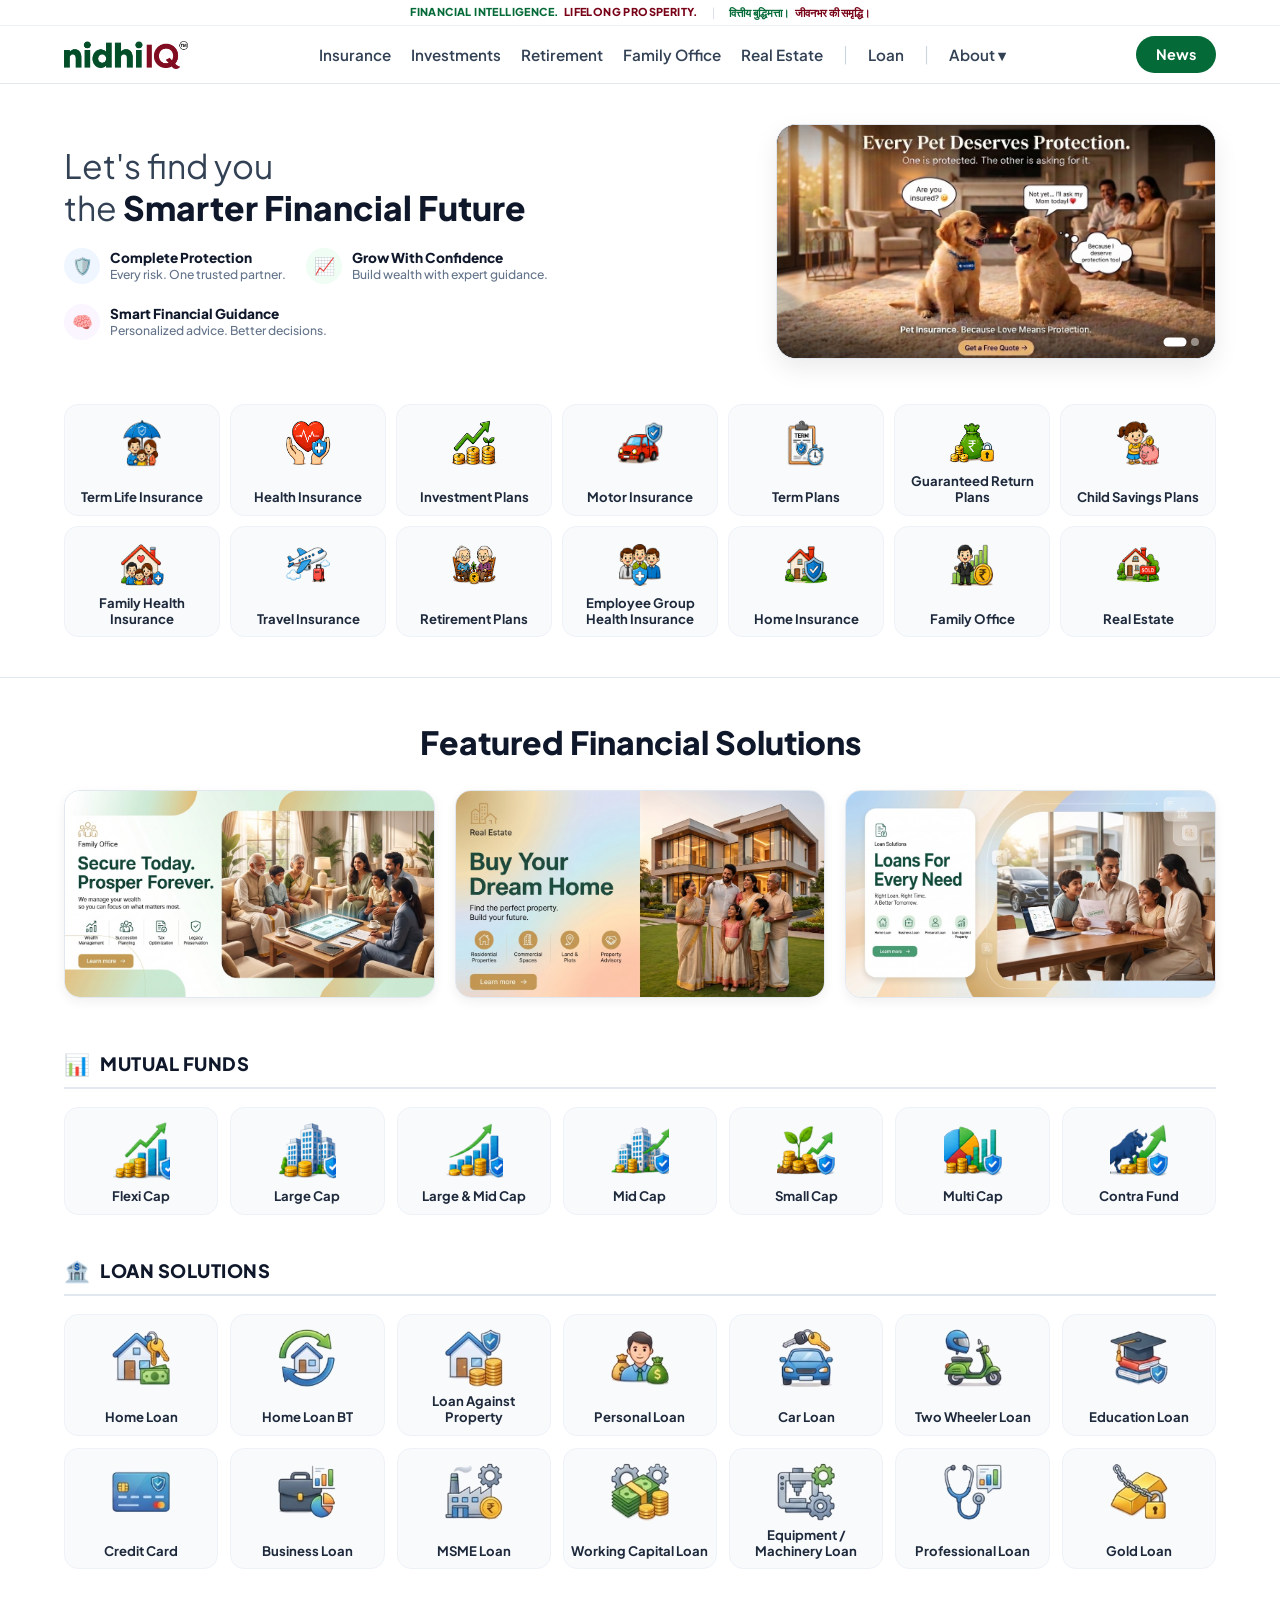
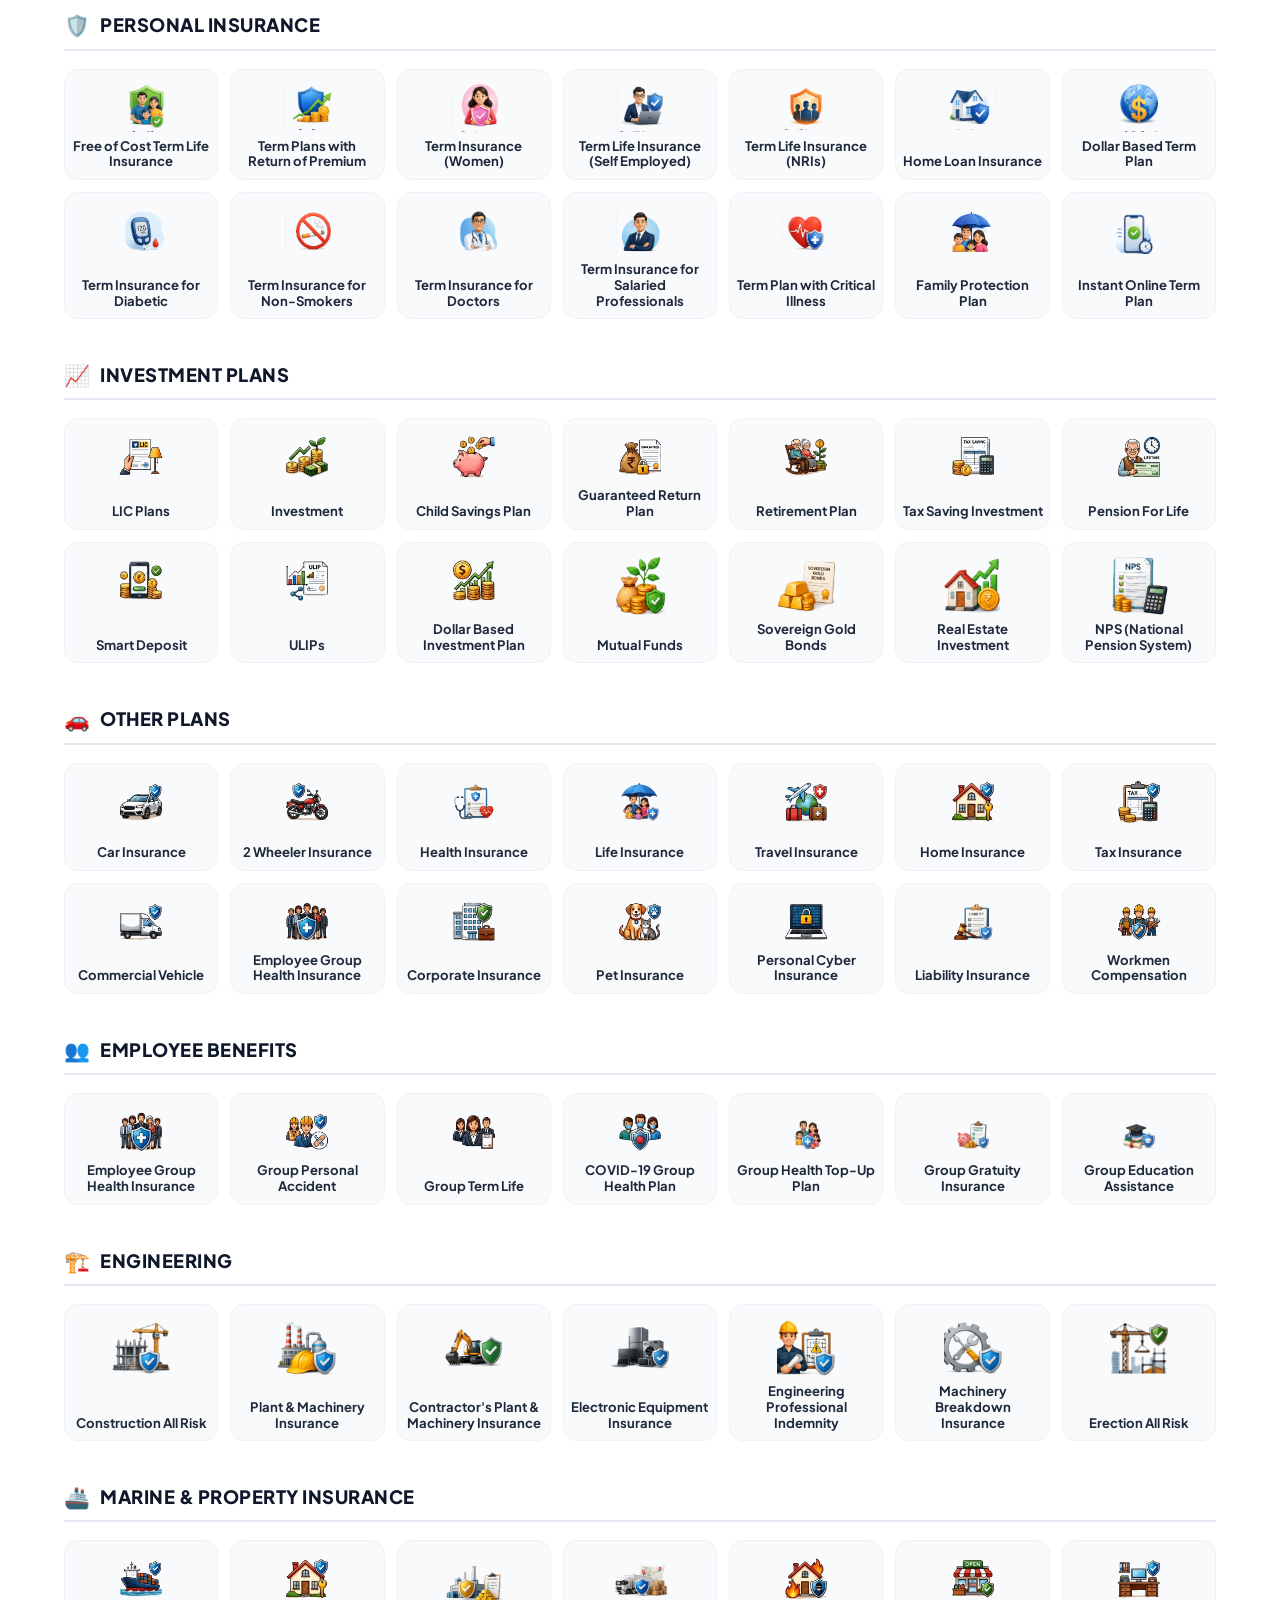
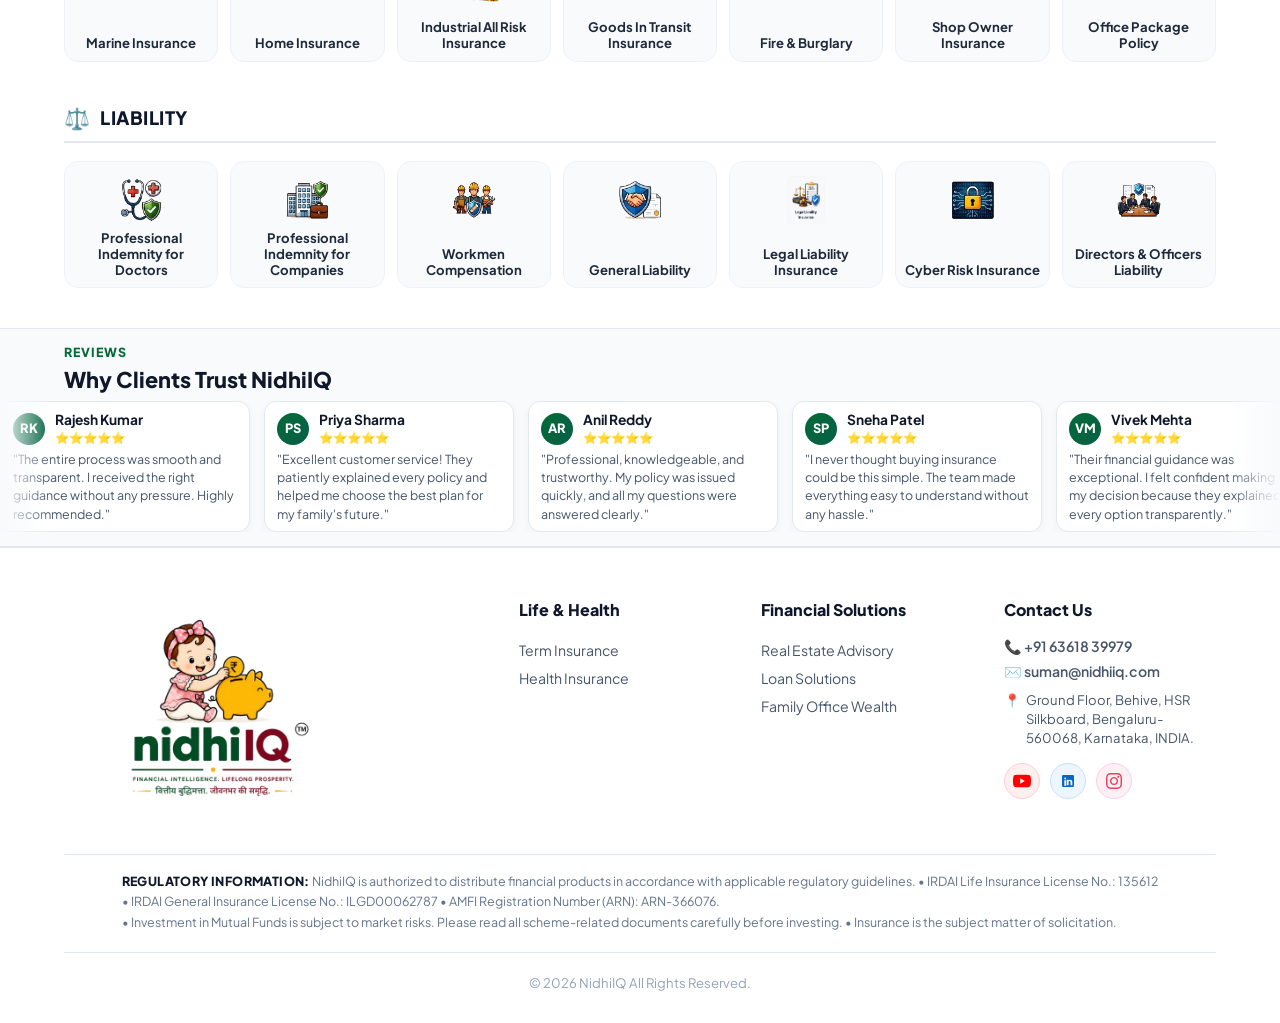
<file: index.html>
<!DOCTYPE html>
<html lang="en">

<head>
  <meta charset="UTF-8">
  <meta name="viewport" content="width=device-width, initial-scale=1.0">
  <title>NidhiIQ — FINANCIAL INTELLIGENCE. LIFELONG PROSPERITY. | वित्तीय बुद्धिमत्ता। जीवनभर की समृद्धि।</title>
  <meta name="description"
    content="NidhiIQ — FINANCIAL INTELLIGENCE. LIFELONG PROSPERITY. | वित्तीय बुद्धिमत्ता। जीवनभर की समृद्धि। Compare & Buy Insurance, Investment, Family Office & Real Estate Solutions online.">
  <link rel="stylesheet" href="/static/css/main.css">
  <link rel="shortcut icon" href="/static/images/nidhiiq_official_logo.png">
  <style>
    /* Desktop Default Clean Flat Cards (Rectangular Shape) */
    @media (min-width: 769px) {
      .pb-card-7col {
        background: #f8fafc !important;
        border-radius: 14px !important;
        padding: 12px 6px 10px !important;
        text-align: center !important;
        box-shadow: none !important;
        border: 1px solid #eef2f8 !important;
        cursor: pointer;
        transition: background 0.25s ease, transform 0.25s ease, border-color 0.25s ease, box-shadow 0.25s ease;
        display: flex;
        flex-direction: column;
        align-items: center;
        justify-content: space-between;
        position: relative;
        min-height: 108px !important;
      }

      .pb-card-7col:hover {
        background: #e8f0fe !important;
        transform: translateY(-3px);
        border-color: #cbd5e1 !important;
      }

      .pb-card-icon-img {
        width: 48px !important;
        height: 48px !important;
        object-fit: contain;
        margin-top: 2px !important;
        margin-bottom: 6px !important;
        filter: none !important;
        box-shadow: none !important;
      }

      .pb-card-7col-title {
        font-size: 0.82rem !important;
        font-weight: 700 !important;
        color: #1e293b !important;
        line-height: 1.2 !important;
      }
    }

    /* Attached Screenshot Header Specific Styling */
    .nidhi-header-menu {
      display: flex;
      align-items: center;
      gap: 20px;
      list-style: none;
      margin: 0;
      padding: 0;
    }

    .nidhi-header-link {
      color: #334155;
      text-decoration: none;
      font-weight: 600;
      font-size: 0.95rem;
      transition: color 0.2s;
      cursor: pointer;
    }

    .nidhi-header-link:hover {
      color: #046a38;
    }

    .nidhi-nav-divider {
      color: #cbd5e1;
      font-weight: 300;
      font-size: 1.1rem;
      user-select: none;
    }

    .btn-in-news {
      background: #046a38;
      color: #ffffff !important;
      padding: 8px 20px;
      border-radius: 30px;
      font-weight: 700;
      font-size: 0.90rem;
      text-decoration: none;
      display: inline-flex;
      align-items: center;
      justify-content: center;
      white-space: nowrap;
      transition: background 0.2s, transform 0.2s;
      border: none;
      cursor: pointer;
    }

    .btn-in-news:hover {
      background: #03522b;
      transform: translateY(-1px);
    }
  </style>
</head>

<body>

  <!-- Top Header Tagline Bar -->
  <div class="pb-top-bar" style="padding: 4px 5%;">
    <div
      style="display:flex; justify-content:center; align-items:center; gap:14px; flex-wrap:wrap; text-align:center; width:100%;">
      <div style="font-size:0.68rem; letter-spacing:0.4px; text-transform:uppercase;">
        <span style="color:#046a38; font-weight:800;">FINANCIAL INTELLIGENCE.</span>
        <span style="color:#780016; font-weight:800; margin-left:3px;">LIFELONG PROSPERITY.</span>
      </div>
      <div style="color:#cbd5e1; font-weight:300; font-size:0.7rem;">|</div>
      <div style="font-size:0.70rem;">
        <span style="color:#046a38; font-weight:800;">वित्तीय बुद्धिमत्ता।</span>
        <span style="color:#780016; font-weight:800; margin-left:4px;">जीवनभर की समृद्धि।</span>
      </div>
    </div>
  </div>

  <!-- Header Navigation matching User Screenshot -->
  <header class="pb-navbar">
    <div class="pb-navbar-inner nidhi-container">
      <a href="#" style="display:flex; align-items:center; text-decoration:none;">
        <img src="/static/images/nidhiiq_wordmark_logo.png?v=6" alt="NidhiIQ Official Wordmark"
          style="height: 28px; max-height: 30px; width: auto; object-fit: contain;">
      </a>

      <!-- Navbar items matching exact requested screenshot layout -->
      <ul class="nidhi-header-menu">
        <li><a href="#products" class="nidhi-header-link">Insurance</a></li>
        <li><a href="#featured-solutions" class="nidhi-header-link">Investments</a></li>
        <li><a href="javascript:void(0)" onclick="App.openEnquireModal('Retirement Plans')"
            class="nidhi-header-link">Retirement</a></li>
        <li><a href="javascript:void(0)" onclick="App.openEnquireModal('Family Office')"
            class="nidhi-header-link">Family
            Office</a></li>
        <li><a href="javascript:void(0)" onclick="App.openEnquireModal('Real Estate')" class="nidhi-header-link">Real
            Estate</a></li>
        <li class="nidhi-nav-divider">|</li>
        <li><a href="javascript:void(0)" onclick="App.openEnquireModal('Loan Solutions')"
            class="nidhi-header-link">Loan</a></li>
        <li class="nidhi-nav-divider">|</li>
        <li><a href="javascript:void(0)" onclick="App.openEnquireModal('About NidhiIQ')" class="nidhi-header-link">About
            ▾</a></li>
      </ul>

      <!-- 'News' Green Pill Button linking to YouTube -->
      <div class="nidhi-news-wrap">
        <a href="https://www.youtube.com/@NidhiIQOfficial" target="_blank" rel="noopener noreferrer"
          class="btn-in-news">
          News
        </a>
      </div>
    </div>
  </header>

  <!-- PolicyBazaar Hero Section -->
  <section style="background:#ffffff; border-bottom:1px solid #e2e8f0; padding-bottom:10px;">
    <div class="pb-hero-container nidhi-container">
      <div>
        <h1 class="pb-hero-title">Let's find you<br>the <strong>Smarter Financial Future</strong></h1>
        <div class="pb-sub-bullets">
          <div class="pb-bullet-item">
            <div class="pb-icon-circle-blue">🛡️</div>
            <div>
              <div class="pb-bullet-title">Complete Protection</div>
              <div class="pb-bullet-sub">Every risk. One trusted partner.</div>
            </div>
          </div>
          <div class="pb-bullet-item">
            <div class="pb-icon-circle-green">📈</div>
            <div>
              <div class="pb-bullet-title">Grow With Confidence</div>
              <div class="pb-bullet-sub">Build wealth with expert guidance.</div>
            </div>
          </div>
          <div class="pb-bullet-item">
            <div class="pb-icon-circle-purple">🧠</div>
            <div>
              <div class="pb-bullet-title">Smart Financial Guidance</div>
              <div class="pb-bullet-sub">Personalized advice. Better decisions.</div>
            </div>
          </div>
        </div>
      </div>

      <!-- Right Side Compact Slideover Carousel -->
      <div class="hero-slider-wrapper">
        <div class="hero-slider-track" id="heroSliderTrack">
          <!-- Slide 1 -->
          <div class="hero-slide-item" onclick="App.openEnquireModal('Pet Insurance Protection')">
            <img src="/static/images/hero_slides/hero_slide_2.jpg?v=1" alt="Pet Insurance Protection"
              class="hero-slide-img">
          </div>
          <!-- Slide 2 -->
          <div class="hero-slide-item" onclick="App.openEnquireModal('Child Future Savings')">
            <img src="/static/images/hero_slides/hero_slide_3.jpg?v=1" alt="Child Future Savings"
              class="hero-slide-img">
          </div>
        </div>

        <!-- Slider Arrow Controls -->
        <button class="hero-slider-arrow hero-arrow-left" onclick="App.prevHeroSlide(event)"
          aria-label="Previous Slide">‹</button>
        <button class="hero-slider-arrow hero-arrow-right" onclick="App.nextHeroSlide(event)"
          aria-label="Next Slide">›</button>

        <!-- Slider Pagination Dots -->
        <div class="hero-slider-dots">
          <span class="hero-dot active" onclick="App.goToHeroSlide(0, event)"></span>
          <span class="hero-dot" onclick="App.goToHeroSlide(1, event)"></span>
        </div>
      </div>
    </div>

    <!-- 7 Columns per row (2 rows x 7 cols = 14 product tiles with HIGH-RES CENTERED ICONS) -->
    <div class="pb-grid-7col" id="products">
      <!-- ROW 1 -->
      <div class="pb-card-7col" onclick="App.openEnquireModal('Term Life Insurance')">
        <img src="/static/images/clean_icons/term_life_insurance.png?v=11" alt="Term Life Insurance"
          class="pb-card-icon-img">
        <div class="pb-card-7col-title">Term Life Insurance</div>
      </div>

      <div class="pb-card-7col" onclick="App.openEnquireModal('Health Insurance')">
        <img src="/static/images/clean_icons/health_insurance.png?v=11" alt="Health Insurance" class="pb-card-icon-img">
        <div class="pb-card-7col-title">Health Insurance</div>
      </div>

      <div class="pb-card-7col" onclick="App.openEnquireModal('Investment Plans')">
        <img src="/static/images/clean_icons/investment_plans.png?v=11" alt="Investment Plans" class="pb-card-icon-img">
        <div class="pb-card-7col-title">Investment Plans</div>
      </div>

      <div class="pb-card-7col" onclick="App.openEnquireModal('Motor Insurance')">
        <img src="/static/images/clean_icons/motor_insurance.png?v=11" alt="Motor Insurance" class="pb-card-icon-img">
        <div class="pb-card-7col-title">Motor Insurance</div>
      </div>

      <div class="pb-card-7col" onclick="App.openEnquireModal('Term Plans')">
        <img src="/static/images/clean_icons/term_plans.png?v=11" alt="Term Plans" class="pb-card-icon-img">
        <div class="pb-card-7col-title">Term Plans</div>
      </div>

      <div class="pb-card-7col" onclick="App.openEnquireModal('Guaranteed Return Plans')">
        <img src="/static/images/clean_icons/guaranteed_return_plans.png?v=11" alt="Guaranteed Return Plans"
          class="pb-card-icon-img">
        <div class="pb-card-7col-title">Guaranteed Return Plans</div>
      </div>

      <div class="pb-card-7col" onclick="App.openEnquireModal('Child Savings Plans')">
        <img src="/static/images/clean_icons/child_savings_plans.png?v=11" alt="Child Savings Plans"
          class="pb-card-icon-img">
        <div class="pb-card-7col-title">Child Savings Plans</div>
      </div>

      <!-- ROW 2 -->
      <div class="pb-card-7col" onclick="App.openEnquireModal('Family Health Insurance')">
        <img src="/static/images/clean_icons/family_health_insurance.png?v=11" alt="Family Health Insurance"
          class="pb-card-icon-img">
        <div class="pb-card-7col-title">Family Health Insurance</div>
      </div>

      <div class="pb-card-7col" onclick="App.openEnquireModal('Travel Insurance')">
        <img src="/static/images/clean_icons/travel_insurance.png?v=11" alt="Travel Insurance" class="pb-card-icon-img">
        <div class="pb-card-7col-title">Travel Insurance</div>
      </div>

      <div class="pb-card-7col" onclick="App.openEnquireModal('Retirement Plans')">
        <img src="/static/images/clean_icons/retirement_plans.png?v=11" alt="Retirement Plans" class="pb-card-icon-img">
        <div class="pb-card-7col-title">Retirement Plans</div>
      </div>

      <div class="pb-card-7col" onclick="App.openEnquireModal('Employee Group Health Insurance')">
        <img src="/static/images/clean_icons/employee_group_health_insurance.png?v=11"
          alt="Employee Group Health Insurance" class="pb-card-icon-img">
        <div class="pb-card-7col-title">Employee Group Health Insurance</div>
      </div>

      <div class="pb-card-7col" onclick="App.openEnquireModal('Home Insurance')">
        <img src="/static/images/clean_icons/home_insurance.png?v=11" alt="Home Insurance" class="pb-card-icon-img">
        <div class="pb-card-7col-title">Home Insurance</div>
      </div>

      <div class="pb-card-7col" onclick="App.openEnquireModal('Family Office')">
        <img src="/static/images/clean_icons/family_office.png?v=11" alt="Family Office" class="pb-card-icon-img">
        <div class="pb-card-7col-title">Family Office</div>
      </div>

      <div class="pb-card-7col" onclick="App.openEnquireModal('Real Estate')">
        <img src="/static/images/clean_icons/real_estate.png?v=11" alt="Real Estate" class="pb-card-icon-img">
        <div class="pb-card-7col-title">Real Estate</div>
      </div>
    </div>
  </section>

  <!-- Featured Solutions Section: 3 IN A ROW BANNERS -->
  <section id="featured-solutions" style="max-width:1350px; margin:40px auto; padding:0 5%;">
    <div style="text-align:center; margin-bottom:24px;">
      <h2 style="font-size:2rem; font-weight:800; color:#0f172a;">Featured Financial Solutions</h2>
    </div>

    <!-- 3 IN A ROW BANNERS GRID -->
    <div class="banners-grid-3col">
      <!-- 1. Family Office -->
      <div class="banner-card-short" onclick="App.openEnquireModal('Family Office')">
        <img src="/static/images/featured_family_office.jpg?v=2" alt="Family Office — Secure Today. Prosper Forever.">
      </div>

      <!-- 2. Real Estate -->
      <div class="banner-card-short" onclick="App.openEnquireModal('Real Estate')">
        <img src="/static/images/featured_real_estate.jpg?v=2" alt="Real Estate — Buy Your Dream Home">
      </div>

      <!-- 3. Loan Solutions -->
      <div class="banner-card-short" onclick="App.openEnquireModal('Loan Solutions')">
        <img src="/static/images/featured_loans.jpg?v=2" alt="Loan Solutions — Loans For Every Need">
      </div>
    </div>
  </section>


  
  
  
  
  
  
  
  
  
  
  
  <!-- Categorized Products Section (Placed After Featured Financial Solutions) -->
  <section id="categorized-products" style="max-width:1350px; margin:50px auto 30px; padding:0 5%;">
    <!-- Category: MUTUAL FUNDS -->
    <div style="margin-bottom:40px;">
      <div style="display:flex; align-items:center; gap:10px; margin-bottom:18px; border-bottom:2px solid #e2e8f0; padding-bottom:8px;">
        <span style="font-size:1.3rem;">📊</span>
        <h3 style="font-size:1.15rem; font-weight:800; color:#0f172a; letter-spacing:0.5px; margin:0;">MUTUAL FUNDS</h3>
      </div>
      <div class="cat-grid-7col">
        <div class="pb-card-7col" onclick="App.openEnquireModal('Flexi Cap')">
          <img src="/static/images/mutual_funds_icons/flexi_cap.png?v=12" alt="Flexi Cap" class="pb-card-icon-img" style="width: 58px !important; height: 58px !important;">
          <div class="pb-card-7col-title">Flexi Cap</div>
        </div>
        <div class="pb-card-7col" onclick="App.openEnquireModal('Large Cap')">
          <img src="/static/images/mutual_funds_icons/large_cap.png?v=12" alt="Large Cap" class="pb-card-icon-img" style="width: 58px !important; height: 58px !important;">
          <div class="pb-card-7col-title">Large Cap</div>
        </div>
        <div class="pb-card-7col" onclick="App.openEnquireModal('Large & Mid Cap')">
          <img src="/static/images/mutual_funds_icons/large_and_mid_cap.png?v=12" alt="Large & Mid Cap" class="pb-card-icon-img" style="width: 58px !important; height: 58px !important;">
          <div class="pb-card-7col-title">Large &amp; Mid Cap</div>
        </div>
        <div class="pb-card-7col" onclick="App.openEnquireModal('Mid Cap')">
          <img src="/static/images/mutual_funds_icons/mid_cap.png?v=12" alt="Mid Cap" class="pb-card-icon-img" style="width: 58px !important; height: 58px !important;">
          <div class="pb-card-7col-title">Mid Cap</div>
        </div>
        <div class="pb-card-7col" onclick="App.openEnquireModal('Small Cap')">
          <img src="/static/images/mutual_funds_icons/small_cap.png?v=12" alt="Small Cap" class="pb-card-icon-img" style="width: 58px !important; height: 58px !important;">
          <div class="pb-card-7col-title">Small Cap</div>
        </div>
        <div class="pb-card-7col" onclick="App.openEnquireModal('Multi Cap')">
          <img src="/static/images/mutual_funds_icons/multi_cap.png?v=12" alt="Multi Cap" class="pb-card-icon-img" style="width: 58px !important; height: 58px !important;">
          <div class="pb-card-7col-title">Multi Cap</div>
        </div>
        <div class="pb-card-7col" onclick="App.openEnquireModal('Contra Fund')">
          <img src="/static/images/mutual_funds_icons/contra_fund.png?v=12" alt="Contra Fund" class="pb-card-icon-img" style="width: 58px !important; height: 58px !important;">
          <div class="pb-card-7col-title">Contra Fund</div>
        </div>
      </div>
    </div>
    <!-- Category: LOAN SOLUTIONS -->
    <div style="margin-bottom:40px;">
      <div style="display:flex; align-items:center; gap:10px; margin-bottom:18px; border-bottom:2px solid #e2e8f0; padding-bottom:8px;">
        <span style="font-size:1.3rem;">🏦</span>
        <h3 style="font-size:1.15rem; font-weight:800; color:#0f172a; letter-spacing:0.5px; margin:0;">LOAN SOLUTIONS</h3>
      </div>
      <div class="cat-grid-7col">
        <div class="pb-card-7col" onclick="App.openEnquireModal('Home Loan')">
          <img src="/static/images/loan_icons/home_loan.png?v=13" alt="Home Loan" class="pb-card-icon-img" style="width: 58px !important; height: 58px !important;">
          <div class="pb-card-7col-title">Home Loan</div>
        </div>
        <div class="pb-card-7col" onclick="App.openEnquireModal('Home Loan BT')">
          <img src="/static/images/loan_icons/home_loan_bt.png?v=13" alt="Home Loan BT" class="pb-card-icon-img" style="width: 58px !important; height: 58px !important;">
          <div class="pb-card-7col-title">Home Loan BT</div>
        </div>
        <div class="pb-card-7col" onclick="App.openEnquireModal('Loan Against Property')">
          <img src="/static/images/loan_icons/loan_against_property.png?v=13" alt="Loan Against Property" class="pb-card-icon-img" style="width: 58px !important; height: 58px !important;">
          <div class="pb-card-7col-title">Loan Against Property</div>
        </div>
        <div class="pb-card-7col" onclick="App.openEnquireModal('Personal Loan')">
          <img src="/static/images/loan_icons/personal_loan.png?v=13" alt="Personal Loan" class="pb-card-icon-img" style="width: 58px !important; height: 58px !important;">
          <div class="pb-card-7col-title">Personal Loan</div>
        </div>
        <div class="pb-card-7col" onclick="App.openEnquireModal('Car Loan')">
          <img src="/static/images/loan_icons/car_loan.png?v=13" alt="Car Loan" class="pb-card-icon-img" style="width: 58px !important; height: 58px !important;">
          <div class="pb-card-7col-title">Car Loan</div>
        </div>
        <div class="pb-card-7col" onclick="App.openEnquireModal('Two Wheeler Loan')">
          <img src="/static/images/loan_icons/two_wheeler_loan.png?v=13" alt="Two Wheeler Loan" class="pb-card-icon-img" style="width: 58px !important; height: 58px !important;">
          <div class="pb-card-7col-title">Two Wheeler Loan</div>
        </div>
        <div class="pb-card-7col" onclick="App.openEnquireModal('Education Loan')">
          <img src="/static/images/loan_icons/education_loan.png?v=13" alt="Education Loan" class="pb-card-icon-img" style="width: 58px !important; height: 58px !important;">
          <div class="pb-card-7col-title">Education Loan</div>
        </div>
        <div class="pb-card-7col" onclick="App.openEnquireModal('Credit Card')">
          <img src="/static/images/loan_icons/credit_card.png?v=13" alt="Credit Card" class="pb-card-icon-img" style="width: 58px !important; height: 58px !important;">
          <div class="pb-card-7col-title">Credit Card</div>
        </div>
        <div class="pb-card-7col" onclick="App.openEnquireModal('Business Loan')">
          <img src="/static/images/loan_icons/business_loan.png?v=13" alt="Business Loan" class="pb-card-icon-img" style="width: 58px !important; height: 58px !important;">
          <div class="pb-card-7col-title">Business Loan</div>
        </div>
        <div class="pb-card-7col" onclick="App.openEnquireModal('MSME Loan')">
          <img src="/static/images/loan_icons/msme_loan.png?v=13" alt="MSME Loan" class="pb-card-icon-img" style="width: 58px !important; height: 58px !important;">
          <div class="pb-card-7col-title">MSME Loan</div>
        </div>
        <div class="pb-card-7col" onclick="App.openEnquireModal('Working Capital Loan')">
          <img src="/static/images/loan_icons/working_capital_loan.png?v=13" alt="Working Capital Loan" class="pb-card-icon-img" style="width: 58px !important; height: 58px !important;">
          <div class="pb-card-7col-title">Working Capital Loan</div>
        </div>
        <div class="pb-card-7col" onclick="App.openEnquireModal('Equipment / Machinery Loan')">
          <img src="/static/images/loan_icons/equipment_machinery_loan.png?v=13" alt="Equipment / Machinery Loan" class="pb-card-icon-img" style="width: 58px !important; height: 58px !important;">
          <div class="pb-card-7col-title">Equipment / Machinery Loan</div>
        </div>
        <div class="pb-card-7col" onclick="App.openEnquireModal('Professional Loan')">
          <img src="/static/images/loan_icons/professional_loan.png?v=13" alt="Professional Loan" class="pb-card-icon-img" style="width: 58px !important; height: 58px !important;">
          <div class="pb-card-7col-title">Professional Loan</div>
        </div>
        <div class="pb-card-7col" onclick="App.openEnquireModal('Gold Loan')">
          <img src="/static/images/loan_icons/gold_loan.png?v=13" alt="Gold Loan" class="pb-card-icon-img" style="width: 58px !important; height: 58px !important;">
          <div class="pb-card-7col-title">Gold Loan</div>
        </div>
      </div>
    </div>
    <!-- Category: PERSONAL INSURANCE -->
    <div style="margin-bottom:40px;">
      <div style="display:flex; align-items:center; gap:10px; margin-bottom:18px; border-bottom:2px solid #e2e8f0; padding-bottom:8px;">
        <span style="font-size:1.3rem;">🛡️</span>
        <h3 style="font-size:1.15rem; font-weight:800; color:#0f172a; letter-spacing:0.5px; margin:0;">PERSONAL INSURANCE</h3>
      </div>
      <div class="cat-grid-7col">
        <div class="pb-card-7col" onclick="App.openEnquireModal('Free of Cost Term Life Insurance')">
          <img src="/static/images/grouped_icons/free_term_life.png?v=15" alt="Free of Cost Term Life Insurance" class="pb-card-icon-img">
          <div class="pb-card-7col-title">Free of Cost Term Life Insurance</div>
        </div>
        <div class="pb-card-7col" onclick="App.openEnquireModal('Term Plans with Return of Premium')">
          <img src="/static/images/grouped_icons/term_plans_rop.png?v=15" alt="Term Plans with Return of Premium" class="pb-card-icon-img">
          <div class="pb-card-7col-title">Term Plans with Return of Premium</div>
        </div>
        <div class="pb-card-7col" onclick="App.openEnquireModal('Term Insurance (Women)')">
          <img src="/static/images/grouped_icons/term_insurance_women.png?v=15" alt="Term Insurance (Women)" class="pb-card-icon-img">
          <div class="pb-card-7col-title">Term Insurance (Women)</div>
        </div>
        <div class="pb-card-7col" onclick="App.openEnquireModal('Term Life Insurance (Self Employed)')">
          <img src="/static/images/grouped_icons/term_life_self_employed.png?v=15" alt="Term Life Insurance (Self Employed)" class="pb-card-icon-img">
          <div class="pb-card-7col-title">Term Life Insurance (Self Employed)</div>
        </div>
        <div class="pb-card-7col" onclick="App.openEnquireModal('Term Life Insurance (NRIs)')">
          <img src="/static/images/grouped_icons/term_life_nri_global.png?v=15" alt="Term Life Insurance (NRIs)" class="pb-card-icon-img">
          <div class="pb-card-7col-title">Term Life Insurance (NRIs)</div>
        </div>
        <div class="pb-card-7col" onclick="App.openEnquireModal('Home Loan Insurance')">
          <img src="/static/images/grouped_icons/home_loan_insurance.png?v=15" alt="Home Loan Insurance" class="pb-card-icon-img">
          <div class="pb-card-7col-title">Home Loan Insurance</div>
        </div>
        <div class="pb-card-7col" onclick="App.openEnquireModal('Dollar Based Term Plan')">
          <img src="/static/images/grouped_icons/dollar_term_plan.png?v=15" alt="Dollar Based Term Plan" class="pb-card-icon-img">
          <div class="pb-card-7col-title">Dollar Based Term Plan</div>
        </div>
        <div class="pb-card-7col" onclick="App.openEnquireModal('Term Insurance for Diabetic')">
          <img src="/static/images/grouped_icons/term_insurance_diabetic.png?v=15" alt="Term Insurance for Diabetic" class="pb-card-icon-img">
          <div class="pb-card-7col-title">Term Insurance for Diabetic</div>
        </div>
        <div class="pb-card-7col" onclick="App.openEnquireModal('Term Insurance for Non-Smokers')">
          <img src="/static/images/grouped_icons/term_insurance_non_smokers.png?v=15" alt="Term Insurance for Non-Smokers" class="pb-card-icon-img">
          <div class="pb-card-7col-title">Term Insurance for Non-Smokers</div>
        </div>
        <div class="pb-card-7col" onclick="App.openEnquireModal('Term Insurance for Doctors')">
          <img src="/static/images/grouped_icons/term_insurance_doctors.png?v=15" alt="Term Insurance for Doctors" class="pb-card-icon-img">
          <div class="pb-card-7col-title">Term Insurance for Doctors</div>
        </div>
        <div class="pb-card-7col" onclick="App.openEnquireModal('Term Insurance for Salaried Professionals')">
          <img src="/static/images/grouped_icons/term_insurance_salaried.png?v=15" alt="Term Insurance for Salaried Professionals" class="pb-card-icon-img">
          <div class="pb-card-7col-title">Term Insurance for Salaried Professionals</div>
        </div>
        <div class="pb-card-7col" onclick="App.openEnquireModal('Term Plan with Critical Illness')">
          <img src="/static/images/grouped_icons/term_plan_critical_illness.png?v=15" alt="Term Plan with Critical Illness" class="pb-card-icon-img">
          <div class="pb-card-7col-title">Term Plan with Critical Illness</div>
        </div>
        <div class="pb-card-7col" onclick="App.openEnquireModal('Family Protection Plan')">
          <img src="/static/images/grouped_icons/family_protection_plan.png?v=15" alt="Family Protection Plan" class="pb-card-icon-img">
          <div class="pb-card-7col-title">Family Protection Plan</div>
        </div>
        <div class="pb-card-7col" onclick="App.openEnquireModal('Instant Online Term Plan')">
          <img src="/static/images/grouped_icons/instant_online_term_plan.png?v=15" alt="Instant Online Term Plan" class="pb-card-icon-img">
          <div class="pb-card-7col-title">Instant Online Term Plan</div>
        </div>
      </div>
    </div>
    <!-- Category: INVESTMENT PLANS -->
    <div style="margin-bottom:40px;">
      <div style="display:flex; align-items:center; gap:10px; margin-bottom:18px; border-bottom:2px solid #e2e8f0; padding-bottom:8px;">
        <span style="font-size:1.3rem;">📈</span>
        <h3 style="font-size:1.15rem; font-weight:800; color:#0f172a; letter-spacing:0.5px; margin:0;">INVESTMENT PLANS</h3>
      </div>
      <div class="cat-grid-7col">
        <div class="pb-card-7col" onclick="App.openEnquireModal('LIC Plans')">
          <img src="/static/images/grouped_icons/lic_plans.png?v=3" alt="LIC Plans" class="pb-card-icon-img">
          <div class="pb-card-7col-title">LIC Plans</div>
        </div>
        <div class="pb-card-7col" onclick="App.openEnquireModal('Investment')">
          <img src="/static/images/grouped_icons/investment_general.png?v=3" alt="Investment" class="pb-card-icon-img">
          <div class="pb-card-7col-title">Investment</div>
        </div>
        <div class="pb-card-7col" onclick="App.openEnquireModal('Child Savings Plan')">
          <img src="/static/images/grouped_icons/child_savings_plan.png?v=3" alt="Child Savings Plan" class="pb-card-icon-img">
          <div class="pb-card-7col-title">Child Savings Plan</div>
        </div>
        <div class="pb-card-7col" onclick="App.openEnquireModal('Guaranteed Return Plan')">
          <img src="/static/images/grouped_icons/guaranteed_return_plan.png?v=3" alt="Guaranteed Return Plan" class="pb-card-icon-img">
          <div class="pb-card-7col-title">Guaranteed Return Plan</div>
        </div>
        <div class="pb-card-7col" onclick="App.openEnquireModal('Retirement Plan')">
          <img src="/static/images/grouped_icons/retirement_plan.png?v=3" alt="Retirement Plan" class="pb-card-icon-img">
          <div class="pb-card-7col-title">Retirement Plan</div>
        </div>
        <div class="pb-card-7col" onclick="App.openEnquireModal('Tax Saving Investment')">
          <img src="/static/images/grouped_icons/tax_saving_investment.png?v=3" alt="Tax Saving Investment" class="pb-card-icon-img">
          <div class="pb-card-7col-title">Tax Saving Investment</div>
        </div>
        <div class="pb-card-7col" onclick="App.openEnquireModal('Pension For Life')">
          <img src="/static/images/grouped_icons/pension_for_life.png?v=3" alt="Pension For Life" class="pb-card-icon-img">
          <div class="pb-card-7col-title">Pension For Life</div>
        </div>
        <div class="pb-card-7col" onclick="App.openEnquireModal('Smart Deposit')">
          <img src="/static/images/grouped_icons/smart_deposit.png?v=3" alt="Smart Deposit" class="pb-card-icon-img">
          <div class="pb-card-7col-title">Smart Deposit</div>
        </div>
        <div class="pb-card-7col" onclick="App.openEnquireModal('ULIPs')">
          <img src="/static/images/grouped_icons/ulips.png?v=3" alt="ULIPs" class="pb-card-icon-img">
          <div class="pb-card-7col-title">ULIPs</div>
        </div>
        <div class="pb-card-7col" onclick="App.openEnquireModal('Dollar Based Investment Plan')">
          <img src="/static/images/grouped_icons/dollar_investment_plan.png?v=3" alt="Dollar Based Investment Plan" class="pb-card-icon-img">
          <div class="pb-card-7col-title">Dollar Based Investment Plan</div>
        </div>
        <div class="pb-card-7col" onclick="App.openEnquireModal('Mutual Funds')">
          <img src="/static/images/grouped_icons/mutual_funds.png?v=17" alt="Mutual Funds" class="pb-card-icon-img" style="width: 58px !important; height: 58px !important;">
          <div class="pb-card-7col-title">Mutual Funds</div>
        </div>
        <div class="pb-card-7col" onclick="App.openEnquireModal('Sovereign Gold Bonds')">
          <img src="/static/images/grouped_icons/sovereign_gold_bonds.png?v=17" alt="Sovereign Gold Bonds" class="pb-card-icon-img" style="width: 58px !important; height: 58px !important;">
          <div class="pb-card-7col-title">Sovereign Gold Bonds</div>
        </div>
        <div class="pb-card-7col" onclick="App.openEnquireModal('Real Estate Investment')">
          <img src="/static/images/grouped_icons/real_estate_investment.png?v=17" alt="Real Estate Investment" class="pb-card-icon-img" style="width: 58px !important; height: 58px !important;">
          <div class="pb-card-7col-title">Real Estate Investment</div>
        </div>
        <div class="pb-card-7col" onclick="App.openEnquireModal('NPS (National Pension System)')">
          <img src="/static/images/grouped_icons/nps_national_pension_system.png?v=17" alt="NPS (National Pension System)" class="pb-card-icon-img" style="width: 58px !important; height: 58px !important;">
          <div class="pb-card-7col-title">NPS (National Pension System)</div>
        </div>
      </div>
    </div>
    <!-- Category: OTHER PLANS -->
    <div style="margin-bottom:40px;">
      <div style="display:flex; align-items:center; gap:10px; margin-bottom:18px; border-bottom:2px solid #e2e8f0; padding-bottom:8px;">
        <span style="font-size:1.3rem;">🚗</span>
        <h3 style="font-size:1.15rem; font-weight:800; color:#0f172a; letter-spacing:0.5px; margin:0;">OTHER PLANS</h3>
      </div>
      <div class="cat-grid-7col">
        <div class="pb-card-7col" onclick="App.openEnquireModal('Car Insurance')">
          <img src="/static/images/grouped_icons/car_insurance.png?v=3" alt="Car Insurance" class="pb-card-icon-img">
          <div class="pb-card-7col-title">Car Insurance</div>
        </div>
        <div class="pb-card-7col" onclick="App.openEnquireModal('2 Wheeler Insurance')">
          <img src="/static/images/grouped_icons/two_wheeler_insurance.png?v=3" alt="2 Wheeler Insurance" class="pb-card-icon-img">
          <div class="pb-card-7col-title">2 Wheeler Insurance</div>
        </div>
        <div class="pb-card-7col" onclick="App.openEnquireModal('Health Insurance')">
          <img src="/static/images/grouped_icons/health_insurance.png?v=3" alt="Health Insurance" class="pb-card-icon-img">
          <div class="pb-card-7col-title">Health Insurance</div>
        </div>
        <div class="pb-card-7col" onclick="App.openEnquireModal('Life Insurance')">
          <img src="/static/images/grouped_icons/life_insurance.png?v=3" alt="Life Insurance" class="pb-card-icon-img">
          <div class="pb-card-7col-title">Life Insurance</div>
        </div>
        <div class="pb-card-7col" onclick="App.openEnquireModal('Travel Insurance')">
          <img src="/static/images/grouped_icons/travel_insurance.png?v=3" alt="Travel Insurance" class="pb-card-icon-img">
          <div class="pb-card-7col-title">Travel Insurance</div>
        </div>
        <div class="pb-card-7col" onclick="App.openEnquireModal('Home Insurance')">
          <img src="/static/images/grouped_icons/home_insurance.png?v=3" alt="Home Insurance" class="pb-card-icon-img">
          <div class="pb-card-7col-title">Home Insurance</div>
        </div>
        <div class="pb-card-7col" onclick="App.openEnquireModal('Tax Insurance')">
          <img src="/static/images/grouped_icons/tax_insurance.png?v=3" alt="Tax Insurance" class="pb-card-icon-img">
          <div class="pb-card-7col-title">Tax Insurance</div>
        </div>
        <div class="pb-card-7col" onclick="App.openEnquireModal('Commercial Vehicle')">
          <img src="/static/images/grouped_icons/commercial_vehicle.png?v=3" alt="Commercial Vehicle" class="pb-card-icon-img">
          <div class="pb-card-7col-title">Commercial Vehicle</div>
        </div>
        <div class="pb-card-7col" onclick="App.openEnquireModal('Employee Group Health Insurance')">
          <img src="/static/images/grouped_icons/employee_group_health.png?v=3" alt="Employee Group Health Insurance" class="pb-card-icon-img">
          <div class="pb-card-7col-title">Employee Group Health Insurance</div>
        </div>
        <div class="pb-card-7col" onclick="App.openEnquireModal('Corporate Insurance')">
          <img src="/static/images/grouped_icons/corporate_insurance.png?v=3" alt="Corporate Insurance" class="pb-card-icon-img">
          <div class="pb-card-7col-title">Corporate Insurance</div>
        </div>
        <div class="pb-card-7col" onclick="App.openEnquireModal('Pet Insurance')">
          <img src="/static/images/grouped_icons/pet_insurance.png?v=3" alt="Pet Insurance" class="pb-card-icon-img">
          <div class="pb-card-7col-title">Pet Insurance</div>
        </div>
        <div class="pb-card-7col" onclick="App.openEnquireModal('Personal Cyber Insurance')">
          <img src="/static/images/grouped_icons/personal_cyber_insurance.png?v=3" alt="Personal Cyber Insurance" class="pb-card-icon-img">
          <div class="pb-card-7col-title">Personal Cyber Insurance</div>
        </div>
        <div class="pb-card-7col" onclick="App.openEnquireModal('Liability Insurance')">
          <img src="/static/images/grouped_icons/liability_insurance.png?v=3" alt="Liability Insurance" class="pb-card-icon-img">
          <div class="pb-card-7col-title">Liability Insurance</div>
        </div>
        <div class="pb-card-7col" onclick="App.openEnquireModal('Workmen Compensation')">
          <img src="/static/images/grouped_icons/workmen_compensation.png?v=3" alt="Workmen Compensation" class="pb-card-icon-img">
          <div class="pb-card-7col-title">Workmen Compensation</div>
        </div>
      </div>
    </div>
    <!-- Category: EMPLOYEE BENEFITS -->
    <div style="margin-bottom:40px;">
      <div style="display:flex; align-items:center; gap:10px; margin-bottom:18px; border-bottom:2px solid #e2e8f0; padding-bottom:8px;">
        <span style="font-size:1.3rem;">👥</span>
        <h3 style="font-size:1.15rem; font-weight:800; color:#0f172a; letter-spacing:0.5px; margin:0;">EMPLOYEE BENEFITS</h3>
      </div>
      <div class="cat-grid-7col">
        <div class="pb-card-7col" onclick="App.openEnquireModal('Employee Group Health Insurance')">
          <img src="/static/images/grouped_icons/group_health.png?v=3" alt="Employee Group Health Insurance" class="pb-card-icon-img">
          <div class="pb-card-7col-title">Employee Group Health Insurance</div>
        </div>
        <div class="pb-card-7col" onclick="App.openEnquireModal('Group Personal Accident')">
          <img src="/static/images/grouped_icons/group_personal_accident.png?v=3" alt="Group Personal Accident" class="pb-card-icon-img">
          <div class="pb-card-7col-title">Group Personal Accident</div>
        </div>
        <div class="pb-card-7col" onclick="App.openEnquireModal('Group Term Life')">
          <img src="/static/images/grouped_icons/group_term_life.png?v=3" alt="Group Term Life" class="pb-card-icon-img">
          <div class="pb-card-7col-title">Group Term Life</div>
        </div>
        <div class="pb-card-7col" onclick="App.openEnquireModal('COVID-19 Group Health Plan')">
          <img src="/static/images/grouped_icons/covid19_group_health.png?v=3" alt="COVID-19 Group Health Plan" class="pb-card-icon-img">
          <div class="pb-card-7col-title">COVID-19 Group Health Plan</div>
        </div>
        <div class="pb-card-7col" onclick="App.openEnquireModal('Group Health Top-Up Plan')">
          <img src="/static/images/grouped_icons/group_health_topup_plan.png?v=3" alt="Group Health Top-Up Plan" class="pb-card-icon-img">
          <div class="pb-card-7col-title">Group Health Top-Up Plan</div>
        </div>
        <div class="pb-card-7col" onclick="App.openEnquireModal('Group Gratuity Insurance')">
          <img src="/static/images/grouped_icons/group_gratuity_insurance.png?v=3" alt="Group Gratuity Insurance" class="pb-card-icon-img">
          <div class="pb-card-7col-title">Group Gratuity Insurance</div>
        </div>
        <div class="pb-card-7col" onclick="App.openEnquireModal('Group Education Assistance')">
          <img src="/static/images/grouped_icons/group_education_assistance.png?v=3" alt="Group Education Assistance" class="pb-card-icon-img">
          <div class="pb-card-7col-title">Group Education Assistance</div>
        </div>
      </div>
    </div>
    <!-- Category: ENGINEERING -->
    <div style="margin-bottom:40px;">
      <div style="display:flex; align-items:center; gap:10px; margin-bottom:18px; border-bottom:2px solid #e2e8f0; padding-bottom:8px;">
        <span style="font-size:1.3rem;">🏗️</span>
        <h3 style="font-size:1.15rem; font-weight:800; color:#0f172a; letter-spacing:0.5px; margin:0;">ENGINEERING</h3>
      </div>
      <div class="cat-grid-7col">
        <div class="pb-card-7col" onclick="App.openEnquireModal('Construction All Risk')">
          <img src="/static/images/grouped_icons/construction_all_risk.png?v=18" alt="Construction All Risk" class="pb-card-icon-img" style="width: 58px !important; height: 58px !important;">
          <div class="pb-card-7col-title">Construction All Risk</div>
        </div>
        <div class="pb-card-7col" onclick="App.openEnquireModal('Plant & Machinery Insurance')">
          <img src="/static/images/grouped_icons/plant_machinery_insurance.png?v=18" alt="Plant & Machinery Insurance" class="pb-card-icon-img" style="width: 58px !important; height: 58px !important;">
          <div class="pb-card-7col-title">Plant &amp; Machinery Insurance</div>
        </div>
        <div class="pb-card-7col" onclick="App.openEnquireModal('Contractor\'s Plant & Machinery Insurance')">
          <img src="/static/images/grouped_icons/contractors_plant_machinery_insurance.png?v=19" alt="Contractor's Plant & Machinery Insurance" class="pb-card-icon-img" style="width: 58px !important; height: 58px !important;">
          <div class="pb-card-7col-title">Contractor's Plant &amp; Machinery Insurance</div>
        </div>
        <div class="pb-card-7col" onclick="App.openEnquireModal('Electronic Equipment Insurance')">
          <img src="/static/images/grouped_icons/electronic_equipment_insurance.png?v=19" alt="Electronic Equipment Insurance" class="pb-card-icon-img" style="width: 58px !important; height: 58px !important;">
          <div class="pb-card-7col-title">Electronic Equipment Insurance</div>
        </div>
        <div class="pb-card-7col" onclick="App.openEnquireModal('Engineering Professional Indemnity')">
          <img src="/static/images/grouped_icons/engineering_professional_indemnity.png?v=18" alt="Engineering Professional Indemnity" class="pb-card-icon-img" style="width: 58px !important; height: 58px !important;">
          <div class="pb-card-7col-title">Engineering Professional Indemnity</div>
        </div>
        <div class="pb-card-7col" onclick="App.openEnquireModal('Machinery Breakdown Insurance')">
          <img src="/static/images/grouped_icons/machinery_breakdown_insurance.png?v=18" alt="Machinery Breakdown Insurance" class="pb-card-icon-img" style="width: 58px !important; height: 58px !important;">
          <div class="pb-card-7col-title">Machinery Breakdown Insurance</div>
        </div>
        <div class="pb-card-7col" onclick="App.openEnquireModal('Erection All Risk')">
          <img src="/static/images/grouped_icons/erection_all_risk.png?v=18" alt="Erection All Risk" class="pb-card-icon-img" style="width: 58px !important; height: 58px !important;">
          <div class="pb-card-7col-title">Erection All Risk</div>
        </div>
      </div>
    </div>
    <!-- Category: MARINE & PROPERTY INSURANCE -->
    <div style="margin-bottom:40px;">
      <div style="display:flex; align-items:center; gap:10px; margin-bottom:18px; border-bottom:2px solid #e2e8f0; padding-bottom:8px;">
        <span style="font-size:1.3rem;">🚢</span>
        <h3 style="font-size:1.15rem; font-weight:800; color:#0f172a; letter-spacing:0.5px; margin:0;">MARINE & PROPERTY INSURANCE</h3>
      </div>
      <div class="cat-grid-7col">
        <div class="pb-card-7col" onclick="App.openEnquireModal('Marine Insurance')">
          <img src="/static/images/grouped_icons/marine_insurance.png?v=3" alt="Marine Insurance" class="pb-card-icon-img">
          <div class="pb-card-7col-title">Marine Insurance</div>
        </div>
        <div class="pb-card-7col" onclick="App.openEnquireModal('Home Insurance')">
          <img src="/static/images/grouped_icons/home_insurance.png?v=3" alt="Home Insurance" class="pb-card-icon-img">
          <div class="pb-card-7col-title">Home Insurance</div>
        </div>
        <div class="pb-card-7col" onclick="App.openEnquireModal('Industrial All Risk Insurance')">
          <img src="/static/images/grouped_icons/industrial_all_risk_insurance.png?v=20" alt="Industrial All Risk Insurance" class="pb-card-icon-img" style="width: 58px !important; height: 58px !important;">
          <div class="pb-card-7col-title">Industrial All Risk Insurance</div>
        </div>
        <div class="pb-card-7col" onclick="App.openEnquireModal('Goods In Transit Insurance')">
          <img src="/static/images/grouped_icons/goods_in_transit_insurance.png?v=20" alt="Goods In Transit Insurance" class="pb-card-icon-img" style="width: 58px !important; height: 58px !important;">
          <div class="pb-card-7col-title">Goods In Transit Insurance</div>
        </div>
        <div class="pb-card-7col" onclick="App.openEnquireModal('Fire & Burglary')">
          <img src="/static/images/grouped_icons/fire_and_burglary.png?v=3" alt="Fire & Burglary" class="pb-card-icon-img">
          <div class="pb-card-7col-title">Fire &amp; Burglary</div>
        </div>
        <div class="pb-card-7col" onclick="App.openEnquireModal('Shop Owner Insurance')">
          <img src="/static/images/grouped_icons/shop_owner_open.png?v=3" alt="Shop Owner Insurance" class="pb-card-icon-img">
          <div class="pb-card-7col-title">Shop Owner Insurance</div>
        </div>
        <div class="pb-card-7col" onclick="App.openEnquireModal('Office Package Policy')">
          <img src="/static/images/grouped_icons/office_policy_desk.png?v=3" alt="Office Package Policy" class="pb-card-icon-img">
          <div class="pb-card-7col-title">Office Package Policy</div>
        </div>
      </div>
    </div>
    <!-- Category: LIABILITY -->
    <div style="margin-bottom:40px;">
      <div style="display:flex; align-items:center; gap:10px; margin-bottom:18px; border-bottom:2px solid #e2e8f0; padding-bottom:8px;">
        <span style="font-size:1.3rem;">⚖️</span>
        <h3 style="font-size:1.15rem; font-weight:800; color:#0f172a; letter-spacing:0.5px; margin:0;">LIABILITY</h3>
      </div>
      <div class="cat-grid-7col">
        <div class="pb-card-7col" onclick="App.openEnquireModal('Professional Indemnity for Doctors')">
          <img src="/static/images/grouped_icons/professional_indemnity_doctors.png?v=3" alt="Professional Indemnity for Doctors" class="pb-card-icon-img">
          <div class="pb-card-7col-title">Professional Indemnity for Doctors</div>
        </div>
        <div class="pb-card-7col" onclick="App.openEnquireModal('Professional Indemnity for Companies')">
          <img src="/static/images/grouped_icons/professional_indemnity_companies.png?v=3" alt="Professional Indemnity for Companies" class="pb-card-icon-img">
          <div class="pb-card-7col-title">Professional Indemnity for Companies</div>
        </div>
        <div class="pb-card-7col" onclick="App.openEnquireModal('Workmen Compensation')">
          <img src="/static/images/grouped_icons/workmen_compensation.png?v=3" alt="Workmen Compensation" class="pb-card-icon-img">
          <div class="pb-card-7col-title">Workmen Compensation</div>
        </div>
        <div class="pb-card-7col" onclick="App.openEnquireModal('General Liability')">
          <img src="/static/images/grouped_icons/general_liability.png?v=3" alt="General Liability" class="pb-card-icon-img">
          <div class="pb-card-7col-title">General Liability</div>
        </div>
        <div class="pb-card-7col" onclick="App.openEnquireModal('Legal Liability Insurance')">
          <img src="/static/images/grouped_icons/legal_liability_insurance.png?v=10" alt="Legal Liability Insurance" class="pb-card-icon-img">
          <div class="pb-card-7col-title">Legal Liability Insurance</div>
        </div>
        <div class="pb-card-7col" onclick="App.openEnquireModal('Cyber Risk Insurance')">
          <img src="/static/images/grouped_icons/cyber_risk_insurance.png?v=3" alt="Cyber Risk Insurance" class="pb-card-icon-img">
          <div class="pb-card-7col-title">Cyber Risk Insurance</div>
        </div>
        <div class="pb-card-7col" onclick="App.openEnquireModal('Directors & Officers Liability')">
          <img src="/static/images/grouped_icons/directors_officers_liability.png?v=3" alt="Directors & Officers Liability" class="pb-card-icon-img">
          <div class="pb-card-7col-title">Directors &amp; Officers Liability</div>
        </div>
      </div>
    </div>
  </section>












  <!-- Client Reviews & Testimonials Section (Auto-Scrolling Marquee) -->
  <section
    style="background:#f8fafc; border-top:1px solid #e2e8f0; border-bottom:1px solid #e2e8f0; padding:14px 0; overflow:hidden;">
    <div class="nidhi-container" style="margin-bottom:4px;">
      <div
        style="font-size:0.78rem; font-weight:800; color:#046a38; letter-spacing:1px; text-transform:uppercase; margin-bottom:2px;">
        REVIEWS</div>
      <h2 style="font-size:1.35rem; font-weight:800; color:#0f172a; margin:0;">Why Clients Trust NidhiIQ</h2>
    </div>

    <!-- Infinite Auto-Scrolling Marquee Track -->
    <div class="reviews-marquee-wrapper">
      <div class="reviews-marquee-track">
        <!-- Set 1 of 10 Cards -->
        <div class="review-card-sm">
          <div class="review-card-header-sm">
            <div class="review-avatar-sm">RK</div>
            <div>
              <div class="review-author-sm">Rajesh Kumar</div>
              <div class="review-stars-sm">⭐⭐⭐⭐⭐</div>
            </div>
          </div>
          <p class="review-text-sm">"The entire process was smooth and transparent. I received the right guidance
            without any pressure. Highly recommended."</p>
        </div>

        <div class="review-card-sm">
          <div class="review-card-header-sm">
            <div class="review-avatar-sm">PS</div>
            <div>
              <div class="review-author-sm">Priya Sharma</div>
              <div class="review-stars-sm">⭐⭐⭐⭐⭐</div>
            </div>
          </div>
          <p class="review-text-sm">"Excellent customer service! They patiently explained every policy and helped me
            choose the best plan for my family's future."</p>
        </div>

        <div class="review-card-sm">
          <div class="review-card-header-sm">
            <div class="review-avatar-sm">AR</div>
            <div>
              <div class="review-author-sm">Anil Reddy</div>
              <div class="review-stars-sm">⭐⭐⭐⭐⭐</div>
            </div>
          </div>
          <p class="review-text-sm">"Professional, knowledgeable, and trustworthy. My policy was issued quickly, and all
            my questions were answered clearly."</p>
        </div>

        <div class="review-card-sm">
          <div class="review-card-header-sm">
            <div class="review-avatar-sm">SP</div>
            <div>
              <div class="review-author-sm">Sneha Patel</div>
              <div class="review-stars-sm">⭐⭐⭐⭐⭐</div>
            </div>
          </div>
          <p class="review-text-sm">"I never thought buying insurance could be this simple. The team made everything
            easy to understand without any hassle."</p>
        </div>

        <div class="review-card-sm">
          <div class="review-card-header-sm">
            <div class="review-avatar-sm">VM</div>
            <div>
              <div class="review-author-sm">Vivek Mehta</div>
              <div class="review-stars-sm">⭐⭐⭐⭐⭐</div>
            </div>
          </div>
          <p class="review-text-sm">"Their financial guidance was exceptional. I felt confident making my decision
            because they explained every option transparently."</p>
        </div>

        <div class="review-card-sm">
          <div class="review-card-header-sm">
            <div class="review-avatar-sm">KN</div>
            <div>
              <div class="review-author-sm">Kavya Nair</div>
              <div class="review-stars-sm">⭐⭐⭐⭐⭐</div>
            </div>
          </div>
          <p class="review-text-sm">"The team genuinely cares about their customers. Everything was handled
            professionally and efficiently."</p>
        </div>

        <div class="review-card-sm">
          <div class="review-card-header-sm">
            <div class="review-avatar-sm">RV</div>
            <div>
              <div class="review-author-sm">Rohit Verma</div>
              <div class="review-stars-sm">⭐⭐⭐⭐⭐</div>
            </div>
          </div>
          <p class="review-text-sm">"Fast response, excellent service, and complete transparency throughout. I would
            happily recommend them to my friends and family."</p>
        </div>

        <div class="review-card-sm">
          <div class="review-card-header-sm">
            <div class="review-avatar-sm">PI</div>
            <div>
              <div class="review-author-sm">Pooja Iyer</div>
              <div class="review-stars-sm">⭐⭐⭐⭐⭐</div>
            </div>
          </div>
          <p class="review-text-sm">"They helped me compare multiple plans and choose the one that matched my needs. The
            experience exceeded my expectations."</p>
        </div>

        <div class="review-card-sm">
          <div class="review-card-header-sm">
            <div class="review-avatar-sm">SG</div>
            <div>
              <div class="review-author-sm">Sandeep Gupta</div>
              <div class="review-stars-sm">⭐⭐⭐⭐⭐</div>
            </div>
          </div>
          <p class="review-text-sm">"Very reliable and customer-focused. I appreciate their honest advice and prompt
            assistance. Truly caring professionals."</p>
        </div>

        <div class="review-card-sm">
          <div class="review-card-header-sm">
            <div class="review-avatar-sm">AJ</div>
            <div>
              <div class="review-author-sm">Aditi Joshi</div>
              <div class="review-stars-sm">⭐⭐⭐⭐⭐</div>
            </div>
          </div>
          <p class="review-text-sm">"One of the best financial service experiences I've had. The process was quick,
            simple, and completely stress-free."</p>
        </div>

        <!-- Duplicated Set for Seamless Continuous Infinite Loop -->
        <div class="review-card-sm">
          <div class="review-card-header-sm">
            <div class="review-avatar-sm">RK</div>
            <div>
              <div class="review-author-sm">Rajesh Kumar</div>
              <div class="review-stars-sm">⭐⭐⭐⭐⭐</div>
            </div>
          </div>
          <p class="review-text-sm">"The entire process was smooth and transparent. I received the right guidance
            without any pressure. Highly recommended."</p>
        </div>

        <div class="review-card-sm">
          <div class="review-card-header-sm">
            <div class="review-avatar-sm">PS</div>
            <div>
              <div class="review-author-sm">Priya Sharma</div>
              <div class="review-stars-sm">⭐⭐⭐⭐⭐</div>
            </div>
          </div>
          <p class="review-text-sm">"Excellent customer service! They patiently explained every policy and helped me
            choose the best plan for my family's future."</p>
        </div>

        <div class="review-card-sm">
          <div class="review-card-header-sm">
            <div class="review-avatar-sm">AR</div>
            <div>
              <div class="review-author-sm">Anil Reddy</div>
              <div class="review-stars-sm">⭐⭐⭐⭐⭐</div>
            </div>
          </div>
          <p class="review-text-sm">"Professional, knowledgeable, and trustworthy. My policy was issued quickly, and all
            my questions were answered clearly."</p>
        </div>

        <div class="review-card-sm">
          <div class="review-card-header-sm">
            <div class="review-avatar-sm">SP</div>
            <div>
              <div class="review-author-sm">Sneha Patel</div>
              <div class="review-stars-sm">⭐⭐⭐⭐⭐</div>
            </div>
          </div>
          <p class="review-text-sm">"I never thought buying insurance could be this simple. The team made everything
            easy to understand without any hassle."</p>
        </div>

        <div class="review-card-sm">
          <div class="review-card-header-sm">
            <div class="review-avatar-sm">VM</div>
            <div>
              <div class="review-author-sm">Vivek Mehta</div>
              <div class="review-stars-sm">⭐⭐⭐⭐⭐</div>
            </div>
          </div>
          <p class="review-text-sm">"Their financial guidance was exceptional. I felt confident making my decision
            because they explained every option transparently."</p>
        </div>

        <div class="review-card-sm">
          <div class="review-card-header-sm">
            <div class="review-avatar-sm">KN</div>
            <div>
              <div class="review-author-sm">Kavya Nair</div>
              <div class="review-stars-sm">⭐⭐⭐⭐⭐</div>
            </div>
          </div>
          <p class="review-text-sm">"The team genuinely cares about their customers. Everything was handled
            professionally and efficiently."</p>
        </div>

        <div class="review-card-sm">
          <div class="review-card-header-sm">
            <div class="review-avatar-sm">RV</div>
            <div>
              <div class="review-author-sm">Rohit Verma</div>
              <div class="review-stars-sm">⭐⭐⭐⭐⭐</div>
            </div>
          </div>
          <p class="review-text-sm">"Fast response, excellent service, and complete transparency throughout. I would
            happily recommend them to my friends and family."</p>
        </div>

        <div class="review-card-sm">
          <div class="review-card-header-sm">
            <div class="review-avatar-sm">PI</div>
            <div>
              <div class="review-author-sm">Pooja Iyer</div>
              <div class="review-stars-sm">⭐⭐⭐⭐⭐</div>
            </div>
          </div>
          <p class="review-text-sm">"They helped me compare multiple plans and choose the one that matched my needs. The
            experience exceeded my expectations."</p>
        </div>

        <div class="review-card-sm">
          <div class="review-card-header-sm">
            <div class="review-avatar-sm">SG</div>
            <div>
              <div class="review-author-sm">Sandeep Gupta</div>
              <div class="review-stars-sm">⭐⭐⭐⭐⭐</div>
            </div>
          </div>
          <p class="review-text-sm">"Very reliable and customer-focused. I appreciate their honest advice and prompt
            assistance. Truly caring professionals."</p>
        </div>

        <div class="review-card-sm">
          <div class="review-card-header-sm">
            <div class="review-avatar-sm">AJ</div>
            <div>
              <div class="review-author-sm">Aditi Joshi</div>
              <div class="review-stars-sm">⭐⭐⭐⭐⭐</div>
            </div>
          </div>
          <p class="review-text-sm">"One of the best financial service experiences I've had. The process was quick,
            simple, and completely stress-free."</p>
        </div>
      </div>
    </div>
  </section>

  <!-- Footer (Tail Section) -->
  <footer style="background:#ffffff; color:#334155; padding:50px 5% 30px; border-top:1px solid #e2e8f0;">
    <div
      style="display:grid; grid-template-columns:2fr repeat(3, 1fr); gap:30px; max-width:1350px; margin:0 auto 30px;">
      <div>
        <img src="/static/images/nidhiiq_footer_logo.png?v=3" alt="NidhiIQ Footer Logo"
          style="height: 220px; width: auto; object-fit: contain; margin-left: 36px;">
      </div>
      <div>
        <h4 style="color:#0f172a; font-weight:800; margin-bottom:14px; font-size:1rem;">Life & Health</h4>
        <ul style="list-style:none; font-size:0.88rem; padding:0; margin:0; line-height:2;">
          <li><a href="javascript:void(0)" onclick="App.openEnquireModal('Term Life Insurance')"
              style="color:#475569; text-decoration:none;">Term Insurance</a></li>
          <li><a href="javascript:void(0)" onclick="App.openEnquireModal('Health Insurance')"
              style="color:#475569; text-decoration:none;">Health Insurance</a></li>
        </ul>
      </div>
      <div>
        <h4 style="color:#0f172a; font-weight:800; margin-bottom:14px; font-size:1rem;">Financial Solutions</h4>
        <ul style="list-style:none; font-size:0.88rem; padding:0; margin:0; line-height:2;">
          <li><a href="javascript:void(0)" onclick="App.openEnquireModal('Real Estate')"
              style="color:#475569; text-decoration:none;">Real Estate Advisory</a></li>
          <li><a href="javascript:void(0)" onclick="App.openEnquireModal('Loan Solutions')"
              style="color:#475569; text-decoration:none;">Loan Solutions</a></li>
          <li><a href="javascript:void(0)" onclick="App.openEnquireModal('Family Office')"
              style="color:#475569; text-decoration:none;">Family Office Wealth</a></li>
        </ul>
      </div>
      <div>
        <h4 style="color:#0f172a; font-weight:800; margin-bottom:12px; font-size:1rem;">Contact Us</h4>

        <ul style="list-style:none; font-size:0.88rem; padding:0; margin:0 0 16px 0; line-height:1.8;">
          <li>📞 <a href="tel:+916361839979" style="color:#475569; text-decoration:none; font-weight:600;">+91 63618 39979</a></li>
          <li>✉️ <a href="mailto:suman@nidhiiq.com" style="color:#475569; text-decoration:none; font-weight:600;">suman@nidhiiq.com</a></li>
          <li style="display:flex; align-items:flex-start; gap:6px; margin-top:6px; color:#475569; line-height:1.45; font-size:0.82rem;">
            <span style="flex-shrink:0;">📍</span>
            <span>Ground Floor, Behive, HSR Silkboard, Bengaluru-560068, Karnataka, INDIA.</span>
          </li>
        </ul>

        <div style="display:flex; align-items:center; gap:10px;">
          <a href="https://www.youtube.com/@NidhiIQOfficial" target="_blank" rel="noopener noreferrer" title="YouTube - NidhiIQ Official" style="display:inline-flex; align-items:center; justify-content:center; width:36px; height:36px; border-radius:50%; background:#fff0f0; border:1px solid #ffcdd2; transition:transform 0.2s, background 0.2s; text-decoration:none;">
            <svg width="18" height="18" viewBox="0 0 24 24" fill="#FF0000"><path d="M23.498 6.186a3.016 3.016 0 0 0-2.122-2.136C19.505 3.545 12 3.545 12 3.545s-7.505 0-9.377.505A3.017 3.017 0 0 0 .502 6.186C0 8.07 0 12 0 12s0 3.93.502 5.814a3.016 3.016 0 0 0 2.122 2.136c1.871.505 9.376.505 9.376.505s7.505 0 9.377-.505a3.015 3.015 0 0 0 2.122-2.136C24 15.93 24 12 24 12s0-3.93-.502-5.814zM9.545 15.568V8.432L15.818 12l-6.273 3.568z"/></svg>
          </a>
          <a href="https://www.linkedin.com/in/nidhiiq/" target="_blank" rel="noopener noreferrer" title="LinkedIn - NidhiIQ" style="display:inline-flex; align-items:center; justify-content:center; width:36px; height:36px; border-radius:50%; background:#edf5ff; border:1px solid #c6e0ff; transition:transform 0.2s, background 0.2s; text-decoration:none;">
            <svg width="16" height="16" viewBox="0 0 24 24" fill="#0A66C2"><path d="M19 3a2 2 0 0 1 2 2v14a2 2 0 0 1-2 2H5a2 2 0 0 1-2-2V5a2 2 0 0 1 2-2h14m-.5 15.5v-5.3a3.26 3.26 0 0 0-3.26-3.26c-.85 0-1.84.52-2.28 1.3v-1.11h-2.79v8.37h2.79v-4.93c0-.77.62-1.4 1.39-1.4a1.4 1.4 0 0 1 1.4 1.4v4.93h2.75M6.46 10.9v8.37H9.25V10.9H6.46M7.86 6.75a1.45 1.45 0 1 0 0 2.9 1.45 1.45 0 0 0 0-2.9z"/></svg>
          </a>
          <a href="https://www.instagram.com/nidhiiqofficial/" target="_blank" rel="noopener noreferrer" title="Instagram - NidhiIQ Official" style="display:inline-flex; align-items:center; justify-content:center; width:36px; height:36px; border-radius:50%; background:#fdf0f5; border:1px solid #fbcfe8; transition:transform 0.2s, background 0.2s; text-decoration:none;">
            <svg width="16" height="16" viewBox="0 0 24 24" fill="#E4405F"><path d="M12 2.163c3.204 0 3.584.012 4.85.07 3.252.148 4.771 1.691 4.919 4.919.058 1.265.069 1.645.069 4.849 0 3.205-.012 3.584-.069 4.849-.149 3.225-1.664 4.771-4.919 4.919-1.266.058-1.644.07-4.85.07-3.204 0-3.584-.012-4.849-.07-3.26-.149-4.771-1.699-4.919-4.92-.058-1.265-.07-1.644-.07-4.849 0-3.204.013-3.583.07-4.849.149-3.227 1.664-4.771 4.919-4.919 1.266-.057 1.645-.069 4.849-.069zm0-2.163c-3.259 0-3.667.014-4.947.072-4.358.2-6.78 2.618-6.98 6.98-.059 1.281-.073 1.689-.073 4.948 0 3.259.014 3.668.072 4.948.2 4.358 2.618 6.78 6.98 6.98 1.281.058 1.689.072 4.948.072 3.259 0 3.668-.014 4.948-.072 4.354-.2 6.782-2.618 6.979-6.98.059-1.28.073-1.689.073-4.948 0-3.259-.014-3.667-.072-4.947-.196-4.354-2.617-6.78-6.979-6.98-1.281-.059-1.69-.073-4.949-.073zm0 5.838c-3.403 0-6.162 2.759-6.162 6.162s2.759 6.163 6.162 6.163 6.162-2.759 6.162-6.163c0-3.403-2.759-6.162-6.162-6.162zm0 10.162c-2.209 0-4-1.79-4-4 0-2.209 1.791-4 4-4s4 1.791 4 4c0 2.21-1.791 4-4 4zm6.406-11.845c-.796 0-1.441.645-1.441 1.44s.645 1.44 1.441 1.44c.795 0 1.439-.645 1.439-1.44s-.644-1.44-1.439-1.44z"/></svg>
          </a>
        </div>
      </div>
    </div>
    <!-- Regulatory Information Section -->
    <div class="nidhi-container"
      style="margin:20px auto 0; border-top:1px solid #e2e8f0; padding-top:16px; font-size:0.78rem; color:#64748b; line-height:1.65;">
      <span style="color:#0f172a; font-weight:800; text-transform:uppercase; letter-spacing:0.4px;">Regulatory
        Information:</span> NidhiIQ is authorized to distribute financial products in accordance with applicable
      regulatory guidelines. &bull; IRDAI Life Insurance License No.: 135612 &bull; IRDAI General Insurance License No.:
      ILGD00062787 &bull; AMFI Registration Number (ARN): ARN-366076.<br>
      &bull; Investment in Mutual Funds is subject to market risks. Please read all scheme-related documents carefully
      before investing. &bull; Insurance is the subject matter of solicitation.
    </div>

    <div
      style="text-align:center; font-size:0.82rem; color:#94a3b8; border-top:1px solid #e2e8f0; padding-top:20px; margin-top:20px;">
      © 2026 NidhiIQ All Rights Reserved.
    </div>
  </footer>

  <!-- EXACT MODERN PRODUCT ENQUIRE POP-UP MODAL (Matching Uploaded Design) -->
  <div id="enquireModal" class="modal-overlay" style="display:none; position:fixed; top:0; left:0; width:100%; height:100%; background:rgba(15,23,42,0.65); backdrop-filter:blur(6px); z-index:9999; justify-content:center; align-items:center; padding:20px; overflow-y:auto;">
    <div class="modal-content-enquire-v2" style="background:#ffffff; border-radius:24px; max-width:1040px; width:95%; padding:36px 40px; position:relative; box-shadow:0 25px 50px -12px rgba(0,0,0,0.25); max-height:92vh; overflow-y:auto; box-sizing:border-box;">
      <button class="modal-close-btn-v2" onclick="App.closeEnquireModal()" style="position:absolute; top:18px; right:18px; background:#f1f5f9; border:none; width:34px; height:34px; border-radius:50%; font-size:1.1rem; font-weight:700; color:#64748b; cursor:pointer; z-index:10; display:flex; align-items:center; justify-content:center; transition:all 0.2s;">✕</button>

      <div style="display:grid; grid-template-columns:1fr 380px; gap:36px; align-items:start;" class="modal-grid-v2">
        <!-- Left Column: Product Details & Features -->
        <div id="enquireModalLeftCol">
          <!-- Top Tagline Badge -->
          <div style="display:inline-flex; align-items:center; gap:8px; background:#e0e7ff; color:#3730a3; padding:6px 14px; border-radius:20px; font-size:0.82rem; font-weight:700; margin-bottom:14px;">
            <span>🛡️</span> <span id="enquireModalBadge">Secure Today. Protect Tomorrow.</span>
          </div>

          <!-- Product Title & Subtitle -->
          <h2 id="enquireModalProductTitle" style="font-size:1.95rem; font-weight:900; color:#0f172a; margin:0 0 10px; line-height:1.2; letter-spacing:-0.5px;">Term Life Insurance – Financial Protection</h2>
          <p id="enquireModalProductSubtitle" style="font-size:0.92rem; color:#475569; margin:0 0 28px; line-height:1.5;">Financial Protection for Your Family: Secure their future with Term Life Insurance.</p>

          <!-- 4 Feature Pillars Grid -->
          <div class="modal-features-grid-v2" style="display:grid; grid-template-columns:repeat(4, 1fr); gap:12px; margin-bottom:32px; text-align:center;">
            <div style="display:flex; flex-direction:column; align-items:center;">
              <img src="/static/images/modal_assets/feat_security.png?v=1" style="width:68px; height:68px; object-fit:contain; margin-bottom:8px;">
              <div style="font-weight:700; font-size:0.84rem; color:#0f172a; line-height:1.2;">Financial<br>Security</div>
            </div>
            <div style="display:flex; flex-direction:column; align-items:center;">
              <img src="/static/images/modal_assets/feat_cover.png?v=1" style="width:68px; height:68px; object-fit:contain; margin-bottom:8px;">
              <div style="font-weight:700; font-size:0.84rem; color:#0f172a; line-height:1.2;">High Cover,<br>Low Premium</div>
            </div>
            <div style="display:flex; flex-direction:column; align-items:center;">
              <img src="/static/images/modal_assets/feat_simple.png?v=1" style="width:68px; height:68px; object-fit:contain; margin-bottom:8px;">
              <div style="font-weight:700; font-size:0.84rem; color:#0f172a; line-height:1.2;">Simple &amp;<br>Transparent</div>
            </div>
            <div style="display:flex; flex-direction:column; align-items:center;">
              <img src="/static/images/modal_assets/feat_tax.png?v=1" style="width:68px; height:68px; object-fit:contain; margin-bottom:8px;">
              <div style="font-weight:700; font-size:0.84rem; color:#0f172a; line-height:1.2;">Tax<br>Benefits</div>
            </div>
          </div>

          <!-- How It Works Flow -->
          <div>
            <h3 style="font-size:1.1rem; font-weight:800; color:#0f172a; text-align:center; margin:0 0 18px;">How It Works</h3>
            <div class="modal-steps-flex-v2" style="display:flex; align-items:center; justify-content:space-between; gap:6px;">
              <!-- Step 1 -->
              <div style="display:flex; flex-direction:column; align-items:center; text-align:center;">
                <div style="position:relative; margin-bottom:6px;">
                  <img src="/static/images/modal_assets/step_choose.png?v=2" style="width:64px; height:64px; border-radius:50%; object-fit:cover;">
                  <span style="position:absolute; top:-4px; left:-4px; background:#15803d; color:#ffffff; width:20px; height:20px; border-radius:50%; font-size:0.75rem; font-weight:800; display:flex; align-items:center; justify-content:center;">1</span>
                </div>
                <div style="font-size:0.8rem; font-weight:700; color:#1e293b;">Choose Plan</div>
              </div>
              <div class="modal-steps-arrow-v2" style="color:#cbd5e1; font-weight:800; font-size:1.1rem;">➔</div>
              <!-- Step 2 -->
              <div style="display:flex; flex-direction:column; align-items:center; text-align:center;">
                <div style="position:relative; margin-bottom:6px;">
                  <img src="/static/images/modal_assets/step_pay.png?v=2" style="width:64px; height:64px; border-radius:50%; object-fit:cover;">
                  <span style="position:absolute; top:-4px; left:-4px; background:#15803d; color:#ffffff; width:20px; height:20px; border-radius:50%; font-size:0.75rem; font-weight:800; display:flex; align-items:center; justify-content:center;">2</span>
                </div>
                <div style="font-size:0.8rem; font-weight:700; color:#1e293b;">Pay Premium</div>
              </div>
              <div class="modal-steps-arrow-v2" style="color:#cbd5e1; font-weight:800; font-size:1.1rem;">➔</div>
              <!-- Step 3 -->
              <div style="display:flex; flex-direction:column; align-items:center; text-align:center;">
                <div style="position:relative; margin-bottom:6px;">
                  <img src="/static/images/modal_assets/step_protected.png?v=2" style="width:64px; height:64px; border-radius:50%; object-fit:cover;">
                  <span style="position:absolute; top:-4px; left:-4px; background:#15803d; color:#ffffff; width:20px; height:20px; border-radius:50%; font-size:0.75rem; font-weight:800; display:flex; align-items:center; justify-content:center;">3</span>
                </div>
                <div style="font-size:0.8rem; font-weight:700; color:#1e293b;">Stay Protected</div>
              </div>
              <div class="modal-steps-arrow-v2" style="color:#cbd5e1; font-weight:800; font-size:1.1rem;">➔</div>
              <!-- Step 4 -->
              <div style="display:flex; flex-direction:column; align-items:center; text-align:center;">
                <div style="position:relative; margin-bottom:6px;">
                  <img src="/static/images/modal_assets/step_family.png?v=2" style="width:64px; height:64px; border-radius:50%; object-fit:cover;">
                  <span style="position:absolute; top:-4px; left:-4px; background:#15803d; color:#ffffff; width:20px; height:20px; border-radius:50%; font-size:0.75rem; font-weight:800; display:flex; align-items:center; justify-content:center;">4</span>
                </div>
                <div style="font-size:0.8rem; font-weight:700; color:#1e293b;">Family Secured</div>
              </div>
            </div>
          </div>
        </div>
        </div>

        <!-- Right Column: Family Hero & Form Card -->
        <div style="position:relative;">
          <!-- Family Image Hero -->
          <div style="text-align:center; margin-bottom:-20px; position:relative; z-index:1;">
            <img id="enquireModalHeroImg" src="/static/images/modal_assets/family_shield_hero.png?v=1" style="max-width:260px; width:100%; height:auto;">
          </div>

          <!-- Clean Form Card Container -->
          <div style="background:#ffffff; border:1px solid #e2e8f0; border-radius:18px; padding:24px; box-shadow:0 10px 25px -5px rgba(0,0,0,0.08); position:relative; z-index:2;">
            <h3 id="enquireModalTitle" style="font-size:1.2rem; font-weight:800; color:#0f172a; margin:0 0 16px; line-height:1.3;">Enquire about Term Life Insurance</h3>

            <form id="enquireForm" onsubmit="event.preventDefault(); App.submitEnquireForm(false);">
              <div style="margin-bottom:12px;">
                <input type="text" id="enquireName" required placeholder="Full Name" style="width:100%; padding:11px 14px; border:1px solid #cbd5e1; border-radius:10px; font-size:0.9rem; outline:none; box-sizing:border-box;">
              </div>

              <div style="margin-bottom:12px;">
                <div style="display:flex; align-items:center; border:1px solid #cbd5e1; border-radius:10px; overflow:hidden;">
                  <span style="background:#f8fafc; padding:11px 13px; font-size:0.9rem; font-weight:700; color:#475569; border-right:1px solid #cbd5e1;">+91</span>
                  <input type="tel" id="enquirePhone" required placeholder="Contact Number" maxlength="10" style="width:100%; padding:11px 14px; border:none; font-size:0.9rem; outline:none; box-sizing:border-box;">
                </div>
              </div>

              <div style="margin-bottom:16px;">
                <textarea id="enquireReq" rows="2" placeholder="Requirement" maxlength="500" style="width:100%; padding:11px 14px; border:1px solid #cbd5e1; border-radius:10px; font-size:0.9rem; outline:none; resize:none; box-sizing:border-box;"></textarea>
              </div>

              <div id="enquireMsg" style="display:none; margin-bottom:12px; font-size:0.85rem; font-weight:600; text-align:center;"></div>

              <button type="submit" style="width:100%; background:#15803d; color:#ffffff; border:none; padding:13px 18px; border-radius:30px; font-weight:700; font-size:0.92rem; cursor:pointer; display:flex; align-items:center; justify-content:center; gap:8px; transition:background 0.2s; box-shadow:0 4px 12px rgba(21,128,61,0.25);">
                <span>Submit &amp; Continue on WhatsApp</span>
                <span>💬</span>
              </button>
            </form>
          </div>
        </div>
      </div>
    </div>
  </div>

  <!-- STANDARD PREVIOUS QUERY POP-UP MODAL (For Remaining Icons) -->
  <div id="simpleEnquireModal" class="modal-overlay" style="display:none; position:fixed; top:0; left:0; width:100%; height:100%; background:rgba(15,23,42,0.65); backdrop-filter:blur(6px); z-index:9999; justify-content:center; align-items:center; padding:20px;">
    <div class="modal-content-enquire" style="background:#ffffff; border-radius:20px; max-width:440px; width:92%; padding:28px 26px; position:relative; box-shadow:0 25px 50px -12px rgba(0,0,0,0.25); box-sizing:border-box;">
      <button class="modal-close-btn" onclick="App.closeEnquireModal()" style="position:absolute; top:16px; right:16px; background:#f1f5f9; border:none; width:32px; height:32px; border-radius:50%; font-size:1.1rem; font-weight:700; color:#64748b; cursor:pointer;">✕</button>

      <h3 id="simpleEnquireTitle" style="font-size:1.25rem; font-weight:800; color:#0f172a; margin:0 0 18px; text-align:center;">Enquire about Other Plans</h3>

      <form id="simpleEnquireForm" onsubmit="event.preventDefault(); App.submitEnquireForm(true);">
        <div style="margin-bottom:14px;">
          <label style="display:block; font-size:0.85rem; font-weight:700; color:#334155; margin-bottom:4px;">Full name</label>
          <input type="text" id="simpleEnquireName" required placeholder="e.g. Ananya Sharma" style="width:100%; padding:11px 14px; border:1px solid #cbd5e1; border-radius:10px; font-size:0.9rem; outline:none; box-sizing:border-box;">
        </div>

        <div style="margin-bottom:14px;">
          <label style="display:block; font-size:0.85rem; font-weight:700; color:#334155; margin-bottom:4px;">Contact number</label>
          <div style="display:flex; align-items:center; border:1px solid #cbd5e1; border-radius:10px; overflow:hidden;">
            <span style="background:#f8fafc; padding:11px 13px; font-size:0.9rem; font-weight:700; color:#475569; border-right:1px solid #cbd5e1;">+91</span>
            <input type="tel" id="simpleEnquirePhone" required placeholder="10-digit mobile" maxlength="10" style="width:100%; padding:11px 14px; border:none; font-size:0.9rem; outline:none; box-sizing:border-box;">
          </div>
        </div>

        <div style="margin-bottom:18px;">
          <label style="display:block; font-size:0.85rem; font-weight:700; color:#334155; margin-bottom:4px;">Your requirement (brief)</label>
          <textarea id="simpleEnquireReq" rows="3" placeholder="Tell us about your requirement" maxlength="500" style="width:100%; padding:11px 14px; border:1px solid #cbd5e1; border-radius:10px; font-size:0.9rem; outline:none; resize:none; box-sizing:border-box;"></textarea>
        </div>

        <div id="simpleEnquireMsg" style="display:none; margin-bottom:12px; font-size:0.85rem; font-weight:600; text-align:center;"></div>

        <button type="submit" style="width:100%; background:#15803d; color:#ffffff; border:none; padding:13px 18px; border-radius:30px; font-weight:700; font-size:0.92rem; cursor:pointer; display:flex; align-items:center; justify-content:center; gap:8px; box-shadow:0 4px 12px rgba(21,128,61,0.25);">
          <span>✈️ Submit &amp; Continue on WhatsApp 💬</span>
        </button>
      </form>
    </div>
  </div>

  <script src="/static/js/quote_engine.js"></script>
  <script src="/static/js/app.js?v=105"></script>
</body>

</html>
</file>
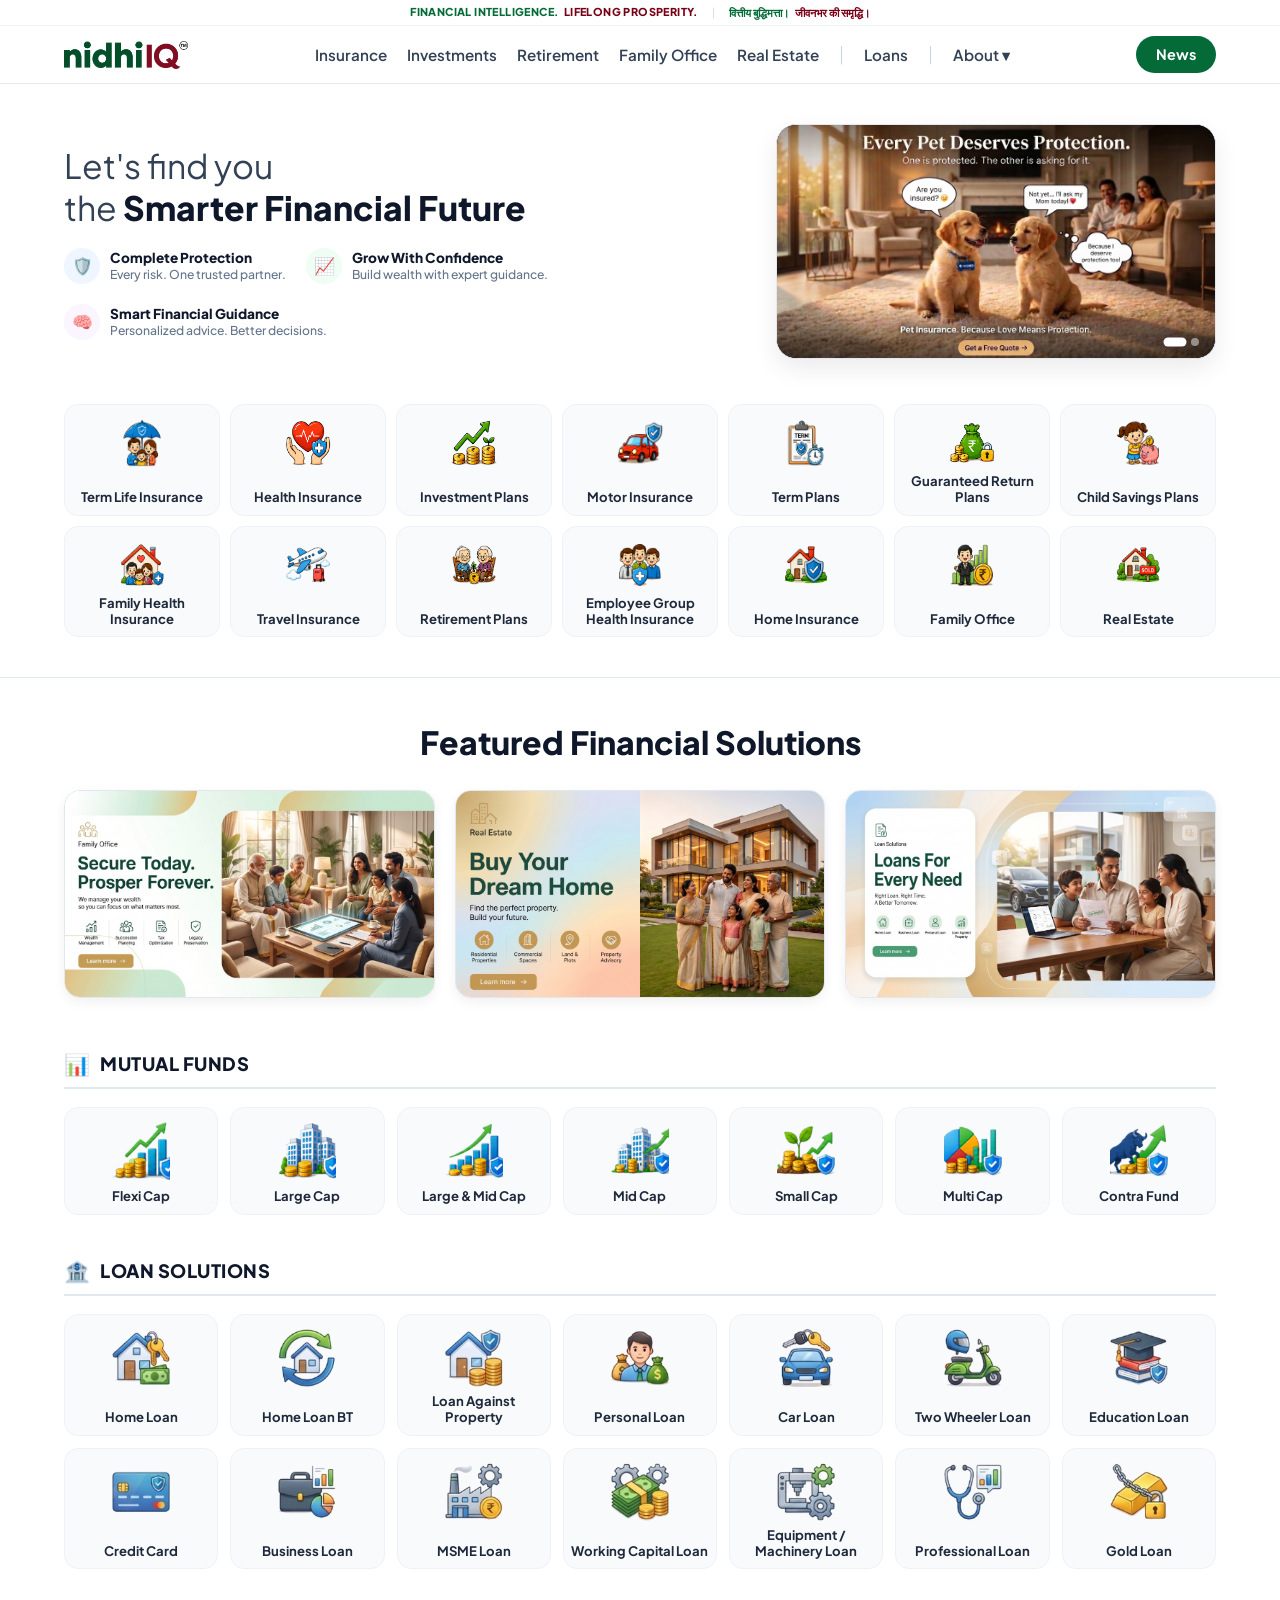
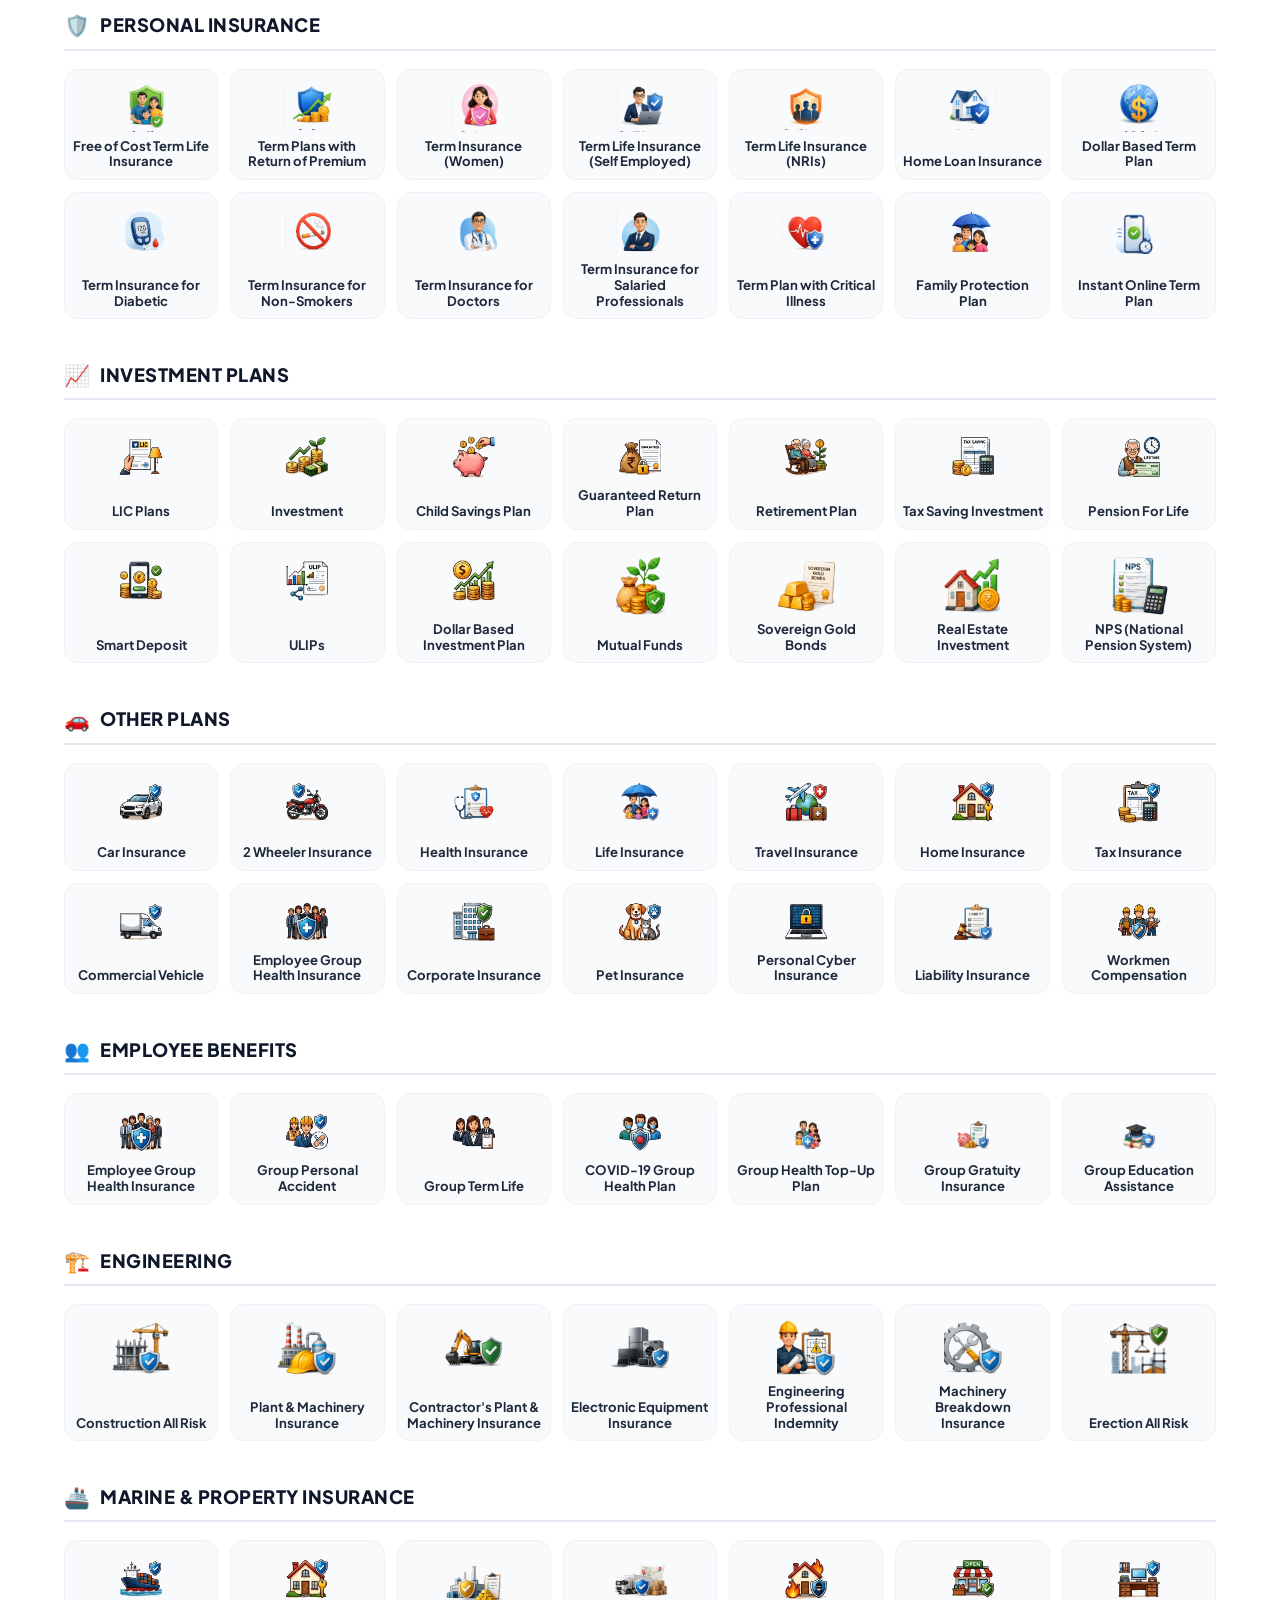
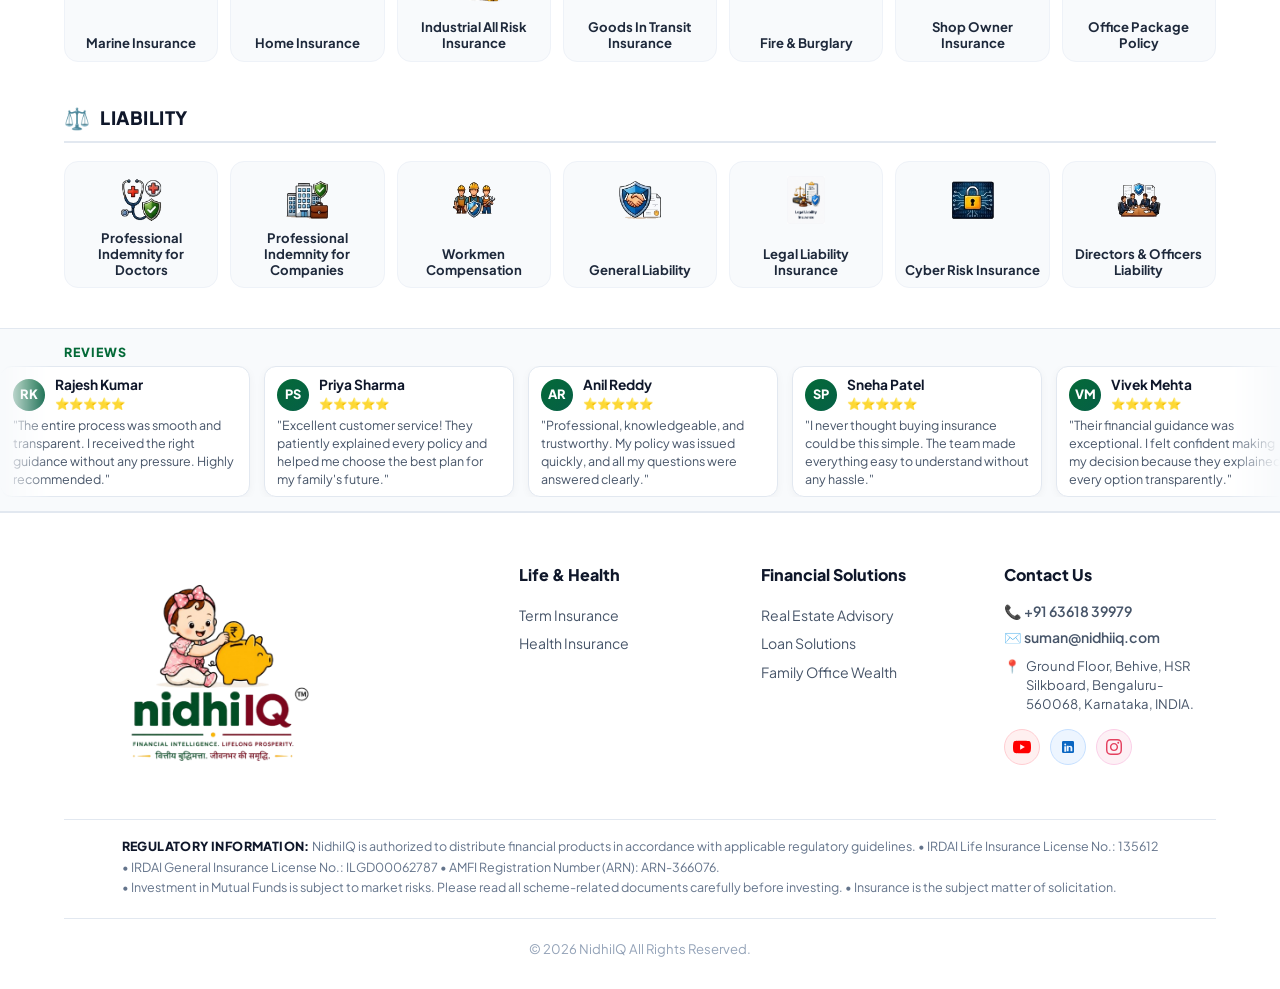
<file: templates/index.html>
<!DOCTYPE html>
<html lang="en">

<head>
  <meta charset="UTF-8">
  <meta name="viewport" content="width=device-width, initial-scale=1.0">
  <title>NidhiIQ — FINANCIAL INTELLIGENCE. LIFELONG PROSPERITY. | वित्तीय बुद्धिमत्ता। जीवनभर की समृद्धि।</title>
  <meta name="description"
    content="NidhiIQ — FINANCIAL INTELLIGENCE. LIFELONG PROSPERITY. | वित्तीय बुद्धिमत्ता। जीवनभर की समृद्धि। Compare & Buy Insurance, Investment, Family Office & Real Estate Solutions online.">
  <link rel="stylesheet" href="/static/css/main.css">
  <link rel="shortcut icon" href="/static/images/nidhiiq_official_logo.png">
  <style>
    /* Desktop Default Clean Flat Cards (Rectangular Shape) */
    @media (min-width: 769px) {
      .pb-card-7col {
        background: #f8fafc !important;
        border-radius: 14px !important;
        padding: 12px 6px 10px !important;
        text-align: center !important;
        box-shadow: none !important;
        border: 1px solid #eef2f8 !important;
        cursor: pointer;
        transition: background 0.25s ease, transform 0.25s ease, border-color 0.25s ease, box-shadow 0.25s ease;
        display: flex;
        flex-direction: column;
        align-items: center;
        justify-content: space-between;
        position: relative;
        min-height: 108px !important;
      }

      .pb-card-7col:hover {
        background: #e8f0fe !important;
        transform: translateY(-3px);
        border-color: #cbd5e1 !important;
      }

      .pb-card-icon-img {
        width: 48px !important;
        height: 48px !important;
        object-fit: contain;
        margin-top: 2px !important;
        margin-bottom: 6px !important;
        filter: none !important;
        box-shadow: none !important;
      }

      .pb-card-7col-title {
        font-size: 0.82rem !important;
        font-weight: 700 !important;
        color: #1e293b !important;
        line-height: 1.2 !important;
      }
    }

    /* Attached Screenshot Header Specific Styling */
    .nidhi-header-menu {
      display: flex;
      align-items: center;
      gap: 20px;
      list-style: none;
      margin: 0;
      padding: 0;
    }

    .nidhi-header-link {
      color: #334155;
      text-decoration: none;
      font-weight: 600;
      font-size: 0.95rem;
      transition: color 0.2s;
      cursor: pointer;
    }

    .nidhi-header-link:hover {
      color: #046a38;
    }

    .nidhi-nav-divider {
      color: #cbd5e1;
      font-weight: 300;
      font-size: 1.1rem;
      user-select: none;
    }

    .btn-in-news {
      background: #046a38;
      color: #ffffff !important;
      padding: 8px 20px;
      border-radius: 30px;
      font-weight: 700;
      font-size: 0.90rem;
      text-decoration: none;
      display: inline-flex;
      align-items: center;
      justify-content: center;
      white-space: nowrap;
      transition: background 0.2s, transform 0.2s;
      border: none;
      cursor: pointer;
    }

    .btn-in-news:hover {
      background: #03522b;
      transform: translateY(-1px);
    }
  </style>
</head>

<body>

  <!-- Top Header Tagline Bar -->
  <div class="pb-top-bar" style="padding: 4px 5%;">
    <div
      style="display:flex; justify-content:center; align-items:center; gap:14px; flex-wrap:wrap; text-align:center; width:100%;">
      <div style="font-size:0.68rem; letter-spacing:0.4px; text-transform:uppercase;">
        <span style="color:#046a38; font-weight:800;">FINANCIAL INTELLIGENCE.</span>
        <span style="color:#780016; font-weight:800; margin-left:3px;">LIFELONG PROSPERITY.</span>
      </div>
      <div style="color:#cbd5e1; font-weight:300; font-size:0.7rem;">|</div>
      <div style="font-size:0.70rem;">
        <span style="color:#046a38; font-weight:800;">वित्तीय बुद्धिमत्ता।</span>
        <span style="color:#780016; font-weight:800; margin-left:4px;">जीवनभर की समृद्धि।</span>
      </div>
    </div>
  </div>

  <!-- Header Navigation matching User Screenshot -->
  <header class="pb-navbar">
    <div class="pb-navbar-inner nidhi-container">
      <a href="#" style="display:flex; align-items:center; text-decoration:none;">
        <img src="/static/images/nidhiiq_wordmark_logo.png?v=6" alt="NidhiIQ Official Wordmark"
          style="height: 28px; max-height: 30px; width: auto; object-fit: contain;">
      </a>

      <!-- Navbar items matching exact requested screenshot layout -->
      <ul class="nidhi-header-menu">
        <li><a href="#products" class="nidhi-header-link">Insurance</a></li>
        <li><a href="#featured-solutions" class="nidhi-header-link">Investments</a></li>
        <li><a href="javascript:void(0)" onclick="App.openEnquireModal('Retirement Plans')"
            class="nidhi-header-link">Retirement</a></li>
        <li><a href="javascript:void(0)" onclick="App.openEnquireModal('Family Office')"
            class="nidhi-header-link">Family
            Office</a></li>
        <li><a href="javascript:void(0)" onclick="App.openEnquireModal('Real Estate')" class="nidhi-header-link">Real
            Estate</a></li>
        <li class="nidhi-nav-divider">|</li>
        <li><a href="javascript:void(0)" onclick="App.openEnquireModal('Loan Solutions')"
            class="nidhi-header-link">Loans</a></li>
        <li class="nidhi-nav-divider">|</li>
        <li><a href="javascript:void(0)" onclick="App.openEnquireModal('About NidhiIQ')" class="nidhi-header-link">About
            ▾</a></li>
      </ul>

      <!-- 'News' Green Pill Button linking to YouTube -->
      <div class="nidhi-news-wrap">
        <a href="https://www.youtube.com/@NidhiIQOfficial" target="_blank" rel="noopener noreferrer"
          class="btn-in-news">
          News
        </a>
      </div>
    </div>
  </header>

  <!-- PolicyBazaar Hero Section -->
  <section style="background:#ffffff; border-bottom:1px solid #e2e8f0; padding-bottom:10px;">
    <div class="pb-hero-container nidhi-container">
      <div>
        <h1 class="pb-hero-title">Let's find you<br>the <strong>Smarter Financial Future</strong></h1>
        <div class="pb-sub-bullets">
          <div class="pb-bullet-item">
            <div class="pb-icon-circle-blue">🛡️</div>
            <div>
              <div class="pb-bullet-title">Complete Protection</div>
              <div class="pb-bullet-sub">Every risk. One trusted partner.</div>
            </div>
          </div>
          <div class="pb-bullet-item">
            <div class="pb-icon-circle-green">📈</div>
            <div>
              <div class="pb-bullet-title">Grow With Confidence</div>
              <div class="pb-bullet-sub">Build wealth with expert guidance.</div>
            </div>
          </div>
          <div class="pb-bullet-item">
            <div class="pb-icon-circle-purple">🧠</div>
            <div>
              <div class="pb-bullet-title">Smart Financial Guidance</div>
              <div class="pb-bullet-sub">Personalized advice. Better decisions.</div>
            </div>
          </div>
        </div>
      </div>

      <!-- Right Side Compact Slideover Carousel -->
      <div class="hero-slider-wrapper">
        <div class="hero-slider-track" id="heroSliderTrack">
          <!-- Slide 1 -->
          <div class="hero-slide-item" onclick="App.openEnquireModal('Pet Insurance Protection')">
            <img src="/static/images/hero_slides/hero_slide_2.jpg?v=1" alt="Pet Insurance Protection"
              class="hero-slide-img">
          </div>
          <!-- Slide 2 -->
          <div class="hero-slide-item" onclick="App.openEnquireModal('Child Future Savings')">
            <img src="/static/images/hero_slides/hero_slide_3.jpg?v=1" alt="Child Future Savings"
              class="hero-slide-img">
          </div>
        </div>

        <!-- Slider Arrow Controls -->
        <button class="hero-slider-arrow hero-arrow-left" onclick="App.prevHeroSlide(event)"
          aria-label="Previous Slide">‹</button>
        <button class="hero-slider-arrow hero-arrow-right" onclick="App.nextHeroSlide(event)"
          aria-label="Next Slide">›</button>

        <!-- Slider Pagination Dots -->
        <div class="hero-slider-dots">
          <span class="hero-dot active" onclick="App.goToHeroSlide(0, event)"></span>
          <span class="hero-dot" onclick="App.goToHeroSlide(1, event)"></span>
        </div>
      </div>
    </div>

    <!-- 7 Columns per row (2 rows x 7 cols = 14 product tiles with HIGH-RES CENTERED ICONS) -->
    <div class="pb-grid-7col" id="products">
      <!-- ROW 1 -->
      <div class="pb-card-7col" onclick="App.openEnquireModal('Term Life Insurance')">
        <img src="/static/images/clean_icons/term_life_insurance.png?v=11" alt="Term Life Insurance"
          class="pb-card-icon-img">
        <div class="pb-card-7col-title">Term Life Insurance</div>
      </div>

      <div class="pb-card-7col" onclick="App.openEnquireModal('Health Insurance')">
        <img src="/static/images/clean_icons/health_insurance.png?v=11" alt="Health Insurance" class="pb-card-icon-img">
        <div class="pb-card-7col-title">Health Insurance</div>
      </div>

      <div class="pb-card-7col" onclick="App.openEnquireModal('Investment Plans')">
        <img src="/static/images/clean_icons/investment_plans.png?v=11" alt="Investment Plans" class="pb-card-icon-img">
        <div class="pb-card-7col-title">Investment Plans</div>
      </div>

      <div class="pb-card-7col" onclick="App.openEnquireModal('Motor Insurance')">
        <img src="/static/images/clean_icons/motor_insurance.png?v=11" alt="Motor Insurance" class="pb-card-icon-img">
        <div class="pb-card-7col-title">Motor Insurance</div>
      </div>

      <div class="pb-card-7col" onclick="App.openEnquireModal('Term Plans')">
        <img src="/static/images/clean_icons/term_plans.png?v=11" alt="Term Plans" class="pb-card-icon-img">
        <div class="pb-card-7col-title">Term Plans</div>
      </div>

      <div class="pb-card-7col" onclick="App.openEnquireModal('Guaranteed Return Plans')">
        <img src="/static/images/clean_icons/guaranteed_return_plans.png?v=11" alt="Guaranteed Return Plans"
          class="pb-card-icon-img">
        <div class="pb-card-7col-title">Guaranteed Return Plans</div>
      </div>

      <div class="pb-card-7col" onclick="App.openEnquireModal('Child Savings Plans')">
        <img src="/static/images/clean_icons/child_savings_plans.png?v=11" alt="Child Savings Plans"
          class="pb-card-icon-img">
        <div class="pb-card-7col-title">Child Savings Plans</div>
      </div>

      <!-- ROW 2 -->
      <div class="pb-card-7col" onclick="App.openEnquireModal('Family Health Insurance')">
        <img src="/static/images/clean_icons/family_health_insurance.png?v=11" alt="Family Health Insurance"
          class="pb-card-icon-img">
        <div class="pb-card-7col-title">Family Health Insurance</div>
      </div>

      <div class="pb-card-7col" onclick="App.openEnquireModal('Travel Insurance')">
        <img src="/static/images/clean_icons/travel_insurance.png?v=11" alt="Travel Insurance" class="pb-card-icon-img">
        <div class="pb-card-7col-title">Travel Insurance</div>
      </div>

      <div class="pb-card-7col" onclick="App.openEnquireModal('Retirement Plans')">
        <img src="/static/images/clean_icons/retirement_plans.png?v=11" alt="Retirement Plans" class="pb-card-icon-img">
        <div class="pb-card-7col-title">Retirement Plans</div>
      </div>

      <div class="pb-card-7col" onclick="App.openEnquireModal('Employee Group Health Insurance')">
        <img src="/static/images/clean_icons/employee_group_health_insurance.png?v=11"
          alt="Employee Group Health Insurance" class="pb-card-icon-img">
        <div class="pb-card-7col-title">Employee Group Health Insurance</div>
      </div>

      <div class="pb-card-7col" onclick="App.openEnquireModal('Home Insurance')">
        <img src="/static/images/clean_icons/home_insurance.png?v=11" alt="Home Insurance" class="pb-card-icon-img">
        <div class="pb-card-7col-title">Home Insurance</div>
      </div>

      <div class="pb-card-7col" onclick="App.openEnquireModal('Family Office')">
        <img src="/static/images/clean_icons/family_office.png?v=11" alt="Family Office" class="pb-card-icon-img">
        <div class="pb-card-7col-title">Family Office</div>
      </div>

      <div class="pb-card-7col" onclick="App.openEnquireModal('Real Estate')">
        <img src="/static/images/clean_icons/real_estate.png?v=11" alt="Real Estate" class="pb-card-icon-img">
        <div class="pb-card-7col-title">Real Estate</div>
      </div>
    </div>
  </section>

  <!-- Featured Solutions Section: 3 IN A ROW BANNERS -->
  <section id="featured-solutions" style="max-width:1350px; margin:40px auto; padding:0 5%;">
    <div style="text-align:center; margin-bottom:24px;">
      <h2 style="font-size:2rem; font-weight:800; color:#0f172a;">Featured Financial Solutions</h2>
    </div>

    <!-- 3 IN A ROW BANNERS GRID -->
    <div class="banners-grid-3col">
      <!-- 1. Family Office -->
      <div class="banner-card-short" onclick="App.openEnquireModal('Family Office')">
        <img src="/static/images/featured_family_office.jpg?v=2" alt="Family Office — Secure Today. Prosper Forever.">
      </div>

      <!-- 2. Real Estate -->
      <div class="banner-card-short" onclick="App.openEnquireModal('Real Estate')">
        <img src="/static/images/featured_real_estate.jpg?v=2" alt="Real Estate — Buy Your Dream Home">
      </div>

      <!-- 3. Loan Solutions -->
      <div class="banner-card-short" onclick="App.openEnquireModal('Loan Solutions')">
        <img src="/static/images/featured_loans.jpg?v=2" alt="Loan Solutions — Loans For Every Need">
      </div>
    </div>
  </section>













  <!-- Categorized Products Section (Placed After Featured Financial Solutions) -->
  <section id="categorized-products" style="max-width:1350px; margin:50px auto 30px; padding:0 5%;">
    <!-- Category: MUTUAL FUNDS -->
    <div style="margin-bottom:40px;">
      <div
        style="display:flex; align-items:center; gap:10px; margin-bottom:18px; border-bottom:2px solid #e2e8f0; padding-bottom:8px;">
        <span style="font-size:1.3rem;">📊</span>
        <h3 style="font-size:1.15rem; font-weight:800; color:#0f172a; letter-spacing:0.5px; margin:0;">MUTUAL FUNDS</h3>
      </div>
      <div class="cat-grid-7col">
        <div class="pb-card-7col" onclick="App.openEnquireModal('Flexi Cap')">
          <img src="/static/images/mutual_funds_icons/flexi_cap.png?v=12" alt="Flexi Cap" class="pb-card-icon-img"
            style="width: 58px !important; height: 58px !important;">
          <div class="pb-card-7col-title">Flexi Cap</div>
        </div>
        <div class="pb-card-7col" onclick="App.openEnquireModal('Large Cap')">
          <img src="/static/images/mutual_funds_icons/large_cap.png?v=12" alt="Large Cap" class="pb-card-icon-img"
            style="width: 58px !important; height: 58px !important;">
          <div class="pb-card-7col-title">Large Cap</div>
        </div>
        <div class="pb-card-7col" onclick="App.openEnquireModal('Large & Mid Cap')">
          <img src="/static/images/mutual_funds_icons/large_and_mid_cap.png?v=12" alt="Large & Mid Cap"
            class="pb-card-icon-img" style="width: 58px !important; height: 58px !important;">
          <div class="pb-card-7col-title">Large &amp; Mid Cap</div>
        </div>
        <div class="pb-card-7col" onclick="App.openEnquireModal('Mid Cap')">
          <img src="/static/images/mutual_funds_icons/mid_cap.png?v=12" alt="Mid Cap" class="pb-card-icon-img"
            style="width: 58px !important; height: 58px !important;">
          <div class="pb-card-7col-title">Mid Cap</div>
        </div>
        <div class="pb-card-7col" onclick="App.openEnquireModal('Small Cap')">
          <img src="/static/images/mutual_funds_icons/small_cap.png?v=12" alt="Small Cap" class="pb-card-icon-img"
            style="width: 58px !important; height: 58px !important;">
          <div class="pb-card-7col-title">Small Cap</div>
        </div>
        <div class="pb-card-7col" onclick="App.openEnquireModal('Multi Cap')">
          <img src="/static/images/mutual_funds_icons/multi_cap.png?v=12" alt="Multi Cap" class="pb-card-icon-img"
            style="width: 58px !important; height: 58px !important;">
          <div class="pb-card-7col-title">Multi Cap</div>
        </div>
        <div class="pb-card-7col" onclick="App.openEnquireModal('Contra Fund')">
          <img src="/static/images/mutual_funds_icons/contra_fund.png?v=12" alt="Contra Fund" class="pb-card-icon-img"
            style="width: 58px !important; height: 58px !important;">
          <div class="pb-card-7col-title">Contra Fund</div>
        </div>
      </div>
    </div>
    <!-- Category: LOAN SOLUTIONS -->
    <div style="margin-bottom:40px;">
      <div
        style="display:flex; align-items:center; gap:10px; margin-bottom:18px; border-bottom:2px solid #e2e8f0; padding-bottom:8px;">
        <span style="font-size:1.3rem;">🏦</span>
        <h3 style="font-size:1.15rem; font-weight:800; color:#0f172a; letter-spacing:0.5px; margin:0;">LOAN SOLUTIONS
        </h3>
      </div>
      <div class="cat-grid-7col">
        <div class="pb-card-7col" onclick="App.openEnquireModal('Home Loan')">
          <img src="/static/images/loan_icons/home_loan.png?v=13" alt="Home Loan" class="pb-card-icon-img"
            style="width: 58px !important; height: 58px !important;">
          <div class="pb-card-7col-title">Home Loan</div>
        </div>
        <div class="pb-card-7col" onclick="App.openEnquireModal('Home Loan BT')">
          <img src="/static/images/loan_icons/home_loan_bt.png?v=13" alt="Home Loan BT" class="pb-card-icon-img"
            style="width: 58px !important; height: 58px !important;">
          <div class="pb-card-7col-title">Home Loan BT</div>
        </div>
        <div class="pb-card-7col" onclick="App.openEnquireModal('Loan Against Property')">
          <img src="/static/images/loan_icons/loan_against_property.png?v=13" alt="Loan Against Property"
            class="pb-card-icon-img" style="width: 58px !important; height: 58px !important;">
          <div class="pb-card-7col-title">Loan Against Property</div>
        </div>
        <div class="pb-card-7col" onclick="App.openEnquireModal('Personal Loan')">
          <img src="/static/images/loan_icons/personal_loan.png?v=13" alt="Personal Loan" class="pb-card-icon-img"
            style="width: 58px !important; height: 58px !important;">
          <div class="pb-card-7col-title">Personal Loan</div>
        </div>
        <div class="pb-card-7col" onclick="App.openEnquireModal('Car Loan')">
          <img src="/static/images/loan_icons/car_loan.png?v=13" alt="Car Loan" class="pb-card-icon-img"
            style="width: 58px !important; height: 58px !important;">
          <div class="pb-card-7col-title">Car Loan</div>
        </div>
        <div class="pb-card-7col" onclick="App.openEnquireModal('Two Wheeler Loan')">
          <img src="/static/images/loan_icons/two_wheeler_loan.png?v=13" alt="Two Wheeler Loan" class="pb-card-icon-img"
            style="width: 58px !important; height: 58px !important;">
          <div class="pb-card-7col-title">Two Wheeler Loan</div>
        </div>
        <div class="pb-card-7col" onclick="App.openEnquireModal('Education Loan')">
          <img src="/static/images/loan_icons/education_loan.png?v=13" alt="Education Loan" class="pb-card-icon-img"
            style="width: 58px !important; height: 58px !important;">
          <div class="pb-card-7col-title">Education Loan</div>
        </div>
        <div class="pb-card-7col" onclick="App.openEnquireModal('Credit Card')">
          <img src="/static/images/loan_icons/credit_card.png?v=13" alt="Credit Card" class="pb-card-icon-img"
            style="width: 58px !important; height: 58px !important;">
          <div class="pb-card-7col-title">Credit Card</div>
        </div>
        <div class="pb-card-7col" onclick="App.openEnquireModal('Business Loan')">
          <img src="/static/images/loan_icons/business_loan.png?v=13" alt="Business Loan" class="pb-card-icon-img"
            style="width: 58px !important; height: 58px !important;">
          <div class="pb-card-7col-title">Business Loan</div>
        </div>
        <div class="pb-card-7col" onclick="App.openEnquireModal('MSME Loan')">
          <img src="/static/images/loan_icons/msme_loan.png?v=13" alt="MSME Loan" class="pb-card-icon-img"
            style="width: 58px !important; height: 58px !important;">
          <div class="pb-card-7col-title">MSME Loan</div>
        </div>
        <div class="pb-card-7col" onclick="App.openEnquireModal('Working Capital Loan')">
          <img src="/static/images/loan_icons/working_capital_loan.png?v=13" alt="Working Capital Loan"
            class="pb-card-icon-img" style="width: 58px !important; height: 58px !important;">
          <div class="pb-card-7col-title">Working Capital Loan</div>
        </div>
        <div class="pb-card-7col" onclick="App.openEnquireModal('Equipment / Machinery Loan')">
          <img src="/static/images/loan_icons/equipment_machinery_loan.png?v=13" alt="Equipment / Machinery Loan"
            class="pb-card-icon-img" style="width: 58px !important; height: 58px !important;">
          <div class="pb-card-7col-title">Equipment / Machinery Loan</div>
        </div>
        <div class="pb-card-7col" onclick="App.openEnquireModal('Professional Loan')">
          <img src="/static/images/loan_icons/professional_loan.png?v=13" alt="Professional Loan"
            class="pb-card-icon-img" style="width: 58px !important; height: 58px !important;">
          <div class="pb-card-7col-title">Professional Loan</div>
        </div>
        <div class="pb-card-7col" onclick="App.openEnquireModal('Gold Loan')">
          <img src="/static/images/loan_icons/gold_loan.png?v=13" alt="Gold Loan" class="pb-card-icon-img"
            style="width: 58px !important; height: 58px !important;">
          <div class="pb-card-7col-title">Gold Loan</div>
        </div>
      </div>
    </div>
    <!-- Category: PERSONAL INSURANCE -->
    <div style="margin-bottom:40px;">
      <div
        style="display:flex; align-items:center; gap:10px; margin-bottom:18px; border-bottom:2px solid #e2e8f0; padding-bottom:8px;">
        <span style="font-size:1.3rem;">🛡️</span>
        <h3 style="font-size:1.15rem; font-weight:800; color:#0f172a; letter-spacing:0.5px; margin:0;">PERSONAL
          INSURANCE</h3>
      </div>
      <div class="cat-grid-7col">
        <div class="pb-card-7col" onclick="App.openEnquireModal('Free of Cost Term Life Insurance')">
          <img src="/static/images/grouped_icons/free_term_life.png?v=15" alt="Free of Cost Term Life Insurance"
            class="pb-card-icon-img">
          <div class="pb-card-7col-title">Free of Cost Term Life Insurance</div>
        </div>
        <div class="pb-card-7col" onclick="App.openEnquireModal('Term Plans with Return of Premium')">
          <img src="/static/images/grouped_icons/term_plans_rop.png?v=15" alt="Term Plans with Return of Premium"
            class="pb-card-icon-img">
          <div class="pb-card-7col-title">Term Plans with Return of Premium</div>
        </div>
        <div class="pb-card-7col" onclick="App.openEnquireModal('Term Insurance (Women)')">
          <img src="/static/images/grouped_icons/term_insurance_women.png?v=15" alt="Term Insurance (Women)"
            class="pb-card-icon-img">
          <div class="pb-card-7col-title">Term Insurance (Women)</div>
        </div>
        <div class="pb-card-7col" onclick="App.openEnquireModal('Term Life Insurance (Self Employed)')">
          <img src="/static/images/grouped_icons/term_life_self_employed.png?v=15"
            alt="Term Life Insurance (Self Employed)" class="pb-card-icon-img">
          <div class="pb-card-7col-title">Term Life Insurance (Self Employed)</div>
        </div>
        <div class="pb-card-7col" onclick="App.openEnquireModal('Term Life Insurance (NRIs)')">
          <img src="/static/images/grouped_icons/term_life_nri_global.png?v=15" alt="Term Life Insurance (NRIs)"
            class="pb-card-icon-img">
          <div class="pb-card-7col-title">Term Life Insurance (NRIs)</div>
        </div>
        <div class="pb-card-7col" onclick="App.openEnquireModal('Home Loan Insurance')">
          <img src="/static/images/grouped_icons/home_loan_insurance.png?v=15" alt="Home Loan Insurance"
            class="pb-card-icon-img">
          <div class="pb-card-7col-title">Home Loan Insurance</div>
        </div>
        <div class="pb-card-7col" onclick="App.openEnquireModal('Dollar Based Term Plan')">
          <img src="/static/images/grouped_icons/dollar_term_plan.png?v=15" alt="Dollar Based Term Plan"
            class="pb-card-icon-img">
          <div class="pb-card-7col-title">Dollar Based Term Plan</div>
        </div>
        <div class="pb-card-7col" onclick="App.openEnquireModal('Term Insurance for Diabetic')">
          <img src="/static/images/grouped_icons/term_insurance_diabetic.png?v=15" alt="Term Insurance for Diabetic"
            class="pb-card-icon-img">
          <div class="pb-card-7col-title">Term Insurance for Diabetic</div>
        </div>
        <div class="pb-card-7col" onclick="App.openEnquireModal('Term Insurance for Non-Smokers')">
          <img src="/static/images/grouped_icons/term_insurance_non_smokers.png?v=15"
            alt="Term Insurance for Non-Smokers" class="pb-card-icon-img">
          <div class="pb-card-7col-title">Term Insurance for Non-Smokers</div>
        </div>
        <div class="pb-card-7col" onclick="App.openEnquireModal('Term Insurance for Doctors')">
          <img src="/static/images/grouped_icons/term_insurance_doctors.png?v=15" alt="Term Insurance for Doctors"
            class="pb-card-icon-img">
          <div class="pb-card-7col-title">Term Insurance for Doctors</div>
        </div>
        <div class="pb-card-7col" onclick="App.openEnquireModal('Term Insurance for Salaried Professionals')">
          <img src="/static/images/grouped_icons/term_insurance_salaried.png?v=15"
            alt="Term Insurance for Salaried Professionals" class="pb-card-icon-img">
          <div class="pb-card-7col-title">Term Insurance for Salaried Professionals</div>
        </div>
        <div class="pb-card-7col" onclick="App.openEnquireModal('Term Plan with Critical Illness')">
          <img src="/static/images/grouped_icons/term_plan_critical_illness.png?v=15"
            alt="Term Plan with Critical Illness" class="pb-card-icon-img">
          <div class="pb-card-7col-title">Term Plan with Critical Illness</div>
        </div>
        <div class="pb-card-7col" onclick="App.openEnquireModal('Family Protection Plan')">
          <img src="/static/images/grouped_icons/family_protection_plan.png?v=15" alt="Family Protection Plan"
            class="pb-card-icon-img">
          <div class="pb-card-7col-title">Family Protection Plan</div>
        </div>
        <div class="pb-card-7col" onclick="App.openEnquireModal('Instant Online Term Plan')">
          <img src="/static/images/grouped_icons/instant_online_term_plan.png?v=15" alt="Instant Online Term Plan"
            class="pb-card-icon-img">
          <div class="pb-card-7col-title">Instant Online Term Plan</div>
        </div>
      </div>
    </div>
    <!-- Category: INVESTMENT PLANS -->
    <div style="margin-bottom:40px;">
      <div
        style="display:flex; align-items:center; gap:10px; margin-bottom:18px; border-bottom:2px solid #e2e8f0; padding-bottom:8px;">
        <span style="font-size:1.3rem;">📈</span>
        <h3 style="font-size:1.15rem; font-weight:800; color:#0f172a; letter-spacing:0.5px; margin:0;">INVESTMENT PLANS
        </h3>
      </div>
      <div class="cat-grid-7col">
        <div class="pb-card-7col" onclick="App.openEnquireModal('LIC Plans')">
          <img src="/static/images/grouped_icons/lic_plans.png?v=3" alt="LIC Plans" class="pb-card-icon-img">
          <div class="pb-card-7col-title">LIC Plans</div>
        </div>
        <div class="pb-card-7col" onclick="App.openEnquireModal('Investment')">
          <img src="/static/images/grouped_icons/investment_general.png?v=3" alt="Investment" class="pb-card-icon-img">
          <div class="pb-card-7col-title">Investment</div>
        </div>
        <div class="pb-card-7col" onclick="App.openEnquireModal('Child Savings Plan')">
          <img src="/static/images/grouped_icons/child_savings_plan.png?v=3" alt="Child Savings Plan"
            class="pb-card-icon-img">
          <div class="pb-card-7col-title">Child Savings Plan</div>
        </div>
        <div class="pb-card-7col" onclick="App.openEnquireModal('Guaranteed Return Plan')">
          <img src="/static/images/grouped_icons/guaranteed_return_plan.png?v=3" alt="Guaranteed Return Plan"
            class="pb-card-icon-img">
          <div class="pb-card-7col-title">Guaranteed Return Plan</div>
        </div>
        <div class="pb-card-7col" onclick="App.openEnquireModal('Retirement Plan')">
          <img src="/static/images/grouped_icons/retirement_plan.png?v=3" alt="Retirement Plan"
            class="pb-card-icon-img">
          <div class="pb-card-7col-title">Retirement Plan</div>
        </div>
        <div class="pb-card-7col" onclick="App.openEnquireModal('Tax Saving Investment')">
          <img src="/static/images/grouped_icons/tax_saving_investment.png?v=3" alt="Tax Saving Investment"
            class="pb-card-icon-img">
          <div class="pb-card-7col-title">Tax Saving Investment</div>
        </div>
        <div class="pb-card-7col" onclick="App.openEnquireModal('Pension For Life')">
          <img src="/static/images/grouped_icons/pension_for_life.png?v=3" alt="Pension For Life"
            class="pb-card-icon-img">
          <div class="pb-card-7col-title">Pension For Life</div>
        </div>
        <div class="pb-card-7col" onclick="App.openEnquireModal('Smart Deposit')">
          <img src="/static/images/grouped_icons/smart_deposit.png?v=3" alt="Smart Deposit" class="pb-card-icon-img">
          <div class="pb-card-7col-title">Smart Deposit</div>
        </div>
        <div class="pb-card-7col" onclick="App.openEnquireModal('ULIPs')">
          <img src="/static/images/grouped_icons/ulips.png?v=3" alt="ULIPs" class="pb-card-icon-img">
          <div class="pb-card-7col-title">ULIPs</div>
        </div>
        <div class="pb-card-7col" onclick="App.openEnquireModal('Dollar Based Investment Plan')">
          <img src="/static/images/grouped_icons/dollar_investment_plan.png?v=3" alt="Dollar Based Investment Plan"
            class="pb-card-icon-img">
          <div class="pb-card-7col-title">Dollar Based Investment Plan</div>
        </div>
        <div class="pb-card-7col" onclick="App.openEnquireModal('Mutual Funds')">
          <img src="/static/images/grouped_icons/mutual_funds.png?v=17" alt="Mutual Funds" class="pb-card-icon-img"
            style="width: 58px !important; height: 58px !important;">
          <div class="pb-card-7col-title">Mutual Funds</div>
        </div>
        <div class="pb-card-7col" onclick="App.openEnquireModal('Sovereign Gold Bonds')">
          <img src="/static/images/grouped_icons/sovereign_gold_bonds.png?v=17" alt="Sovereign Gold Bonds"
            class="pb-card-icon-img" style="width: 58px !important; height: 58px !important;">
          <div class="pb-card-7col-title">Sovereign Gold Bonds</div>
        </div>
        <div class="pb-card-7col" onclick="App.openEnquireModal('Real Estate Investment')">
          <img src="/static/images/grouped_icons/real_estate_investment.png?v=17" alt="Real Estate Investment"
            class="pb-card-icon-img" style="width: 58px !important; height: 58px !important;">
          <div class="pb-card-7col-title">Real Estate Investment</div>
        </div>
        <div class="pb-card-7col" onclick="App.openEnquireModal('NPS (National Pension System)')">
          <img src="/static/images/grouped_icons/nps_national_pension_system.png?v=17"
            alt="NPS (National Pension System)" class="pb-card-icon-img"
            style="width: 58px !important; height: 58px !important;">
          <div class="pb-card-7col-title">NPS (National Pension System)</div>
        </div>
      </div>
    </div>
    <!-- Category: OTHER PLANS -->
    <div style="margin-bottom:40px;">
      <div
        style="display:flex; align-items:center; gap:10px; margin-bottom:18px; border-bottom:2px solid #e2e8f0; padding-bottom:8px;">
        <span style="font-size:1.3rem;">🚗</span>
        <h3 style="font-size:1.15rem; font-weight:800; color:#0f172a; letter-spacing:0.5px; margin:0;">OTHER PLANS</h3>
      </div>
      <div class="cat-grid-7col">
        <div class="pb-card-7col" onclick="App.openEnquireModal('Car Insurance')">
          <img src="/static/images/grouped_icons/car_insurance.png?v=3" alt="Car Insurance" class="pb-card-icon-img">
          <div class="pb-card-7col-title">Car Insurance</div>
        </div>
        <div class="pb-card-7col" onclick="App.openEnquireModal('2 Wheeler Insurance')">
          <img src="/static/images/grouped_icons/two_wheeler_insurance.png?v=3" alt="2 Wheeler Insurance"
            class="pb-card-icon-img">
          <div class="pb-card-7col-title">2 Wheeler Insurance</div>
        </div>
        <div class="pb-card-7col" onclick="App.openEnquireModal('Health Insurance')">
          <img src="/static/images/grouped_icons/health_insurance.png?v=3" alt="Health Insurance"
            class="pb-card-icon-img">
          <div class="pb-card-7col-title">Health Insurance</div>
        </div>
        <div class="pb-card-7col" onclick="App.openEnquireModal('Life Insurance')">
          <img src="/static/images/grouped_icons/life_insurance.png?v=3" alt="Life Insurance" class="pb-card-icon-img">
          <div class="pb-card-7col-title">Life Insurance</div>
        </div>
        <div class="pb-card-7col" onclick="App.openEnquireModal('Travel Insurance')">
          <img src="/static/images/grouped_icons/travel_insurance.png?v=3" alt="Travel Insurance"
            class="pb-card-icon-img">
          <div class="pb-card-7col-title">Travel Insurance</div>
        </div>
        <div class="pb-card-7col" onclick="App.openEnquireModal('Home Insurance')">
          <img src="/static/images/grouped_icons/home_insurance.png?v=3" alt="Home Insurance" class="pb-card-icon-img">
          <div class="pb-card-7col-title">Home Insurance</div>
        </div>
        <div class="pb-card-7col" onclick="App.openEnquireModal('Tax Insurance')">
          <img src="/static/images/grouped_icons/tax_insurance.png?v=3" alt="Tax Insurance" class="pb-card-icon-img">
          <div class="pb-card-7col-title">Tax Insurance</div>
        </div>
        <div class="pb-card-7col" onclick="App.openEnquireModal('Commercial Vehicle')">
          <img src="/static/images/grouped_icons/commercial_vehicle.png?v=3" alt="Commercial Vehicle"
            class="pb-card-icon-img">
          <div class="pb-card-7col-title">Commercial Vehicle</div>
        </div>
        <div class="pb-card-7col" onclick="App.openEnquireModal('Employee Group Health Insurance')">
          <img src="/static/images/grouped_icons/employee_group_health.png?v=3" alt="Employee Group Health Insurance"
            class="pb-card-icon-img">
          <div class="pb-card-7col-title">Employee Group Health Insurance</div>
        </div>
        <div class="pb-card-7col" onclick="App.openEnquireModal('Corporate Insurance')">
          <img src="/static/images/grouped_icons/corporate_insurance.png?v=3" alt="Corporate Insurance"
            class="pb-card-icon-img">
          <div class="pb-card-7col-title">Corporate Insurance</div>
        </div>
        <div class="pb-card-7col" onclick="App.openEnquireModal('Pet Insurance')">
          <img src="/static/images/grouped_icons/pet_insurance.png?v=3" alt="Pet Insurance" class="pb-card-icon-img">
          <div class="pb-card-7col-title">Pet Insurance</div>
        </div>
        <div class="pb-card-7col" onclick="App.openEnquireModal('Personal Cyber Insurance')">
          <img src="/static/images/grouped_icons/personal_cyber_insurance.png?v=3" alt="Personal Cyber Insurance"
            class="pb-card-icon-img">
          <div class="pb-card-7col-title">Personal Cyber Insurance</div>
        </div>
        <div class="pb-card-7col" onclick="App.openEnquireModal('Liability Insurance')">
          <img src="/static/images/grouped_icons/liability_insurance.png?v=3" alt="Liability Insurance"
            class="pb-card-icon-img">
          <div class="pb-card-7col-title">Liability Insurance</div>
        </div>
        <div class="pb-card-7col" onclick="App.openEnquireModal('Workmen Compensation')">
          <img src="/static/images/grouped_icons/workmen_compensation.png?v=3" alt="Workmen Compensation"
            class="pb-card-icon-img">
          <div class="pb-card-7col-title">Workmen Compensation</div>
        </div>
      </div>
    </div>
    <!-- Category: EMPLOYEE BENEFITS -->
    <div style="margin-bottom:40px;">
      <div
        style="display:flex; align-items:center; gap:10px; margin-bottom:18px; border-bottom:2px solid #e2e8f0; padding-bottom:8px;">
        <span style="font-size:1.3rem;">👥</span>
        <h3 style="font-size:1.15rem; font-weight:800; color:#0f172a; letter-spacing:0.5px; margin:0;">EMPLOYEE BENEFITS
        </h3>
      </div>
      <div class="cat-grid-7col">
        <div class="pb-card-7col" onclick="App.openEnquireModal('Employee Group Health Insurance')">
          <img src="/static/images/grouped_icons/group_health.png?v=3" alt="Employee Group Health Insurance"
            class="pb-card-icon-img">
          <div class="pb-card-7col-title">Employee Group Health Insurance</div>
        </div>
        <div class="pb-card-7col" onclick="App.openEnquireModal('Group Personal Accident')">
          <img src="/static/images/grouped_icons/group_personal_accident.png?v=3" alt="Group Personal Accident"
            class="pb-card-icon-img">
          <div class="pb-card-7col-title">Group Personal Accident</div>
        </div>
        <div class="pb-card-7col" onclick="App.openEnquireModal('Group Term Life')">
          <img src="/static/images/grouped_icons/group_term_life.png?v=3" alt="Group Term Life"
            class="pb-card-icon-img">
          <div class="pb-card-7col-title">Group Term Life</div>
        </div>
        <div class="pb-card-7col" onclick="App.openEnquireModal('COVID-19 Group Health Plan')">
          <img src="/static/images/grouped_icons/covid19_group_health.png?v=3" alt="COVID-19 Group Health Plan"
            class="pb-card-icon-img">
          <div class="pb-card-7col-title">COVID-19 Group Health Plan</div>
        </div>
        <div class="pb-card-7col" onclick="App.openEnquireModal('Group Health Top-Up Plan')">
          <img src="/static/images/grouped_icons/group_health_topup_plan.png?v=3" alt="Group Health Top-Up Plan"
            class="pb-card-icon-img">
          <div class="pb-card-7col-title">Group Health Top-Up Plan</div>
        </div>
        <div class="pb-card-7col" onclick="App.openEnquireModal('Group Gratuity Insurance')">
          <img src="/static/images/grouped_icons/group_gratuity_insurance.png?v=3" alt="Group Gratuity Insurance"
            class="pb-card-icon-img">
          <div class="pb-card-7col-title">Group Gratuity Insurance</div>
        </div>
        <div class="pb-card-7col" onclick="App.openEnquireModal('Group Education Assistance')">
          <img src="/static/images/grouped_icons/group_education_assistance.png?v=3" alt="Group Education Assistance"
            class="pb-card-icon-img">
          <div class="pb-card-7col-title">Group Education Assistance</div>
        </div>
      </div>
    </div>
    <!-- Category: ENGINEERING -->
    <div style="margin-bottom:40px;">
      <div
        style="display:flex; align-items:center; gap:10px; margin-bottom:18px; border-bottom:2px solid #e2e8f0; padding-bottom:8px;">
        <span style="font-size:1.3rem;">🏗️</span>
        <h3 style="font-size:1.15rem; font-weight:800; color:#0f172a; letter-spacing:0.5px; margin:0;">ENGINEERING</h3>
      </div>
      <div class="cat-grid-7col">
        <div class="pb-card-7col" onclick="App.openEnquireModal('Construction All Risk')">
          <img src="/static/images/grouped_icons/construction_all_risk.png?v=18" alt="Construction All Risk"
            class="pb-card-icon-img" style="width: 58px !important; height: 58px !important;">
          <div class="pb-card-7col-title">Construction All Risk</div>
        </div>
        <div class="pb-card-7col" onclick="App.openEnquireModal('Plant & Machinery Insurance')">
          <img src="/static/images/grouped_icons/plant_machinery_insurance.png?v=18" alt="Plant & Machinery Insurance"
            class="pb-card-icon-img" style="width: 58px !important; height: 58px !important;">
          <div class="pb-card-7col-title">Plant &amp; Machinery Insurance</div>
        </div>
        <div class="pb-card-7col" onclick="App.openEnquireModal('Contractor\'s Plant & Machinery Insurance')">
          <img src="/static/images/grouped_icons/contractors_plant_machinery_insurance.png?v=18"
            alt="Contractor's Plant & Machinery Insurance" class="pb-card-icon-img"
            style="width: 58px !important; height: 58px !important;">
          <div class="pb-card-7col-title">Contractor's Plant &amp; Machinery Insurance</div>
        </div>
        <div class="pb-card-7col" onclick="App.openEnquireModal('Electronic Equipment Insurance')">
          <img src="/static/images/grouped_icons/electronic_equipment_insurance.png?v=18"
            alt="Electronic Equipment Insurance" class="pb-card-icon-img"
            style="width: 58px !important; height: 58px !important;">
          <div class="pb-card-7col-title">Electronic Equipment Insurance</div>
        </div>
        <div class="pb-card-7col" onclick="App.openEnquireModal('Engineering Professional Indemnity')">
          <img src="/static/images/grouped_icons/engineering_professional_indemnity.png?v=18"
            alt="Engineering Professional Indemnity" class="pb-card-icon-img"
            style="width: 58px !important; height: 58px !important;">
          <div class="pb-card-7col-title">Engineering Professional Indemnity</div>
        </div>
        <div class="pb-card-7col" onclick="App.openEnquireModal('Machinery Breakdown Insurance')">
          <img src="/static/images/grouped_icons/machinery_breakdown_insurance.png?v=18"
            alt="Machinery Breakdown Insurance" class="pb-card-icon-img"
            style="width: 58px !important; height: 58px !important;">
          <div class="pb-card-7col-title">Machinery Breakdown Insurance</div>
        </div>
        <div class="pb-card-7col" onclick="App.openEnquireModal('Erection All Risk')">
          <img src="/static/images/grouped_icons/erection_all_risk.png?v=18" alt="Erection All Risk"
            class="pb-card-icon-img" style="width: 58px !important; height: 58px !important;">
          <div class="pb-card-7col-title">Erection All Risk</div>
        </div>
      </div>
    </div>
    <!-- Category: MARINE & PROPERTY INSURANCE -->
    <div style="margin-bottom:40px;">
      <div
        style="display:flex; align-items:center; gap:10px; margin-bottom:18px; border-bottom:2px solid #e2e8f0; padding-bottom:8px;">
        <span style="font-size:1.3rem;">🚢</span>
        <h3 style="font-size:1.15rem; font-weight:800; color:#0f172a; letter-spacing:0.5px; margin:0;">MARINE & PROPERTY
          INSURANCE</h3>
      </div>
      <div class="cat-grid-7col">
        <div class="pb-card-7col" onclick="App.openEnquireModal('Marine Insurance')">
          <img src="/static/images/grouped_icons/marine_insurance.png?v=3" alt="Marine Insurance"
            class="pb-card-icon-img">
          <div class="pb-card-7col-title">Marine Insurance</div>
        </div>
        <div class="pb-card-7col" onclick="App.openEnquireModal('Home Insurance')">
          <img src="/static/images/grouped_icons/home_insurance.png?v=3" alt="Home Insurance" class="pb-card-icon-img">
          <div class="pb-card-7col-title">Home Insurance</div>
        </div>
        <div class="pb-card-7col" onclick="App.openEnquireModal('Industrial All Risk Insurance')">
          <img src="/static/images/grouped_icons/industrial_all_risk_insurance.png?v=20"
            alt="Industrial All Risk Insurance" class="pb-card-icon-img"
            style="width: 58px !important; height: 58px !important;">
          <div class="pb-card-7col-title">Industrial All Risk Insurance</div>
        </div>
        <div class="pb-card-7col" onclick="App.openEnquireModal('Goods In Transit Insurance')">
          <img src="/static/images/grouped_icons/goods_in_transit_insurance.png?v=20" alt="Goods In Transit Insurance"
            class="pb-card-icon-img" style="width: 58px !important; height: 58px !important;">
          <div class="pb-card-7col-title">Goods In Transit Insurance</div>
        </div>
        <div class="pb-card-7col" onclick="App.openEnquireModal('Fire & Burglary')">
          <img src="/static/images/grouped_icons/fire_and_burglary.png?v=3" alt="Fire & Burglary"
            class="pb-card-icon-img">
          <div class="pb-card-7col-title">Fire &amp; Burglary</div>
        </div>
        <div class="pb-card-7col" onclick="App.openEnquireModal('Shop Owner Insurance')">
          <img src="/static/images/grouped_icons/shop_owner_open.png?v=3" alt="Shop Owner Insurance"
            class="pb-card-icon-img">
          <div class="pb-card-7col-title">Shop Owner Insurance</div>
        </div>
        <div class="pb-card-7col" onclick="App.openEnquireModal('Office Package Policy')">
          <img src="/static/images/grouped_icons/office_policy_desk.png?v=3" alt="Office Package Policy"
            class="pb-card-icon-img">
          <div class="pb-card-7col-title">Office Package Policy</div>
        </div>
      </div>
    </div>
    <!-- Category: LIABILITY -->
    <div style="margin-bottom:40px;">
      <div
        style="display:flex; align-items:center; gap:10px; margin-bottom:18px; border-bottom:2px solid #e2e8f0; padding-bottom:8px;">
        <span style="font-size:1.3rem;">⚖️</span>
        <h3 style="font-size:1.15rem; font-weight:800; color:#0f172a; letter-spacing:0.5px; margin:0;">LIABILITY</h3>
      </div>
      <div class="cat-grid-7col">
        <div class="pb-card-7col" onclick="App.openEnquireModal('Professional Indemnity for Doctors')">
          <img src="/static/images/grouped_icons/professional_indemnity_doctors.png?v=3"
            alt="Professional Indemnity for Doctors" class="pb-card-icon-img">
          <div class="pb-card-7col-title">Professional Indemnity for Doctors</div>
        </div>
        <div class="pb-card-7col" onclick="App.openEnquireModal('Professional Indemnity for Companies')">
          <img src="/static/images/grouped_icons/professional_indemnity_companies.png?v=3"
            alt="Professional Indemnity for Companies" class="pb-card-icon-img">
          <div class="pb-card-7col-title">Professional Indemnity for Companies</div>
        </div>
        <div class="pb-card-7col" onclick="App.openEnquireModal('Workmen Compensation')">
          <img src="/static/images/grouped_icons/workmen_compensation.png?v=3" alt="Workmen Compensation"
            class="pb-card-icon-img">
          <div class="pb-card-7col-title">Workmen Compensation</div>
        </div>
        <div class="pb-card-7col" onclick="App.openEnquireModal('General Liability')">
          <img src="/static/images/grouped_icons/general_liability.png?v=3" alt="General Liability"
            class="pb-card-icon-img">
          <div class="pb-card-7col-title">General Liability</div>
        </div>
        <div class="pb-card-7col" onclick="App.openEnquireModal('Legal Liability Insurance')">
          <img src="/static/images/grouped_icons/legal_liability_insurance.png?v=10" alt="Legal Liability Insurance"
            class="pb-card-icon-img">
          <div class="pb-card-7col-title">Legal Liability Insurance</div>
        </div>
        <div class="pb-card-7col" onclick="App.openEnquireModal('Cyber Risk Insurance')">
          <img src="/static/images/grouped_icons/cyber_risk_insurance.png?v=3" alt="Cyber Risk Insurance"
            class="pb-card-icon-img">
          <div class="pb-card-7col-title">Cyber Risk Insurance</div>
        </div>
        <div class="pb-card-7col" onclick="App.openEnquireModal('Directors & Officers Liability')">
          <img src="/static/images/grouped_icons/directors_officers_liability.png?v=3"
            alt="Directors & Officers Liability" class="pb-card-icon-img">
          <div class="pb-card-7col-title">Directors &amp; Officers Liability</div>
        </div>
      </div>
    </div>
  </section>












  <!-- Client Reviews & Testimonials Section (Auto-Scrolling Marquee) -->
  <section
    style="background:#f8fafc; border-top:1px solid #e2e8f0; border-bottom:1px solid #e2e8f0; padding:14px 0; overflow:hidden;">
    <div class="nidhi-container" style="margin-bottom:4px;">
      <div
        style="font-size:0.78rem; font-weight:800; color:#046a38; letter-spacing:1px; text-transform:uppercase; margin-bottom:2px;">
        REVIEWS</div>

    </div>

    <!-- Infinite Auto-Scrolling Marquee Track -->
    <div class="reviews-marquee-wrapper">
      <div class="reviews-marquee-track">
        <!-- Set 1 of 10 Cards -->
        <div class="review-card-sm">
          <div class="review-card-header-sm">
            <div class="review-avatar-sm">RK</div>
            <div>
              <div class="review-author-sm">Rajesh Kumar</div>
              <div class="review-stars-sm">⭐⭐⭐⭐⭐</div>
            </div>
          </div>
          <p class="review-text-sm">"The entire process was smooth and transparent. I received the right guidance
            without any pressure. Highly recommended."</p>
        </div>

        <div class="review-card-sm">
          <div class="review-card-header-sm">
            <div class="review-avatar-sm">PS</div>
            <div>
              <div class="review-author-sm">Priya Sharma</div>
              <div class="review-stars-sm">⭐⭐⭐⭐⭐</div>
            </div>
          </div>
          <p class="review-text-sm">"Excellent customer service! They patiently explained every policy and helped me
            choose the best plan for my family's future."</p>
        </div>

        <div class="review-card-sm">
          <div class="review-card-header-sm">
            <div class="review-avatar-sm">AR</div>
            <div>
              <div class="review-author-sm">Anil Reddy</div>
              <div class="review-stars-sm">⭐⭐⭐⭐⭐</div>
            </div>
          </div>
          <p class="review-text-sm">"Professional, knowledgeable, and trustworthy. My policy was issued quickly, and all
            my questions were answered clearly."</p>
        </div>

        <div class="review-card-sm">
          <div class="review-card-header-sm">
            <div class="review-avatar-sm">SP</div>
            <div>
              <div class="review-author-sm">Sneha Patel</div>
              <div class="review-stars-sm">⭐⭐⭐⭐⭐</div>
            </div>
          </div>
          <p class="review-text-sm">"I never thought buying insurance could be this simple. The team made everything
            easy to understand without any hassle."</p>
        </div>

        <div class="review-card-sm">
          <div class="review-card-header-sm">
            <div class="review-avatar-sm">VM</div>
            <div>
              <div class="review-author-sm">Vivek Mehta</div>
              <div class="review-stars-sm">⭐⭐⭐⭐⭐</div>
            </div>
          </div>
          <p class="review-text-sm">"Their financial guidance was exceptional. I felt confident making my decision
            because they explained every option transparently."</p>
        </div>

        <div class="review-card-sm">
          <div class="review-card-header-sm">
            <div class="review-avatar-sm">KN</div>
            <div>
              <div class="review-author-sm">Kavya Nair</div>
              <div class="review-stars-sm">⭐⭐⭐⭐⭐</div>
            </div>
          </div>
          <p class="review-text-sm">"The team genuinely cares about their customers. Everything was handled
            professionally and efficiently."</p>
        </div>

        <div class="review-card-sm">
          <div class="review-card-header-sm">
            <div class="review-avatar-sm">RV</div>
            <div>
              <div class="review-author-sm">Rohit Verma</div>
              <div class="review-stars-sm">⭐⭐⭐⭐⭐</div>
            </div>
          </div>
          <p class="review-text-sm">"Fast response, excellent service, and complete transparency throughout. I would
            happily recommend them to my friends and family."</p>
        </div>

        <div class="review-card-sm">
          <div class="review-card-header-sm">
            <div class="review-avatar-sm">PI</div>
            <div>
              <div class="review-author-sm">Pooja Iyer</div>
              <div class="review-stars-sm">⭐⭐⭐⭐⭐</div>
            </div>
          </div>
          <p class="review-text-sm">"They helped me compare multiple plans and choose the one that matched my needs. The
            experience exceeded my expectations."</p>
        </div>

        <div class="review-card-sm">
          <div class="review-card-header-sm">
            <div class="review-avatar-sm">SG</div>
            <div>
              <div class="review-author-sm">Sandeep Gupta</div>
              <div class="review-stars-sm">⭐⭐⭐⭐⭐</div>
            </div>
          </div>
          <p class="review-text-sm">"Very reliable and customer-focused. I appreciate their honest advice and prompt
            assistance. Truly caring professionals."</p>
        </div>

        <div class="review-card-sm">
          <div class="review-card-header-sm">
            <div class="review-avatar-sm">AJ</div>
            <div>
              <div class="review-author-sm">Aditi Joshi</div>
              <div class="review-stars-sm">⭐⭐⭐⭐⭐</div>
            </div>
          </div>
          <p class="review-text-sm">"One of the best financial service experiences I've had. The process was quick,
            simple, and completely stress-free."</p>
        </div>

        <!-- Duplicated Set for Seamless Continuous Infinite Loop -->
        <div class="review-card-sm">
          <div class="review-card-header-sm">
            <div class="review-avatar-sm">RK</div>
            <div>
              <div class="review-author-sm">Rajesh Kumar</div>
              <div class="review-stars-sm">⭐⭐⭐⭐⭐</div>
            </div>
          </div>
          <p class="review-text-sm">"The entire process was smooth and transparent. I received the right guidance
            without any pressure. Highly recommended."</p>
        </div>

        <div class="review-card-sm">
          <div class="review-card-header-sm">
            <div class="review-avatar-sm">PS</div>
            <div>
              <div class="review-author-sm">Priya Sharma</div>
              <div class="review-stars-sm">⭐⭐⭐⭐⭐</div>
            </div>
          </div>
          <p class="review-text-sm">"Excellent customer service! They patiently explained every policy and helped me
            choose the best plan for my family's future."</p>
        </div>

        <div class="review-card-sm">
          <div class="review-card-header-sm">
            <div class="review-avatar-sm">AR</div>
            <div>
              <div class="review-author-sm">Anil Reddy</div>
              <div class="review-stars-sm">⭐⭐⭐⭐⭐</div>
            </div>
          </div>
          <p class="review-text-sm">"Professional, knowledgeable, and trustworthy. My policy was issued quickly, and all
            my questions were answered clearly."</p>
        </div>

        <div class="review-card-sm">
          <div class="review-card-header-sm">
            <div class="review-avatar-sm">SP</div>
            <div>
              <div class="review-author-sm">Sneha Patel</div>
              <div class="review-stars-sm">⭐⭐⭐⭐⭐</div>
            </div>
          </div>
          <p class="review-text-sm">"I never thought buying insurance could be this simple. The team made everything
            easy to understand without any hassle."</p>
        </div>

        <div class="review-card-sm">
          <div class="review-card-header-sm">
            <div class="review-avatar-sm">VM</div>
            <div>
              <div class="review-author-sm">Vivek Mehta</div>
              <div class="review-stars-sm">⭐⭐⭐⭐⭐</div>
            </div>
          </div>
          <p class="review-text-sm">"Their financial guidance was exceptional. I felt confident making my decision
            because they explained every option transparently."</p>
        </div>

        <div class="review-card-sm">
          <div class="review-card-header-sm">
            <div class="review-avatar-sm">KN</div>
            <div>
              <div class="review-author-sm">Kavya Nair</div>
              <div class="review-stars-sm">⭐⭐⭐⭐⭐</div>
            </div>
          </div>
          <p class="review-text-sm">"The team genuinely cares about their customers. Everything was handled
            professionally and efficiently."</p>
        </div>

        <div class="review-card-sm">
          <div class="review-card-header-sm">
            <div class="review-avatar-sm">RV</div>
            <div>
              <div class="review-author-sm">Rohit Verma</div>
              <div class="review-stars-sm">⭐⭐⭐⭐⭐</div>
            </div>
          </div>
          <p class="review-text-sm">"Fast response, excellent service, and complete transparency throughout. I would
            happily recommend them to my friends and family."</p>
        </div>

        <div class="review-card-sm">
          <div class="review-card-header-sm">
            <div class="review-avatar-sm">PI</div>
            <div>
              <div class="review-author-sm">Pooja Iyer</div>
              <div class="review-stars-sm">⭐⭐⭐⭐⭐</div>
            </div>
          </div>
          <p class="review-text-sm">"They helped me compare multiple plans and choose the one that matched my needs. The
            experience exceeded my expectations."</p>
        </div>

        <div class="review-card-sm">
          <div class="review-card-header-sm">
            <div class="review-avatar-sm">SG</div>
            <div>
              <div class="review-author-sm">Sandeep Gupta</div>
              <div class="review-stars-sm">⭐⭐⭐⭐⭐</div>
            </div>
          </div>
          <p class="review-text-sm">"Very reliable and customer-focused. I appreciate their honest advice and prompt
            assistance. Truly caring professionals."</p>
        </div>

        <div class="review-card-sm">
          <div class="review-card-header-sm">
            <div class="review-avatar-sm">AJ</div>
            <div>
              <div class="review-author-sm">Aditi Joshi</div>
              <div class="review-stars-sm">⭐⭐⭐⭐⭐</div>
            </div>
          </div>
          <p class="review-text-sm">"One of the best financial service experiences I've had. The process was quick,
            simple, and completely stress-free."</p>
        </div>
      </div>
    </div>
  </section>

  <!-- Footer (Tail Section) -->
  <footer style="background:#ffffff; color:#334155; padding:50px 5% 30px; border-top:1px solid #e2e8f0;">
    <div
      style="display:grid; grid-template-columns:2fr repeat(3, 1fr); gap:30px; max-width:1350px; margin:0 auto 30px;">
      <div>
        <img src="/static/images/nidhiiq_footer_logo.png?v=3" alt="NidhiIQ Footer Logo"
          style="height: 220px; width: auto; object-fit: contain; margin-left: 36px;">
      </div>
      <div>
        <h4 style="color:#0f172a; font-weight:800; margin-bottom:14px; font-size:1rem;">Life & Health</h4>
        <ul style="list-style:none; font-size:0.88rem; padding:0; margin:0; line-height:2;">
          <li><a href="javascript:void(0)" onclick="App.openEnquireModal('Term Life Insurance')"
              style="color:#475569; text-decoration:none;">Term Insurance</a></li>
          <li><a href="javascript:void(0)" onclick="App.openEnquireModal('Health Insurance')"
              style="color:#475569; text-decoration:none;">Health Insurance</a></li>
        </ul>
      </div>
      <div>
        <h4 style="color:#0f172a; font-weight:800; margin-bottom:14px; font-size:1rem;">Financial Solutions</h4>
        <ul style="list-style:none; font-size:0.88rem; padding:0; margin:0; line-height:2;">
          <li><a href="javascript:void(0)" onclick="App.openEnquireModal('Real Estate')"
              style="color:#475569; text-decoration:none;">Real Estate Advisory</a></li>
          <li><a href="javascript:void(0)" onclick="App.openEnquireModal('Loan Solutions')"
              style="color:#475569; text-decoration:none;">Loan Solutions</a></li>
          <li><a href="javascript:void(0)" onclick="App.openEnquireModal('Family Office')"
              style="color:#475569; text-decoration:none;">Family Office Wealth</a></li>
        </ul>
      </div>
      <div>
        <h4 style="color:#0f172a; font-weight:800; margin-bottom:12px; font-size:1rem;">Contact Us</h4>

        <ul style="list-style:none; font-size:0.88rem; padding:0; margin:0 0 16px 0; line-height:1.8;">
          <li>📞 <a href="tel:+916361839979" style="color:#475569; text-decoration:none; font-weight:600;">+91 63618
              39979</a></li>
          <li>✉️ <a href="mailto:suman@nidhiiq.com"
              style="color:#475569; text-decoration:none; font-weight:600;">suman@nidhiiq.com</a></li>
          <li
            style="display:flex; align-items:flex-start; gap:6px; margin-top:6px; color:#475569; line-height:1.45; font-size:0.82rem;">
            <span style="flex-shrink:0;">📍</span>
            <span>Ground Floor, Behive, HSR Silkboard, Bengaluru-560068, Karnataka, INDIA.</span>
          </li>
        </ul>

        <div style="display:flex; align-items:center; gap:10px;">
          <a href="https://www.youtube.com/@NidhiIQOfficial" target="_blank" rel="noopener noreferrer"
            title="YouTube - NidhiIQ Official"
            style="display:inline-flex; align-items:center; justify-content:center; width:36px; height:36px; border-radius:50%; background:#fff0f0; border:1px solid #ffcdd2; transition:transform 0.2s, background 0.2s; text-decoration:none;">
            <svg width="18" height="18" viewBox="0 0 24 24" fill="#FF0000">
              <path
                d="M23.498 6.186a3.016 3.016 0 0 0-2.122-2.136C19.505 3.545 12 3.545 12 3.545s-7.505 0-9.377.505A3.017 3.017 0 0 0 .502 6.186C0 8.07 0 12 0 12s0 3.93.502 5.814a3.016 3.016 0 0 0 2.122 2.136c1.871.505 9.376.505 9.376.505s7.505 0 9.377-.505a3.015 3.015 0 0 0 2.122-2.136C24 15.93 24 12 24 12s0-3.93-.502-5.814zM9.545 15.568V8.432L15.818 12l-6.273 3.568z" />
            </svg>
          </a>
          <a href="https://www.linkedin.com/in/nidhiiq/" target="_blank" rel="noopener noreferrer"
            title="LinkedIn - NidhiIQ"
            style="display:inline-flex; align-items:center; justify-content:center; width:36px; height:36px; border-radius:50%; background:#edf5ff; border:1px solid #c6e0ff; transition:transform 0.2s, background 0.2s; text-decoration:none;">
            <svg width="16" height="16" viewBox="0 0 24 24" fill="#0A66C2">
              <path
                d="M19 3a2 2 0 0 1 2 2v14a2 2 0 0 1-2 2H5a2 2 0 0 1-2-2V5a2 2 0 0 1 2-2h14m-.5 15.5v-5.3a3.26 3.26 0 0 0-3.26-3.26c-.85 0-1.84.52-2.28 1.3v-1.11h-2.79v8.37h2.79v-4.93c0-.77.62-1.4 1.39-1.4a1.4 1.4 0 0 1 1.4 1.4v4.93h2.75M6.46 10.9v8.37H9.25V10.9H6.46M7.86 6.75a1.45 1.45 0 1 0 0 2.9 1.45 1.45 0 0 0 0-2.9z" />
            </svg>
          </a>
          <a href="https://www.instagram.com/nidhiiqofficial/" target="_blank" rel="noopener noreferrer"
            title="Instagram - NidhiIQ Official"
            style="display:inline-flex; align-items:center; justify-content:center; width:36px; height:36px; border-radius:50%; background:#fdf0f5; border:1px solid #fbcfe8; transition:transform 0.2s, background 0.2s; text-decoration:none;">
            <svg width="16" height="16" viewBox="0 0 24 24" fill="#E4405F">
              <path
                d="M12 2.163c3.204 0 3.584.012 4.85.07 3.252.148 4.771 1.691 4.919 4.919.058 1.265.069 1.645.069 4.849 0 3.205-.012 3.584-.069 4.849-.149 3.225-1.664 4.771-4.919 4.919-1.266.058-1.644.07-4.85.07-3.204 0-3.584-.012-4.849-.07-3.26-.149-4.771-1.699-4.919-4.92-.058-1.265-.07-1.644-.07-4.849 0-3.204.013-3.583.07-4.849.149-3.227 1.664-4.771 4.919-4.919 1.266-.057 1.645-.069 4.849-.069zm0-2.163c-3.259 0-3.667.014-4.947.072-4.358.2-6.78 2.618-6.98 6.98-.059 1.281-.073 1.689-.073 4.948 0 3.259.014 3.668.072 4.948.2 4.358 2.618 6.78 6.98 6.98 1.281.058 1.689.072 4.948.072 3.259 0 3.668-.014 4.948-.072 4.354-.2 6.782-2.618 6.979-6.98.059-1.28.073-1.689.073-4.948 0-3.259-.014-3.667-.072-4.947-.196-4.354-2.617-6.78-6.979-6.98-1.281-.059-1.69-.073-4.949-.073zm0 5.838c-3.403 0-6.162 2.759-6.162 6.162s2.759 6.163 6.162 6.163 6.162-2.759 6.162-6.163c0-3.403-2.759-6.162-6.162-6.162zm0 10.162c-2.209 0-4-1.79-4-4 0-2.209 1.791-4 4-4s4 1.791 4 4c0 2.21-1.791 4-4 4zm6.406-11.845c-.796 0-1.441.645-1.441 1.44s.645 1.44 1.441 1.44c.795 0 1.439-.645 1.439-1.44s-.644-1.44-1.439-1.44z" />
            </svg>
          </a>
        </div>
      </div>
    </div>
    <!-- Regulatory Information Section -->
    <div class="nidhi-container"
      style="margin:20px auto 0; border-top:1px solid #e2e8f0; padding-top:16px; font-size:0.78rem; color:#64748b; line-height:1.65;">
      <span style="color:#0f172a; font-weight:800; text-transform:uppercase; letter-spacing:0.4px;">Regulatory
        Information:</span> NidhiIQ is authorized to distribute financial products in accordance with applicable
      regulatory guidelines. &bull; IRDAI Life Insurance License No.: 135612 &bull; IRDAI General Insurance License No.:
      ILGD00062787 &bull; AMFI Registration Number (ARN): ARN-366076.<br>
      &bull; Investment in Mutual Funds is subject to market risks. Please read all scheme-related documents carefully
      before investing. &bull; Insurance is the subject matter of solicitation.
    </div>

    <div
      style="text-align:center; font-size:0.82rem; color:#94a3b8; border-top:1px solid #e2e8f0; padding-top:20px; margin-top:20px;">
      © 2026 NidhiIQ All Rights Reserved.
    </div>
  </footer>

  <!-- EXACT MODERN PRODUCT ENQUIRE POP-UP MODAL (Matching Uploaded Design) -->
  <div id="enquireModal" class="modal-overlay" style="display:none; position:fixed; top:0; left:0; width:100%; height:100%; background:rgba(15,23,42,0.65); backdrop-filter:blur(6px); z-index:9999; justify-content:center; align-items:center; padding:20px; overflow-y:auto;">
    <div class="modal-content-enquire-v2" style="background:#ffffff; border-radius:24px; max-width:1040px; width:95%; padding:36px 40px; position:relative; box-shadow:0 25px 50px -12px rgba(0,0,0,0.25); max-height:92vh; overflow-y:auto; box-sizing:border-box;">
      <button class="modal-close-btn-v2" onclick="App.closeEnquireModal()" style="position:absolute; top:18px; right:18px; background:#f1f5f9; border:none; width:34px; height:34px; border-radius:50%; font-size:1.1rem; font-weight:700; color:#64748b; cursor:pointer; z-index:10; display:flex; align-items:center; justify-content:center; transition:all 0.2s;">✕</button>

      <div style="display:grid; grid-template-columns:1fr 380px; gap:36px; align-items:start;" class="modal-grid-v2">
        <!-- Left Column: Product Details & Features -->
        <div id="enquireModalLeftCol">
          <!-- Top Tagline Badge -->
          <div style="display:inline-flex; align-items:center; gap:8px; background:#e0e7ff; color:#3730a3; padding:6px 14px; border-radius:20px; font-size:0.82rem; font-weight:700; margin-bottom:14px;">
            <span>🛡️</span> <span id="enquireModalBadge">Secure Today. Protect Tomorrow.</span>
          </div>

          <!-- Product Title & Subtitle -->
          <h2 id="enquireModalProductTitle" style="font-size:1.95rem; font-weight:900; color:#0f172a; margin:0 0 10px; line-height:1.2; letter-spacing:-0.5px;">Term Life Insurance – Financial Protection</h2>
          <p id="enquireModalProductSubtitle" style="font-size:0.92rem; color:#475569; margin:0 0 28px; line-height:1.5;">Financial Protection for Your Family: Secure their future with Term Life Insurance.</p>

          <!-- 4 Feature Pillars Grid -->
          <div class="modal-features-grid-v2" style="display:grid; grid-template-columns:repeat(4, 1fr); gap:12px; margin-bottom:32px; text-align:center;">
            <div style="display:flex; flex-direction:column; align-items:center;">
              <img src="/static/images/modal_assets/feat_security.png?v=1" style="width:68px; height:68px; object-fit:contain; margin-bottom:8px;">
              <div style="font-weight:700; font-size:0.84rem; color:#0f172a; line-height:1.2;">Financial<br>Security</div>
            </div>
            <div style="display:flex; flex-direction:column; align-items:center;">
              <img src="/static/images/modal_assets/feat_cover.png?v=1" style="width:68px; height:68px; object-fit:contain; margin-bottom:8px;">
              <div style="font-weight:700; font-size:0.84rem; color:#0f172a; line-height:1.2;">High Cover,<br>Low Premium</div>
            </div>
            <div style="display:flex; flex-direction:column; align-items:center;">
              <img src="/static/images/modal_assets/feat_simple.png?v=1" style="width:68px; height:68px; object-fit:contain; margin-bottom:8px;">
              <div style="font-weight:700; font-size:0.84rem; color:#0f172a; line-height:1.2;">Simple &amp;<br>Transparent</div>
            </div>
            <div style="display:flex; flex-direction:column; align-items:center;">
              <img src="/static/images/modal_assets/feat_tax.png?v=1" style="width:68px; height:68px; object-fit:contain; margin-bottom:8px;">
              <div style="font-weight:700; font-size:0.84rem; color:#0f172a; line-height:1.2;">Tax<br>Benefits</div>
            </div>
          </div>

          <!-- How It Works Flow -->
          <div>
            <h3 style="font-size:1.1rem; font-weight:800; color:#0f172a; text-align:center; margin:0 0 18px;">How It Works</h3>
            <div class="modal-steps-flex-v2" style="display:flex; align-items:center; justify-content:space-between; gap:6px;">
              <!-- Step 1 -->
              <div style="display:flex; flex-direction:column; align-items:center; text-align:center;">
                <div style="position:relative; margin-bottom:6px;">
                  <img src="/static/images/modal_assets/step_choose.png?v=2" style="width:64px; height:64px; border-radius:50%; object-fit:cover;">
                  <span style="position:absolute; top:-4px; left:-4px; background:#15803d; color:#ffffff; width:20px; height:20px; border-radius:50%; font-size:0.75rem; font-weight:800; display:flex; align-items:center; justify-content:center;">1</span>
                </div>
                <div style="font-size:0.8rem; font-weight:700; color:#1e293b;">Choose Plan</div>
              </div>
              <div class="modal-steps-arrow-v2" style="color:#cbd5e1; font-weight:800; font-size:1.1rem;">➔</div>
              <!-- Step 2 -->
              <div style="display:flex; flex-direction:column; align-items:center; text-align:center;">
                <div style="position:relative; margin-bottom:6px;">
                  <img src="/static/images/modal_assets/step_pay.png?v=2" style="width:64px; height:64px; border-radius:50%; object-fit:cover;">
                  <span style="position:absolute; top:-4px; left:-4px; background:#15803d; color:#ffffff; width:20px; height:20px; border-radius:50%; font-size:0.75rem; font-weight:800; display:flex; align-items:center; justify-content:center;">2</span>
                </div>
                <div style="font-size:0.8rem; font-weight:700; color:#1e293b;">Pay Premium</div>
              </div>
              <div class="modal-steps-arrow-v2" style="color:#cbd5e1; font-weight:800; font-size:1.1rem;">➔</div>
              <!-- Step 3 -->
              <div style="display:flex; flex-direction:column; align-items:center; text-align:center;">
                <div style="position:relative; margin-bottom:6px;">
                  <img src="/static/images/modal_assets/step_protected.png?v=2" style="width:64px; height:64px; border-radius:50%; object-fit:cover;">
                  <span style="position:absolute; top:-4px; left:-4px; background:#15803d; color:#ffffff; width:20px; height:20px; border-radius:50%; font-size:0.75rem; font-weight:800; display:flex; align-items:center; justify-content:center;">3</span>
                </div>
                <div style="font-size:0.8rem; font-weight:700; color:#1e293b;">Stay Protected</div>
              </div>
              <div class="modal-steps-arrow-v2" style="color:#cbd5e1; font-weight:800; font-size:1.1rem;">➔</div>
              <!-- Step 4 -->
              <div style="display:flex; flex-direction:column; align-items:center; text-align:center;">
                <div style="position:relative; margin-bottom:6px;">
                  <img src="/static/images/modal_assets/step_family.png?v=2" style="width:64px; height:64px; border-radius:50%; object-fit:cover;">
                  <span style="position:absolute; top:-4px; left:-4px; background:#15803d; color:#ffffff; width:20px; height:20px; border-radius:50%; font-size:0.75rem; font-weight:800; display:flex; align-items:center; justify-content:center;">4</span>
                </div>
                <div style="font-size:0.8rem; font-weight:700; color:#1e293b;">Family Secured</div>
              </div>
            </div>
          </div>
        </div>

        <!-- Right Column: Family Hero & Form Card -->
        <div style="position:relative;">
          <!-- Family Image Hero -->
          <div style="text-align:center; margin-bottom:-20px; position:relative; z-index:1;">
            <img id="enquireModalHeroImg" src="/static/images/modal_assets/family_shield_hero.png?v=1" style="max-width:260px; width:100%; height:auto;">
          </div>

          <!-- Clean Form Card Container -->
          <div style="background:#ffffff; border:1px solid #e2e8f0; border-radius:18px; padding:24px; box-shadow:0 10px 25px -5px rgba(0,0,0,0.08); position:relative; z-index:2;">
            <h3 id="enquireModalTitle" style="font-size:1.2rem; font-weight:800; color:#0f172a; margin:0 0 16px; line-height:1.3;">Enquire about Term Life Insurance</h3>

            <form id="enquireForm" onsubmit="event.preventDefault(); App.submitEnquireForm(false);">
              <div style="margin-bottom:12px;">
                <input type="text" id="enquireName" required placeholder="Full Name" style="width:100%; padding:11px 14px; border:1px solid #cbd5e1; border-radius:10px; font-size:0.9rem; outline:none; box-sizing:border-box;">
              </div>

              <div style="margin-bottom:12px;">
                <div style="display:flex; align-items:center; border:1px solid #cbd5e1; border-radius:10px; overflow:hidden;">
                  <span style="background:#f8fafc; padding:11px 13px; font-size:0.9rem; font-weight:700; color:#475569; border-right:1px solid #cbd5e1;">+91</span>
                  <input type="tel" id="enquirePhone" required placeholder="Contact Number" maxlength="10" style="width:100%; padding:11px 14px; border:none; font-size:0.9rem; outline:none; box-sizing:border-box;">
                </div>
              </div>

              <div style="margin-bottom:16px;">
                <textarea id="enquireReq" rows="2" placeholder="Requirement" maxlength="500" style="width:100%; padding:11px 14px; border:1px solid #cbd5e1; border-radius:10px; font-size:0.9rem; outline:none; resize:none; box-sizing:border-box;"></textarea>
              </div>

              <div id="enquireMsg" style="display:none; margin-bottom:12px; font-size:0.85rem; font-weight:600; text-align:center;"></div>

              <button type="submit" style="width:100%; background:#15803d; color:#ffffff; border:none; padding:13px 18px; border-radius:30px; font-weight:700; font-size:0.92rem; cursor:pointer; display:flex; align-items:center; justify-content:center; gap:8px; transition:background 0.2s; box-shadow:0 4px 12px rgba(21,128,61,0.25);">
                <span>Submit &amp; Continue on WhatsApp</span>
                <span>💬</span>
              </button>
            </form>
          </div>
        </div>
      </div>
    </div>
  </div>

  <!-- STANDARD PREVIOUS QUERY POP-UP MODAL (For Remaining Icons) -->
  <div id="simpleEnquireModal" class="modal-overlay" style="display:none; position:fixed; top:0; left:0; width:100%; height:100%; background:rgba(15,23,42,0.65); backdrop-filter:blur(6px); z-index:9999; justify-content:center; align-items:center; padding:20px;">
    <div class="modal-content-enquire" style="background:#ffffff; border-radius:20px; max-width:440px; width:92%; padding:28px 26px; position:relative; box-shadow:0 25px 50px -12px rgba(0,0,0,0.25); box-sizing:border-box;">
      <button class="modal-close-btn" onclick="App.closeEnquireModal()" style="position:absolute; top:16px; right:16px; background:#f1f5f9; border:none; width:32px; height:32px; border-radius:50%; font-size:1.1rem; font-weight:700; color:#64748b; cursor:pointer;">✕</button>

      <h3 id="simpleEnquireTitle" style="font-size:1.25rem; font-weight:800; color:#0f172a; margin:0 0 18px; text-align:center;">Enquire about Other Plans</h3>

      <form id="simpleEnquireForm" onsubmit="event.preventDefault(); App.submitEnquireForm(true);">
        <div style="margin-bottom:14px;">
          <label style="display:block; font-size:0.85rem; font-weight:700; color:#334155; margin-bottom:4px;">Full name</label>
          <input type="text" id="simpleEnquireName" required placeholder="e.g. Ananya Sharma" style="width:100%; padding:11px 14px; border:1px solid #cbd5e1; border-radius:10px; font-size:0.9rem; outline:none; box-sizing:border-box;">
        </div>

        <div style="margin-bottom:14px;">
          <label style="display:block; font-size:0.85rem; font-weight:700; color:#334155; margin-bottom:4px;">Contact number</label>
          <div style="display:flex; align-items:center; border:1px solid #cbd5e1; border-radius:10px; overflow:hidden;">
            <span style="background:#f8fafc; padding:11px 13px; font-size:0.9rem; font-weight:700; color:#475569; border-right:1px solid #cbd5e1;">+91</span>
            <input type="tel" id="simpleEnquirePhone" required placeholder="10-digit mobile" maxlength="10" style="width:100%; padding:11px 14px; border:none; font-size:0.9rem; outline:none; box-sizing:border-box;">
          </div>
        </div>

        <div style="margin-bottom:18px;">
          <label style="display:block; font-size:0.85rem; font-weight:700; color:#334155; margin-bottom:4px;">Your requirement (brief)</label>
          <textarea id="simpleEnquireReq" rows="3" placeholder="Tell us about your requirement" maxlength="500" style="width:100%; padding:11px 14px; border:1px solid #cbd5e1; border-radius:10px; font-size:0.9rem; outline:none; resize:none; box-sizing:border-box;"></textarea>
        </div>

        <div id="simpleEnquireMsg" style="display:none; margin-bottom:12px; font-size:0.85rem; font-weight:600; text-align:center;"></div>

        <button type="submit" style="width:100%; background:#15803d; color:#ffffff; border:none; padding:13px 18px; border-radius:30px; font-weight:700; font-size:0.92rem; cursor:pointer; display:flex; align-items:center; justify-content:center; gap:8px; box-shadow:0 4px 12px rgba(21,128,61,0.25);">
          <span>✈️ Submit &amp; Continue on WhatsApp 💬</span>
        </button>
      </form>
    </div>
  </div>

  <script src="/static/js/quote_engine.js"></script>
  <script src="/static/js/app.js?v=105"></script>
</body>

</html>
</file>
<file: static/css/main.css>
/* NidhiIQ PolicyBazaar Exact Styling & Modal System */
@import url('https://fonts.googleapis.com/css2?family=Plus+Jakarta+Sans:wght@400;500;600;700;800&family=Inter:wght@400;500;600;700&display=swap');

:root {
  --pb-navy: #0f172a;
  --pb-blue: #1d4ed8;
  --pb-brand-blue: #0066cc;
  --pb-bg: #ffffff;
  --pb-card-bg: #f2f6fc;
  --pb-text: #1e293b;
  --pb-text-muted: #64748b;
  --pb-border: #e2e8f0;
}

* {
  box-sizing: border-box;
  margin: 0;
  padding: 0;
}

body {
  font-family: 'Plus Jakarta Sans', 'Inter', -apple-system, sans-serif;
  background-color: #ffffff;
  color: var(--pb-text);
  line-height: 1.5;
  overflow-x: hidden;
}

.nidhi-container {
  max-width: 1350px;
  width: 100%;
  margin: 0 auto;
  padding-left: 5%;
  padding-right: 5%;
  box-sizing: border-box;
}

/* Header Bar */
.pb-top-bar {
  background: #ffffff;
  border-bottom: 1px solid #eef2f8;
  color: #1e293b;
  font-size: 0.85rem;
  padding: 6px 0;
  display: flex;
  justify-content: center;
  align-items: center;
}

.pb-top-bar a {
  color: #f59e0b;
  text-decoration: none;
  font-weight: 600;
}

.pb-navbar {
  background: #ffffff;
  border-bottom: 1px solid #e2e8f0;
  padding: 10px 0;
  position: sticky;
  top: 0;
  z-index: 1000;
}

.pb-navbar-inner {
  display: flex;
  justify-content: space-between;
  align-items: center;
}

.pb-nav-menu {
  display: flex;
  gap: 28px;
  align-items: center;
  list-style: none;
}

.pb-nav-link {
  color: var(--pb-text);
  text-decoration: none;
  font-weight: 600;
  font-size: 0.92rem;
}

.pb-nav-link:hover {
  color: var(--pb-brand-blue);
}

/* Hero Section */
.pb-hero-container {
  max-width: 1350px;
  margin: 0 auto;
  padding: 40px 5% 30px;
  display: grid;
  grid-template-columns: 1.1fr 1fr;
  gap: 40px;
  align-items: center;
}

.pb-hero-title {
  font-size: 2.1rem;
  font-weight: 400;
  color: #334155;
  line-height: 1.25;
  margin-bottom: 20px;
}

.pb-hero-title strong {
  font-weight: 800;
  color: #0f172a;
}

.pb-sub-bullets {
  display: flex;
  gap: 20px;
  align-items: center;
  flex-wrap: wrap;
}

.pb-bullet-item {
  display: flex;
  align-items: center;
  gap: 10px;
  text-align: left;
}

.pb-bullet-title {
  font-weight: 800;
  color: #0f172a;
  font-size: 0.85rem;
  line-height: 1.2;
}

.pb-bullet-sub {
  font-size: 0.76rem;
  color: #64748b;
  font-weight: 500;
  line-height: 1.2;
}

.pb-icon-circle-blue {
  width: 36px;
  height: 36px;
  border-radius: 50%;
  background: #eff6ff;
  color: #2563eb;
  display: flex;
  align-items: center;
  justify-content: center;
  font-size: 1.05rem;
  flex-shrink: 0;
}

.pb-icon-circle-green {
  width: 36px;
  height: 36px;
  border-radius: 50%;
  background: #f0fdf4;
  color: #16a34a;
  display: flex;
  align-items: center;
  justify-content: center;
  font-size: 1.05rem;
  flex-shrink: 0;
}

.pb-icon-circle-purple {
  width: 36px;
  height: 36px;
  border-radius: 50%;
  background: #faf5ff;
  color: #9333ea;
  display: flex;
  align-items: center;
  justify-content: center;
  font-size: 1.05rem;
  flex-shrink: 0;
}

/* Compact Hero Slider (Slideover Carousel) */
.hero-slider-wrapper {
  position: relative;
  width: 100%;
  max-width: 440px;
  height: 235px;
  border-radius: 20px;
  overflow: hidden;
  box-shadow: 0 10px 25px rgba(0, 0, 0, 0.08);
  border: 1px solid #e2e8f0;
  margin-left: auto;
  background: #0f172a;
}

.hero-slider-track {
  display: flex;
  width: 100%;
  height: 100%;
  transition: transform 0.45s cubic-bezier(0.25, 1, 0.5, 1);
}

.hero-slide-item {
  min-width: 100%;
  height: 100%;
  cursor: pointer;
  position: relative;
}

.hero-slide-img {
  width: 100%;
  height: 100%;
  object-fit: cover;
  display: block;
}

/* Slider Controls & Dots */
.hero-slider-arrow {
  position: absolute;
  top: 50%;
  transform: translateY(-50%);
  width: 32px;
  height: 32px;
  border-radius: 50%;
  background: rgba(15, 23, 42, 0.45);
  backdrop-filter: blur(4px);
  color: #ffffff;
  border: none;
  font-size: 1.4rem;
  line-height: 1;
  display: flex;
  align-items: center;
  justify-content: center;
  cursor: pointer;
  opacity: 0;
  transition: opacity 0.2s, background 0.2s;
  z-index: 10;
}

.hero-slider-wrapper:hover .hero-slider-arrow {
  opacity: 1;
}

.hero-slider-arrow:hover {
  background: rgba(15, 23, 42, 0.85);
}

.hero-arrow-left {
  left: 10px;
}

.hero-arrow-right {
  right: 10px;
}

.hero-slider-dots {
  position: absolute;
  bottom: 12px;
  right: 16px;
  display: flex;
  gap: 6px;
  z-index: 10;
}

.hero-dot {
  width: 8px;
  height: 8px;
  border-radius: 50%;
  background: rgba(255, 255, 255, 0.45);
  cursor: pointer;
  transition: background 0.3s, transform 0.2s, width 0.3s;
}

.hero-dot.active {
  background: #ffffff;
  transform: scale(1.15);
  width: 20px;
  border-radius: 10px;
}

/* 7 Columns Row Grid */
.pb-grid-7col {
  display: grid;
  grid-template-columns: repeat(7, 1fr);
  gap: 10px;
  max-width: 1350px;
  margin: 15px auto 30px;
  padding: 0 5%;
}

.pb-card-7col {
  background: #f8fafc !important;
  border-radius: 14px !important;
  padding: 14px 6px 12px !important;
  text-align: center !important;
  box-shadow: none !important;
  border: 1px solid #eef2f8 !important;
  cursor: pointer;
  transition: background 0.25s ease, transform 0.25s ease, border-color 0.25s ease, box-shadow 0.25s ease;
  display: flex;
  flex-direction: column;
  align-items: center;
  justify-content: space-between;
  position: relative;
  min-height: 142px;
}

.pb-card-7col:hover {
  background: #ffffff !important;
  transform: translateY(-3px);
  border-color: #046a38 !important;
  box-shadow: 0 8px 20px rgba(4, 106, 56, 0.12) !important;
}

.pb-card-icon-img {
  width: 56px;
  height: 56px;
  object-fit: contain;
  margin-top: 4px;
  margin-bottom: 6px;
  filter: drop-shadow(0 2px 4px rgba(0, 0, 0, 0.05));
  box-shadow: none !important;
}

.pb-card-7col-title {
  font-size: 0.82rem !important;
  font-weight: 700 !important;
  color: #0f172a !important;
  line-height: 1.25 !important;
}

/* Categorized Products 5-Column Grid */
.cat-grid-5col {
  display: grid;
  grid-template-columns: repeat(auto-fill, minmax(145px, 1fr));
  gap: 12px;
}

/* Categorized Products 7-Column Grid */
.cat-grid-7col {
  display: grid;
  grid-template-columns: repeat(7, 1fr);
  gap: 12px;
}


/* 3 In a Row Banners Grid */
.banners-grid-3col {
  display: grid;
  grid-template-columns: repeat(3, 1fr);
  gap: 20px;
  max-width: 1350px;
  margin: 0 auto;
}

.banner-card-short {
  background: #ffffff;
  border-radius: 16px;
  overflow: hidden;
  cursor: pointer;
  border: 1px solid #e2e8f0;
  transition: transform 0.25s ease, box-shadow 0.25s ease, border-color 0.25s ease;
  box-shadow: 0 4px 12px rgba(15, 23, 42, 0.06);
}

.banner-card-short:hover {
  transform: translateY(-4px);
  border-color: #046a38;
  box-shadow: 0 12px 24px rgba(15, 23, 42, 0.12);
}

.banner-card-short img {
  width: 100%;
  height: auto;
  display: block;
}

/* Exact Modal Popup Styling from Screenshot */
/* Sleek Compact Premium Modal Popup */
.modal-overlay {
  position: fixed;
  top: 0;
  left: 0;
  right: 0;
  bottom: 0;
  background: rgba(15, 23, 42, 0.55);
  backdrop-filter: blur(6px);
  display: none;
  align-items: center;
  justify-content: center;
  z-index: 2500;
  padding: 16px;
}

.modal-content-enquire {
  background: #ffffff;
  border-radius: 20px;
  width: 100%;
  max-width: 410px;
  padding: 24px 22px 20px;
  position: relative;
  box-shadow: 0 20px 40px rgba(15, 23, 42, 0.2);
  border: 1px solid #e2e8f0;
  color: #0f172a;
}

.modal-close-btn {
  position: absolute;
  top: 16px;
  right: 18px;
  background: #f1f5f9;
  border: none;
  width: 28px;
  height: 28px;
  border-radius: 50%;
  font-size: 0.9rem;
  color: #64748b;
  cursor: pointer;
  display: flex;
  align-items: center;
  justify-content: center;
  transition: background 0.2s, color 0.2s;
}

.modal-close-btn:hover {
  background: #e2e8f0;
  color: #0f172a;
}

.enquire-title {
  font-size: 1.25rem;
  font-weight: 800;
  color: #0f172a;
  margin-bottom: 4px;
  letter-spacing: -0.2px;
}

.enquire-subtitle {
  color: #64748b;
  font-size: 0.84rem;
  margin-bottom: 18px;
  line-height: 1.35;
}

.form-field-group {
  margin-bottom: 14px;
}

.form-field-label {
  font-size: 0.85rem;
  font-weight: 700;
  color: #1e293b;
  margin-bottom: 6px;
  display: block;
}

.form-input-text {
  width: 100%;
  padding: 10px 14px;
  border-radius: 12px;
  border: 1.5px solid #e2e8f0;
  background: #f8fafc;
  font-size: 0.9rem;
  color: #0f172a;
  font-family: inherit;
  outline: none;
  transition: border-color 0.2s, background 0.2s;
}

.form-input-text:focus {
  border-color: #046a38;
  background: #ffffff;
}

.phone-input-wrap {
  display: flex;
  background: #f8fafc;
  border-radius: 12px;
  border: 1.5px solid #e2e8f0;
  overflow: hidden;
  transition: border-color 0.2s;
}

.phone-input-wrap:focus-within {
  border-color: #046a38;
  background: #ffffff;
}

.phone-prefix {
  padding: 10px 12px;
  font-weight: 700;
  font-size: 0.9rem;
  color: #475569;
  background: #f1f5f9;
  border-right: 1px solid #e2e8f0;
  display: flex;
  align-items: center;
}

.phone-input-text {
  flex: 1;
  padding: 10px 14px;
  border: none;
  background: transparent;
  font-size: 0.9rem;
  color: #0f172a;
  font-family: inherit;
  outline: none;
}

.form-textarea {
  width: 100%;
  padding: 10px 14px;
  border-radius: 12px;
  border: 1.5px solid #e2e8f0;
  background: #f8fafc;
  font-size: 0.9rem;
  color: #0f172a;
  font-family: inherit;
  outline: none;
  resize: vertical;
  transition: border-color 0.2s, background 0.2s;
}

.form-textarea:focus {
  border-color: #046a38;
  background: #ffffff;
}

.char-counter {
  font-size: 0.72rem;
  color: #94a3b8;
  text-align: right;
  margin-top: 4px;
}

.btn-whatsapp-submit {
  width: 100%;
  background: #046a38;
  color: #ffffff;
  border: none;
  padding: 12px 18px;
  border-radius: 12px;
  font-weight: 700;
  font-size: 0.95rem;
  cursor: pointer;
  display: flex;
  align-items: center;
  justify-content: center;
  gap: 8px;
  transition: background 0.2s, transform 0.15s;
  margin-top: 16px;
  box-shadow: 0 4px 12px rgba(4, 106, 56, 0.2);
}

.btn-whatsapp-submit:hover {
  background: #03522b;
  transform: translateY(-1px);
}

/* Infinite Auto-Scrolling Reviews Marquee */
.reviews-marquee-wrapper {
  width: 100%;
  overflow: hidden;
  position: relative;
  mask-image: linear-gradient(to right, transparent, black 4%, black 96%, transparent);
  -webkit-mask-image: linear-gradient(to right, transparent, black 4%, black 96%, transparent);
}

.reviews-marquee-track {
  display: flex;
  gap: 14px;
  width: max-content;
  animation: marqueeScroll 35s linear infinite;
}

.reviews-marquee-wrapper:hover .reviews-marquee-track {
  animation-play-state: paused;
}

@keyframes marqueeScroll {
  0% { transform: translateX(0); }
  100% { transform: translateX(-50%); }
}

.review-card-sm {
  width: 250px;
  flex: 0 0 auto;
  background: #ffffff;
  border: 1px solid #e2e8f0;
  border-radius: 12px;
  padding: 10px 12px 8px;
  box-shadow: 0 2px 8px rgba(15, 23, 42, 0.04);
  transition: transform 0.2s ease, border-color 0.2s ease;
}

.review-card-sm:hover {
  transform: translateY(-2px);
  border-color: #046a38;
}

.review-card-header-sm {
  display: flex;
  align-items: center;
  gap: 10px;
  margin-bottom: 4px;
}

.review-avatar-sm {
  width: 32px;
  height: 32px;
  border-radius: 50%;
  background: linear-gradient(135deg, #046a38 0%, #065f46 100%);
  color: #ffffff;
  font-weight: 800;
  font-size: 0.8rem;
  display: flex;
  align-items: center;
  justify-content: center;
  flex-shrink: 0;
}

.review-author-sm {
  font-weight: 700;
  font-size: 0.86rem;
  color: #0f172a;
  line-height: 1.2;
}

.review-stars-sm {
  font-size: 0.72rem;
  margin-top: 1px;
}

.review-text-sm {
  font-size: 0.78rem;
  color: #475569;
  line-height: 1.45;
  margin: 0;
}

/* Full Mobile Responsive Design System */
@media (max-width: 1024px) {
  .pb-grid-7col {
    grid-template-columns: repeat(4, 1fr);
    gap: 12px;
    padding: 0 4%;
  }
  .cat-grid-5col {
    grid-template-columns: repeat(4, 1fr);
    gap: 12px;
  }
  .banners-grid-3col {
    grid-template-columns: 1fr;
  }
}

@media (max-width: 768px) {
  .pb-top-bar {
    padding: 6px 3%;
    font-size: 0.76rem;
  }
  .pb-top-bar div {
    gap: 10px !important;
  }
  .pb-navbar {
    padding: 8px 4% !important;
  }
  .pb-navbar-inner {
    display: flex !important;
    flex-wrap: wrap !important;
    justify-content: space-between !important;
    align-items: center !important;
    gap: 8px 12px !important;
  }
  .pb-navbar-inner > a:first-child {
    order: 1 !important;
  }
  .nidhi-news-wrap {
    order: 2 !important;
    margin-left: auto !important;
  }
  .nidhi-header-menu {
    order: 3 !important;
    width: 100% !important;
    overflow-x: auto;
    white-space: nowrap;
    padding: 6px 2px;
    gap: 16px !important;
    -webkit-overflow-scrolling: touch;
    scrollbar-width: none;
    -ms-overflow-style: none;
  }
  .nidhi-header-menu::-webkit-scrollbar {
    display: none;
  }
  .nidhi-nav-divider {
    display: none;
  }
  .btn-in-news {
    padding: 6px 14px !important;
    font-size: 0.82rem !important;
    white-space: nowrap !important;
  }
  .pb-hero-container {
    grid-template-columns: 1fr;
    gap: 20px;
    padding: 20px 4% 16px;
    text-align: center;
  }
  .pb-hero-title {
    font-size: 1.65rem !important;
    line-height: 1.25 !important;
    margin-bottom: 16px !important;
  }
  .pb-sub-bullets {
    flex-direction: column !important;
    align-items: flex-start !important;
    gap: 12px !important;
    max-width: 320px;
    margin: 12px auto 0 !important;
  }
  .pb-bullet-item {
    width: 100%;
  }
  .hero-slider-wrapper {
    max-width: 100% !important;
    height: 210px !important;
    margin: 0 auto !important;
    border-radius: 16px !important;
  }
  .pb-grid-7col {
    grid-template-columns: repeat(3, 1fr) !important;
    gap: 10px !important;
    padding: 0 3% !important;
  }
  .cat-grid-5col {
    grid-template-columns: repeat(3, 1fr) !important;
    gap: 10px !important;
  }
  .banners-grid-3col {
    grid-template-columns: 1fr !important;
    gap: 14px !important;
  }
  footer div[style*="grid-template-columns"] {
    grid-template-columns: 1fr !important;
    text-align: center !important;
    gap: 24px !important;
  }
  footer img {
    margin-left: 0 !important;
    max-height: 160px !important;
    margin: 0 auto !important;
    display: block !important;
  }
  footer ul {
    display: flex;
    flex-direction: column;
    align-items: center;
  }
  footer li[style*="display:flex"] {
    justify-content: center !important;
    text-align: left !important;
  }
  footer div[style*="display:flex; align-items:center; gap:10px;"] {
    justify-content: center !important;
  }
}

@media (max-width: 480px) {
  .pb-hero-title {
    font-size: 1.45rem !important;
  }
  .pb-grid-7col {
    grid-template-columns: repeat(3, 1fr) !important;
    gap: 8px !important;
  }
  .cat-grid-5col {
    grid-template-columns: repeat(3, 1fr) !important;
    gap: 8px !important;
  }
  .pb-card-7col {
    padding: 10px 4px 8px !important;
    min-height: 115px !important;
    border-radius: 12px !important;
  }
  .pb-card-icon-img {
    width: 40px !important;
    height: 40px !important;
    margin-top: 2px !important;
    margin-bottom: 4px !important;
  }
  .pb-card-7col-title {
    font-size: 0.72rem !important;
    line-height: 1.2 !important;
  }
  .modal-content-enquire {
    width: 94% !important;
    padding: 20px 16px !important;
    max-height: 90vh !important;
  }
}

/* Modern Enquiry Modal v2 Mobile Responsive Styles */
@media (max-width: 900px) {
  .modal-content-enquire-v2 {
    width: 95% !important;
    padding: 28px 20px !important;
    border-radius: 20px !important;
    max-height: 90vh !important;
  }
  .modal-grid-v2 {
    grid-template-columns: 1fr !important;
    gap: 24px !important;
  }
  .modal-features-grid-v2 {
    grid-template-columns: repeat(2, 1fr) !important;
    gap: 16px 12px !important;
  }
  .modal-steps-flex-v2 {
    display: grid !important;
    grid-template-columns: repeat(2, 1fr) !important;
    gap: 16px !important;
  }
  .modal-steps-arrow-v2 {
    display: none !important;
  }
  .modal-peach-box-v2 {
    grid-template-columns: 1fr !important;
    gap: 14px !important;
  }
}

@media (max-width: 600px) {
  .modal-content-enquire-v2 {
    padding: 22px 14px !important;
    max-height: 94vh !important;
  }
  .modal-content-enquire-v2 h2 {
    font-size: 1.45rem !important;
  }
  .modal-close-btn-v2 {
    top: 10px !important;
    right: 10px !important;
  }
}
</file>
